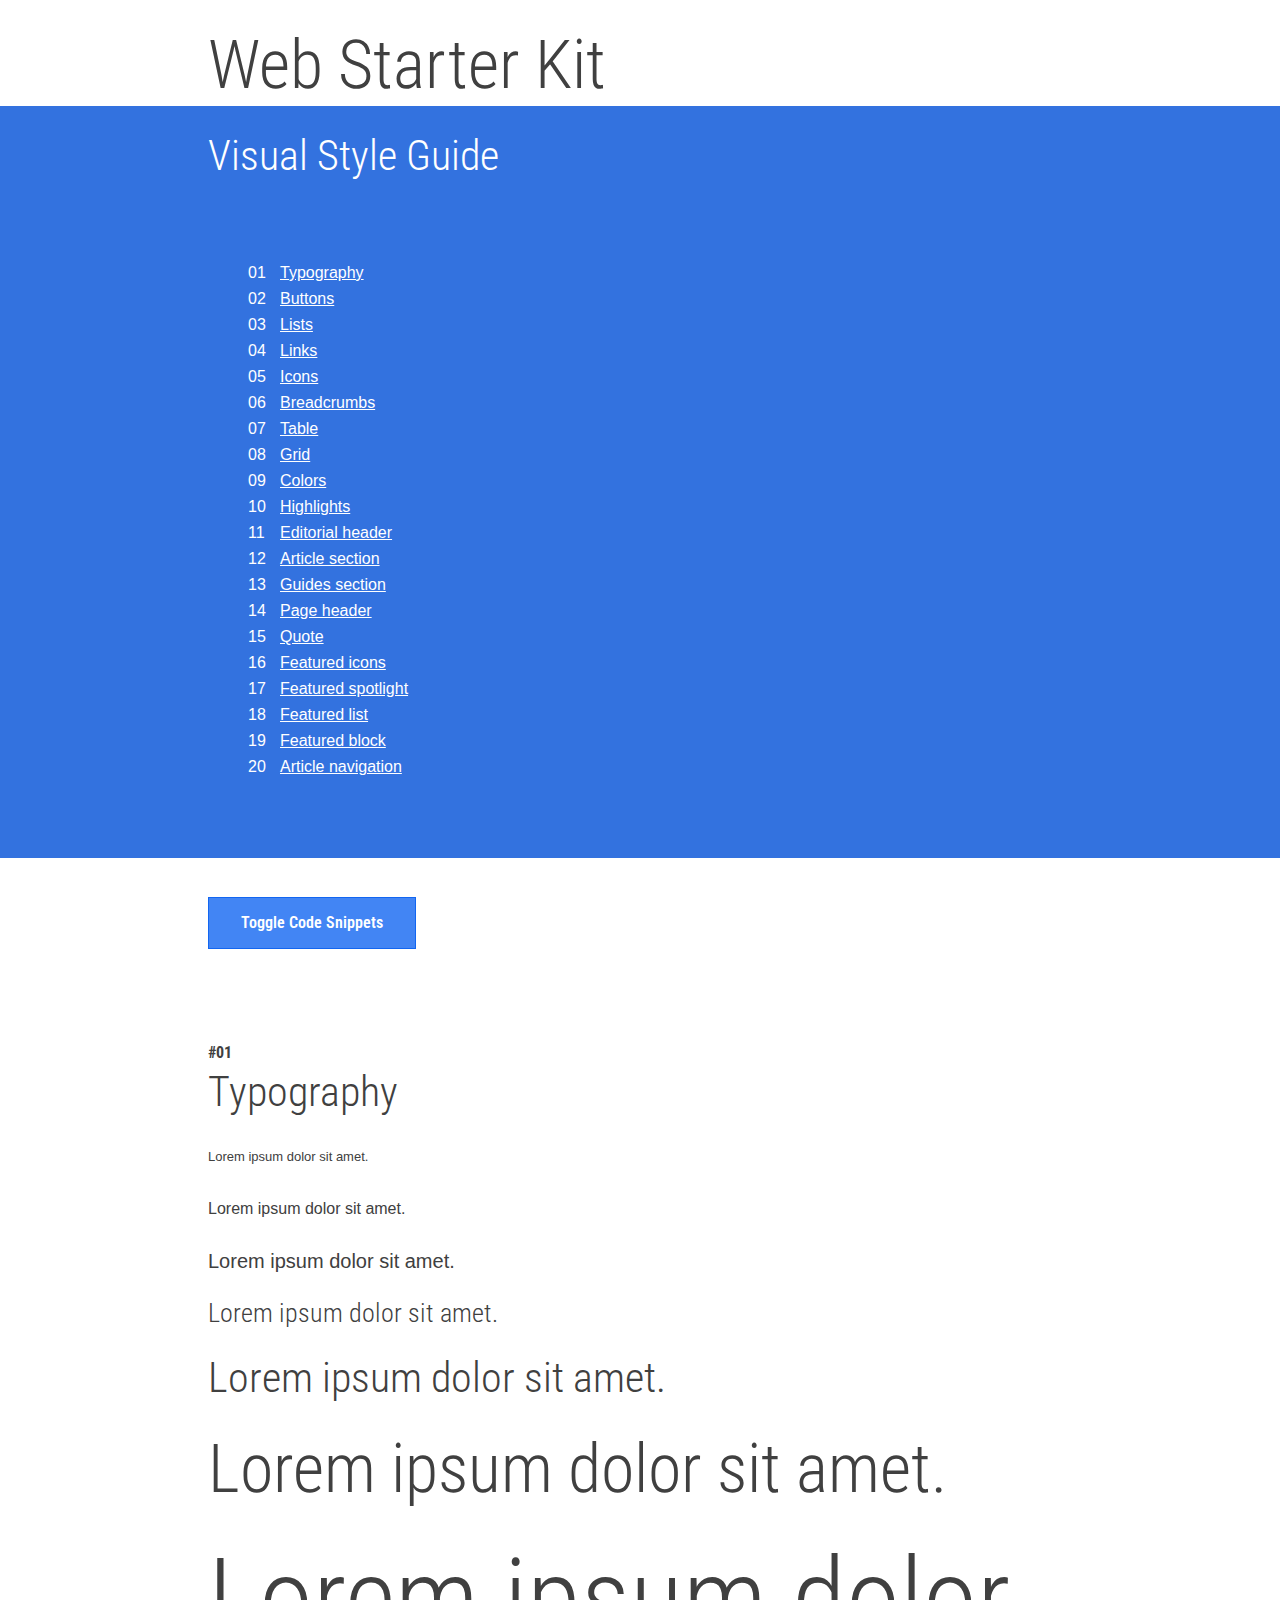
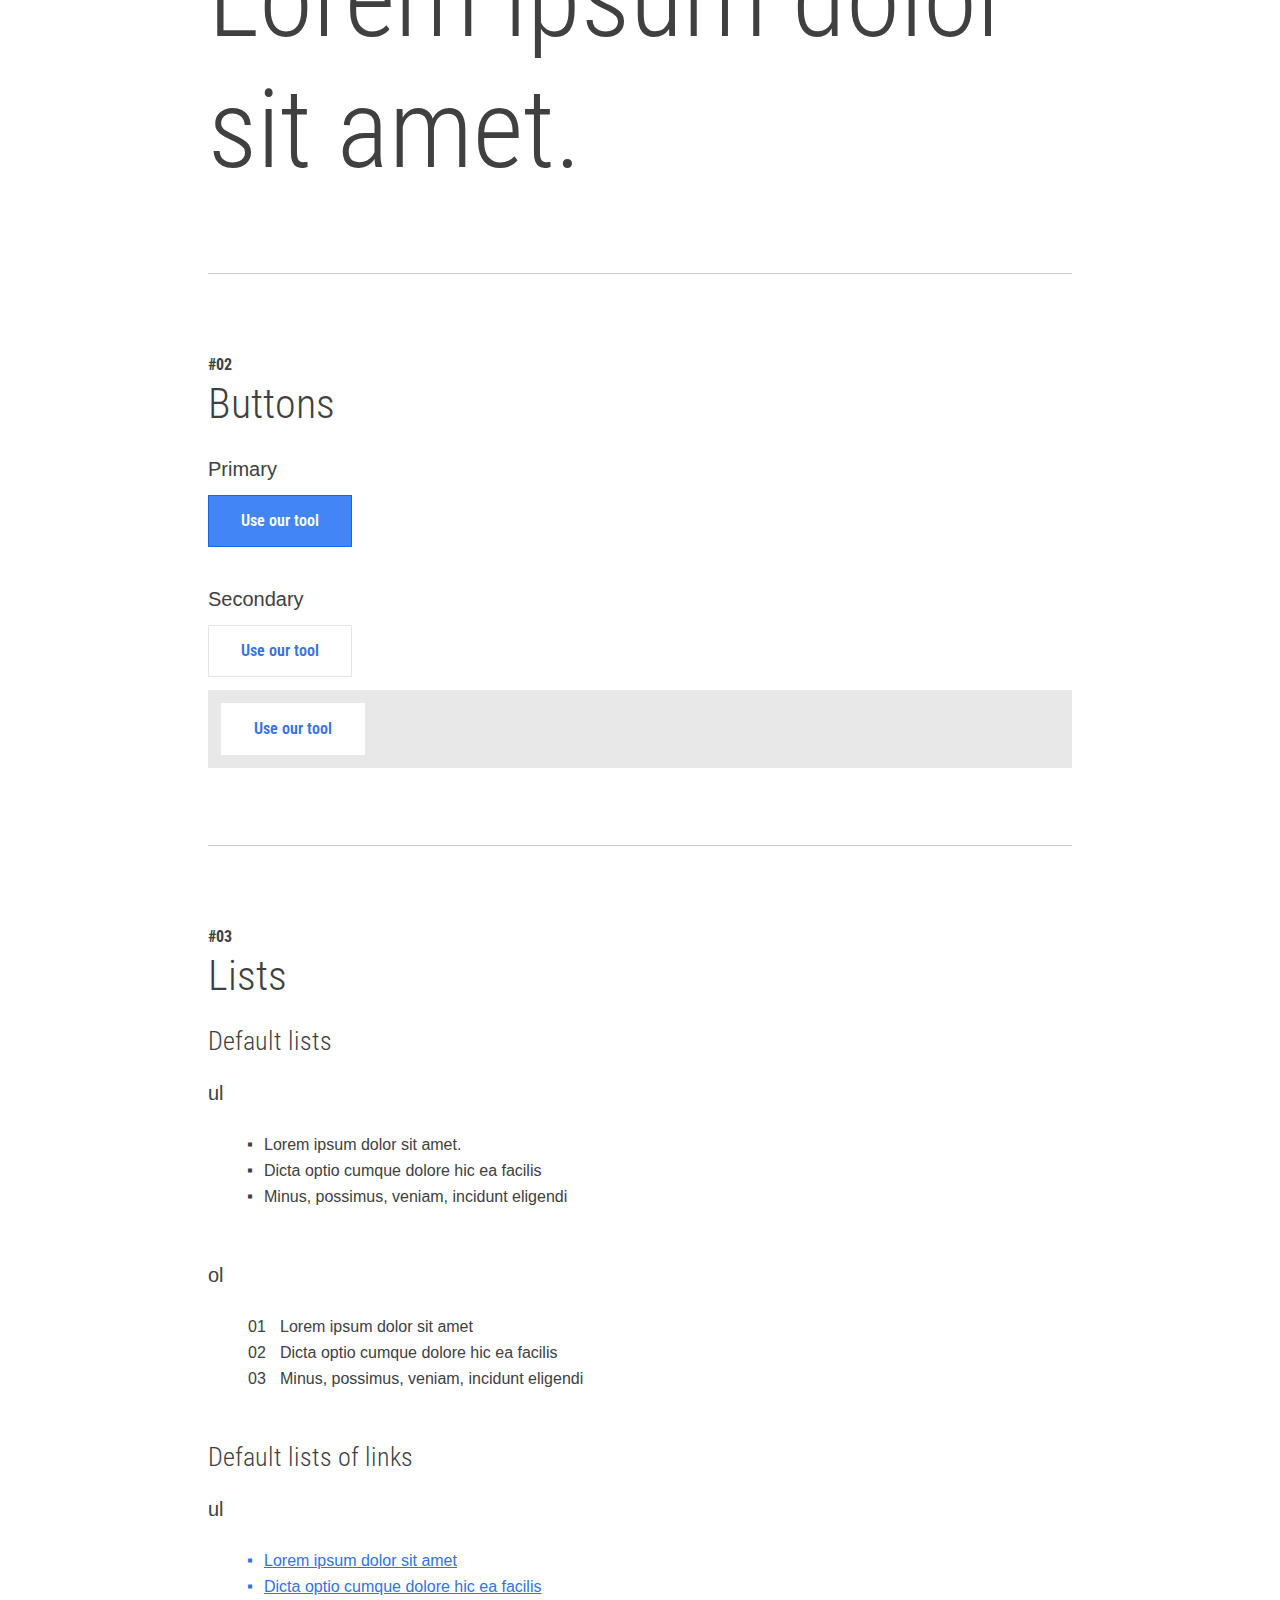
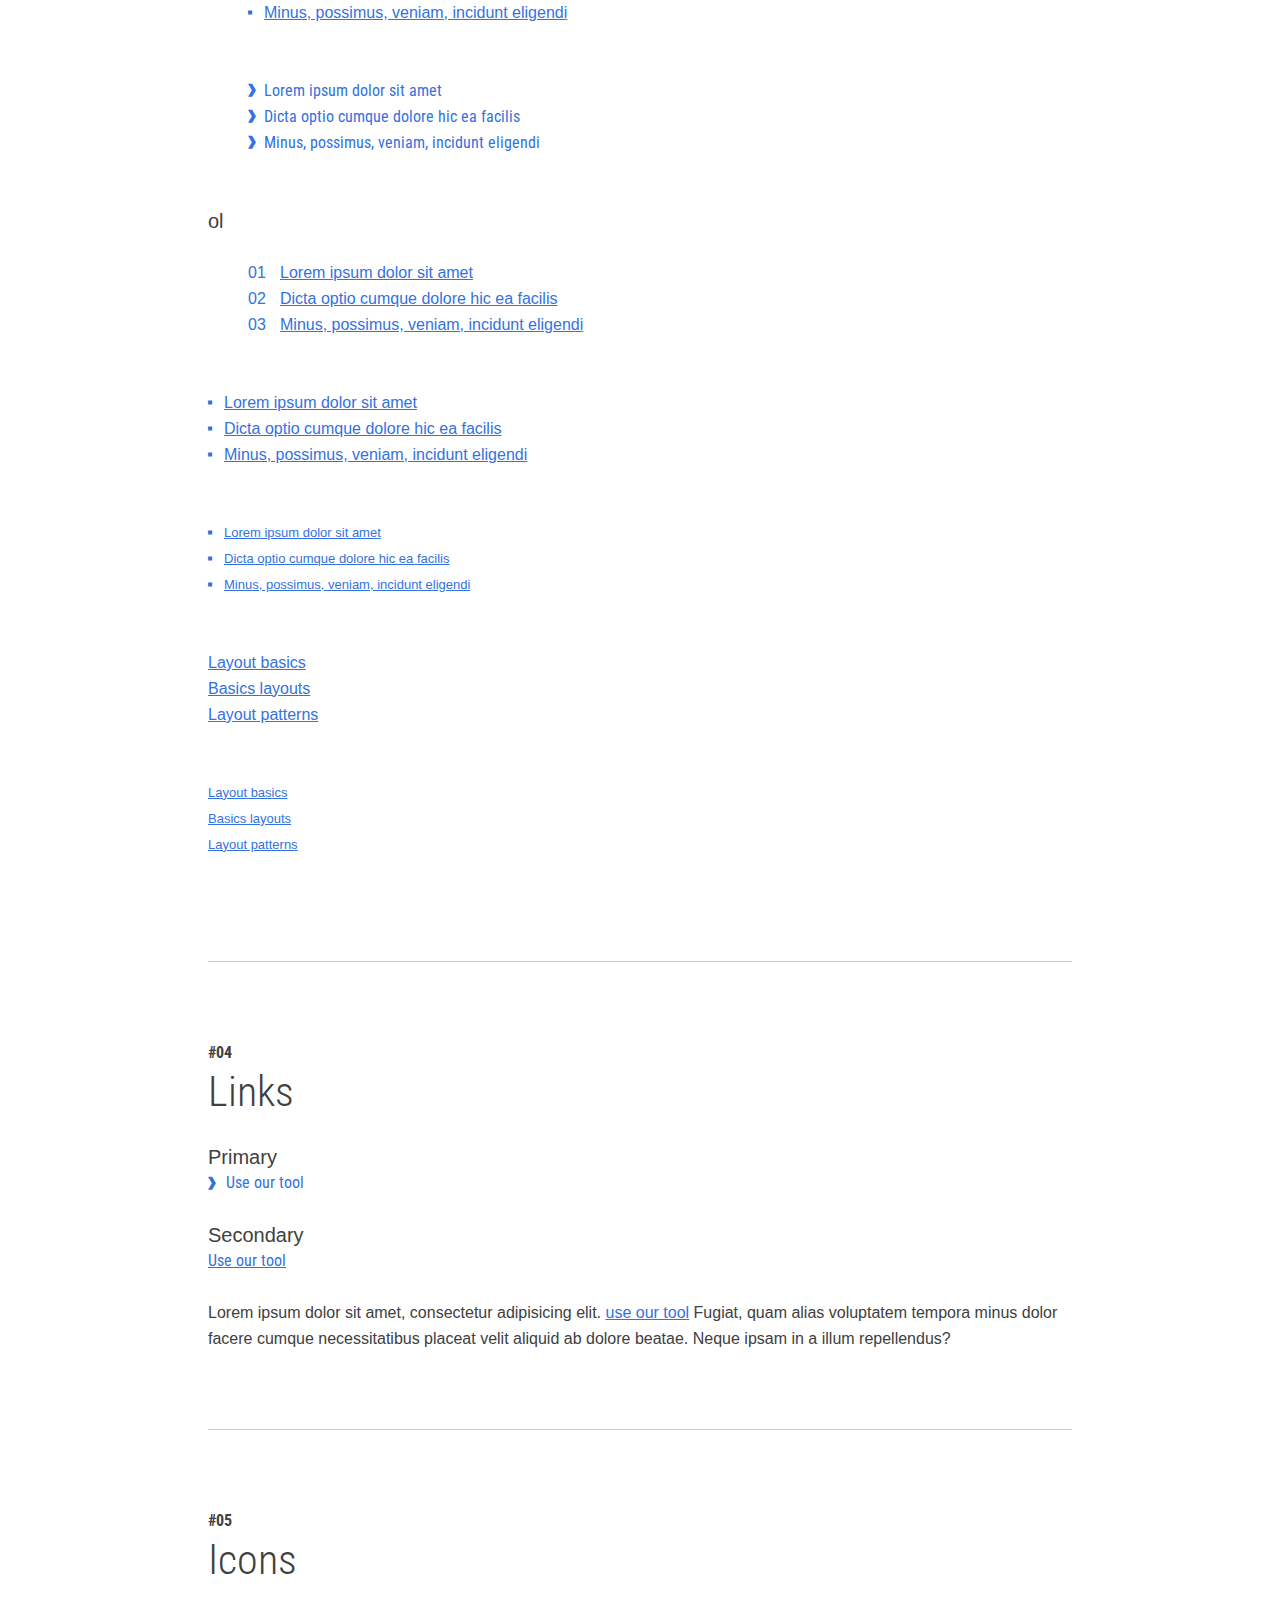
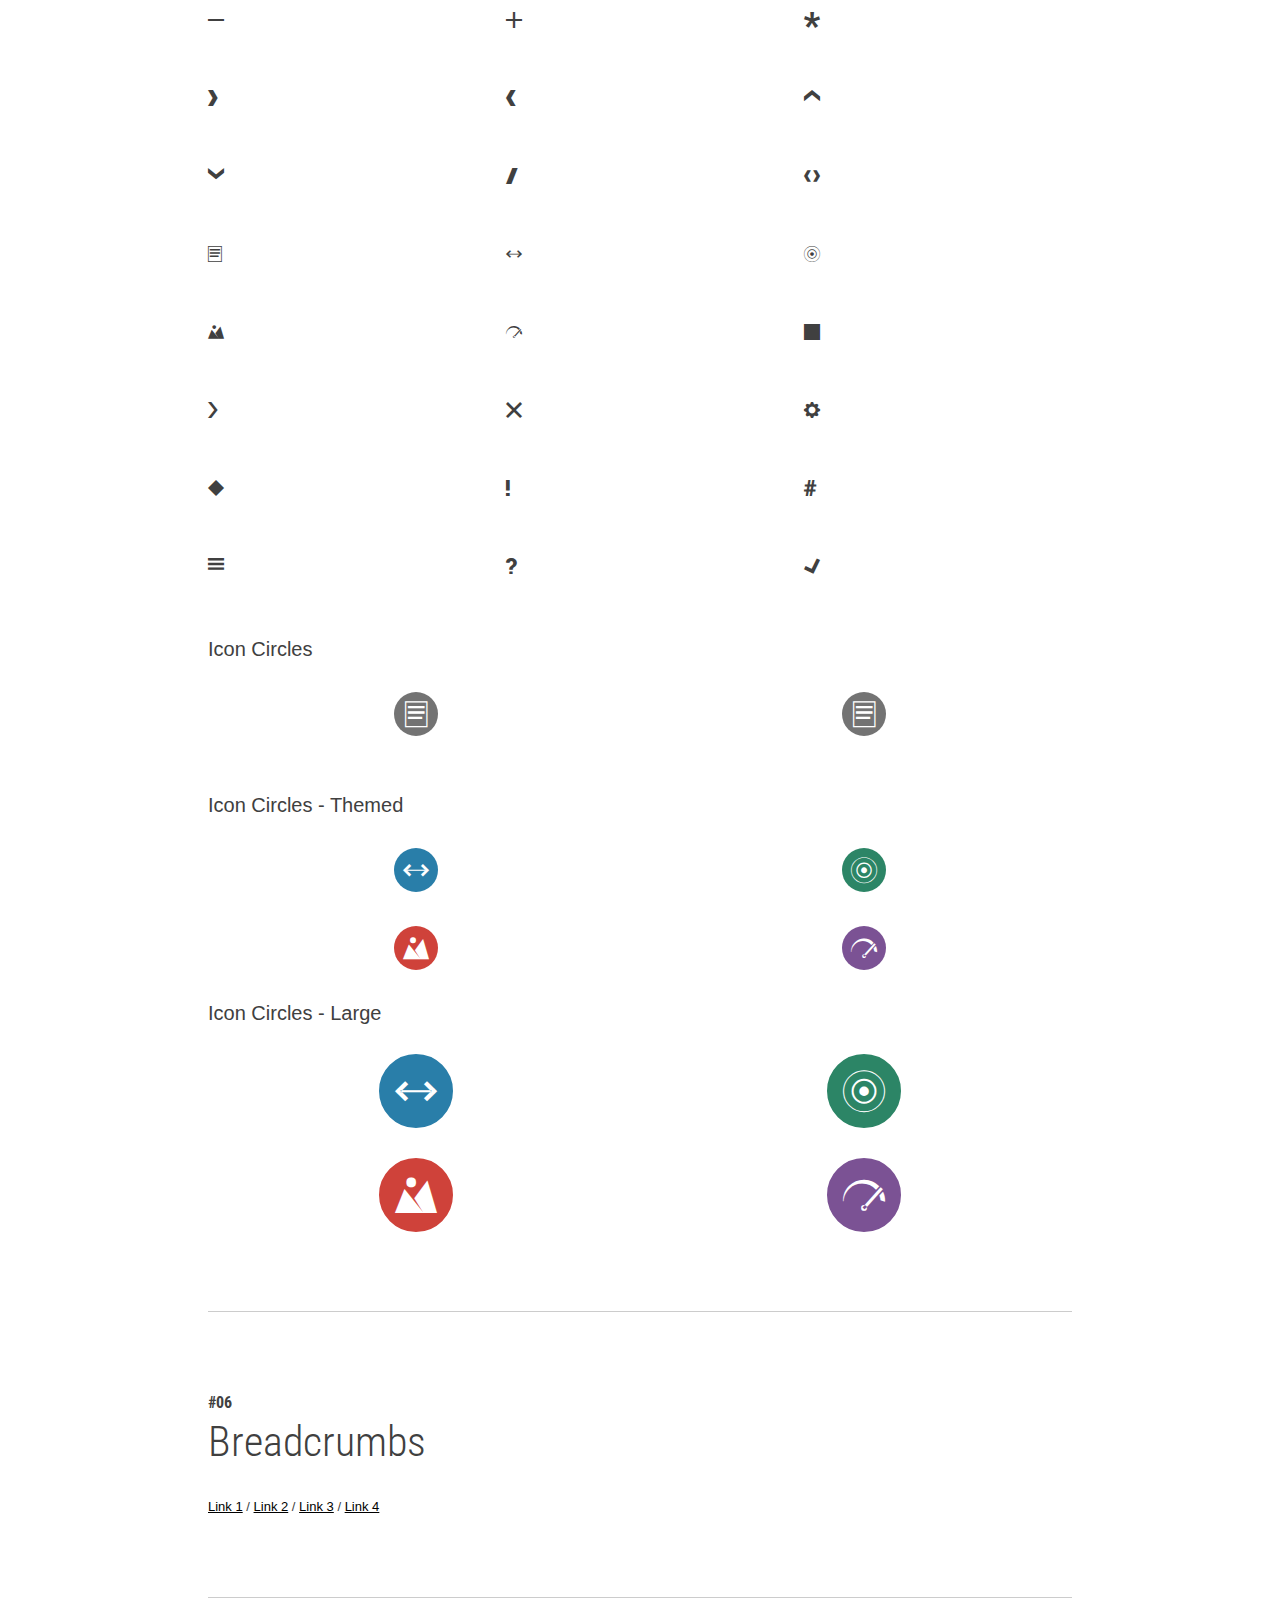
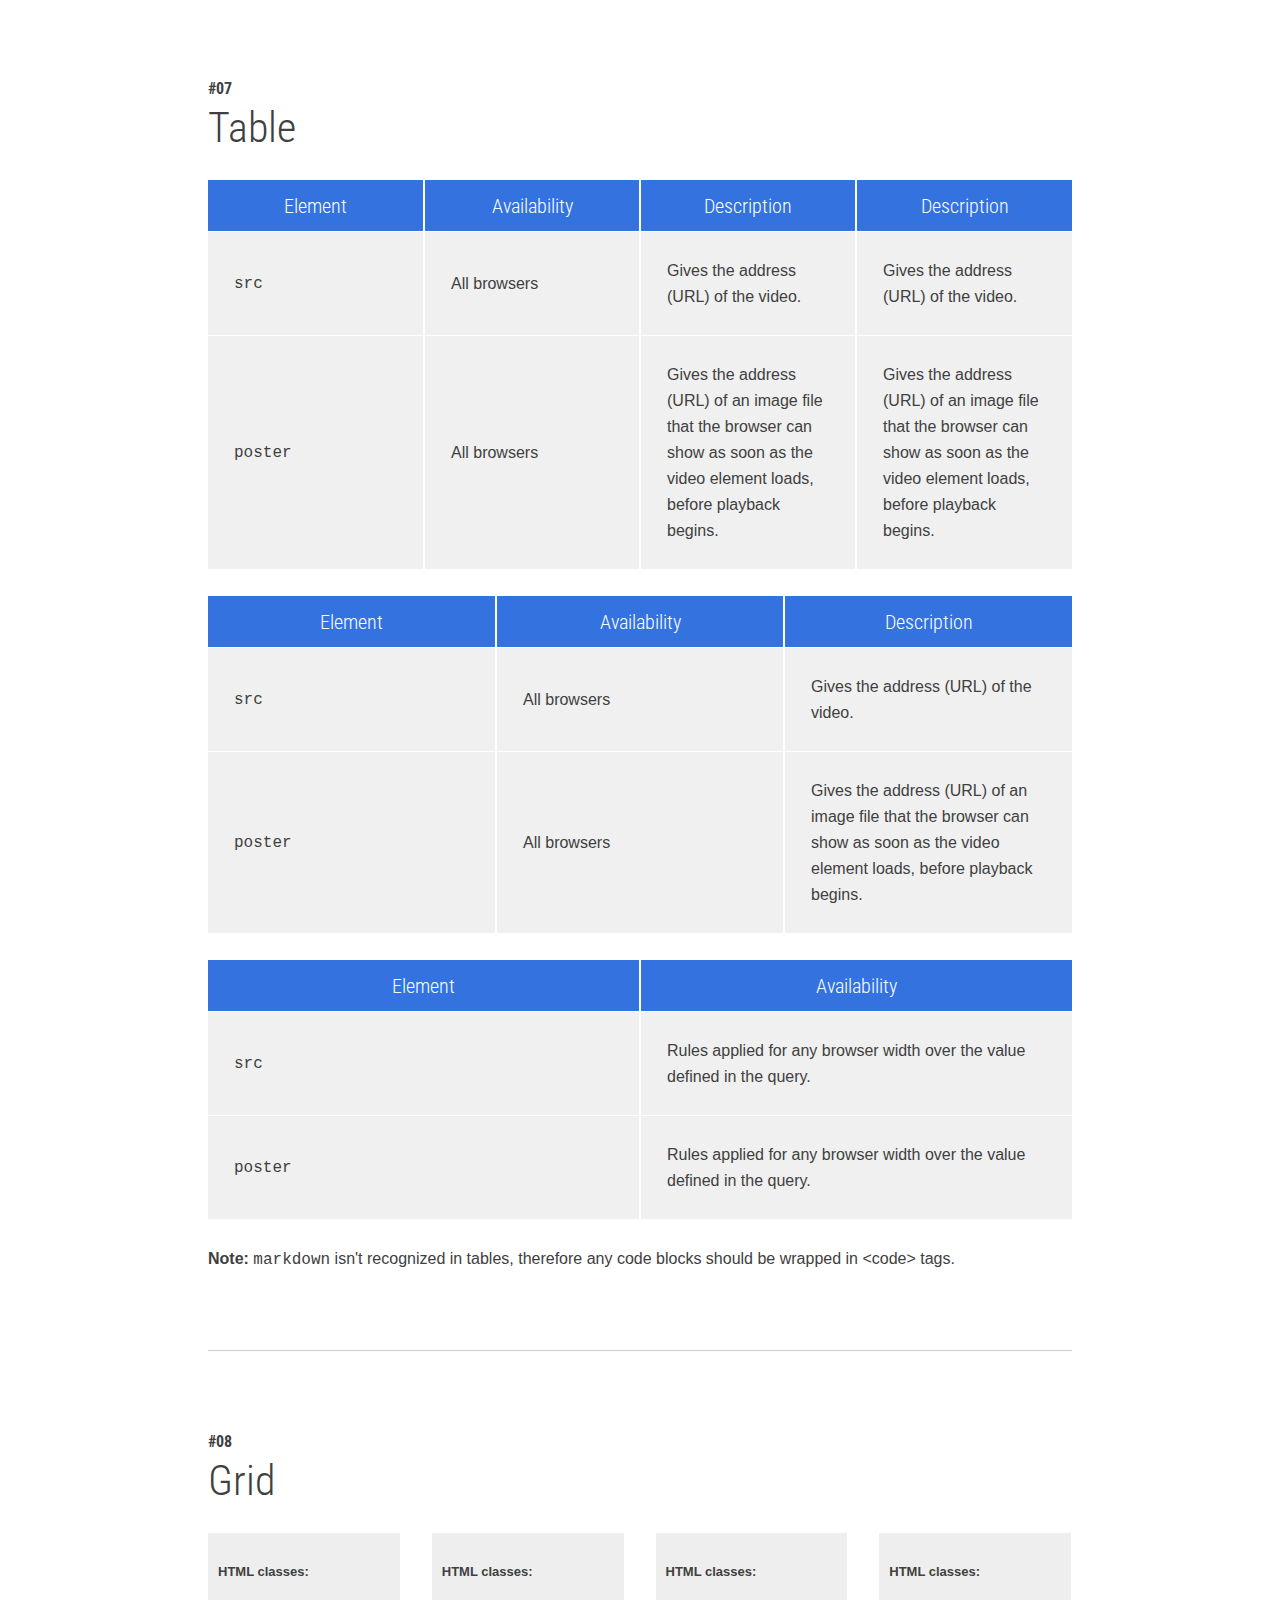
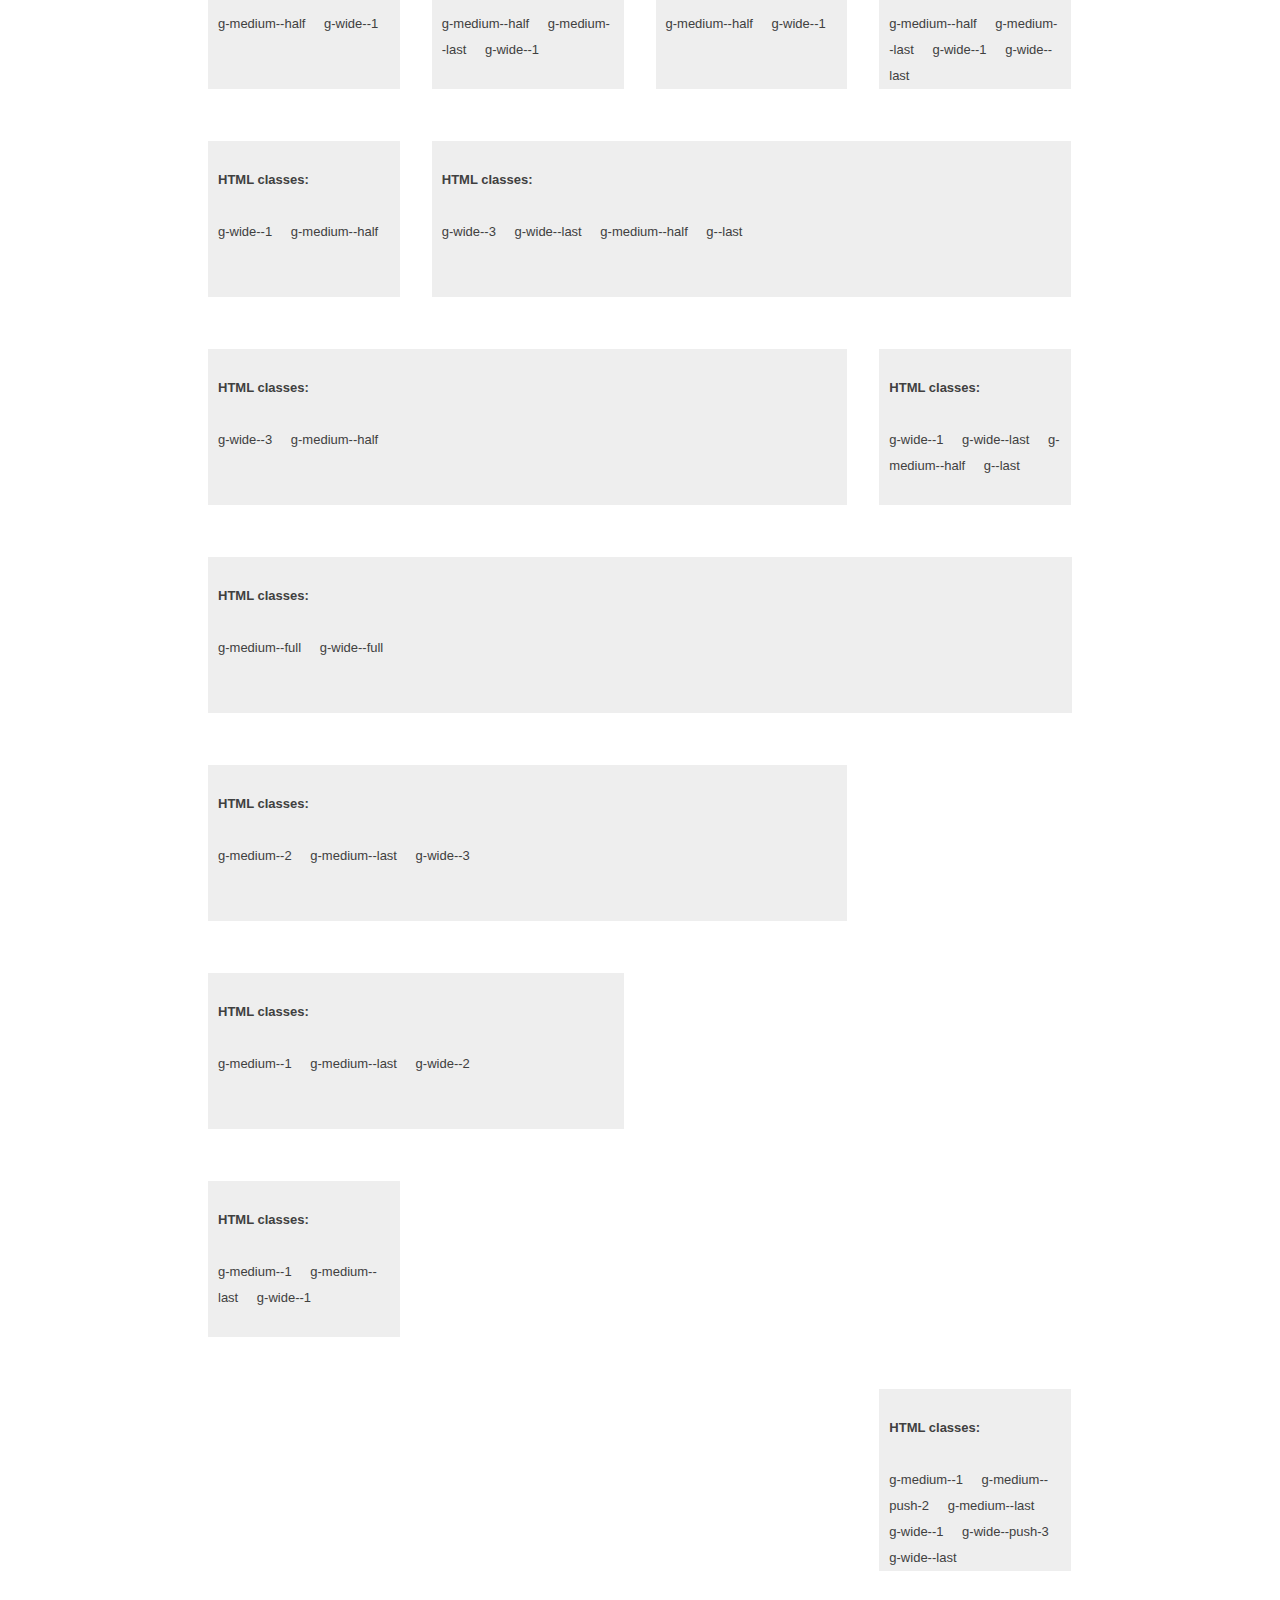
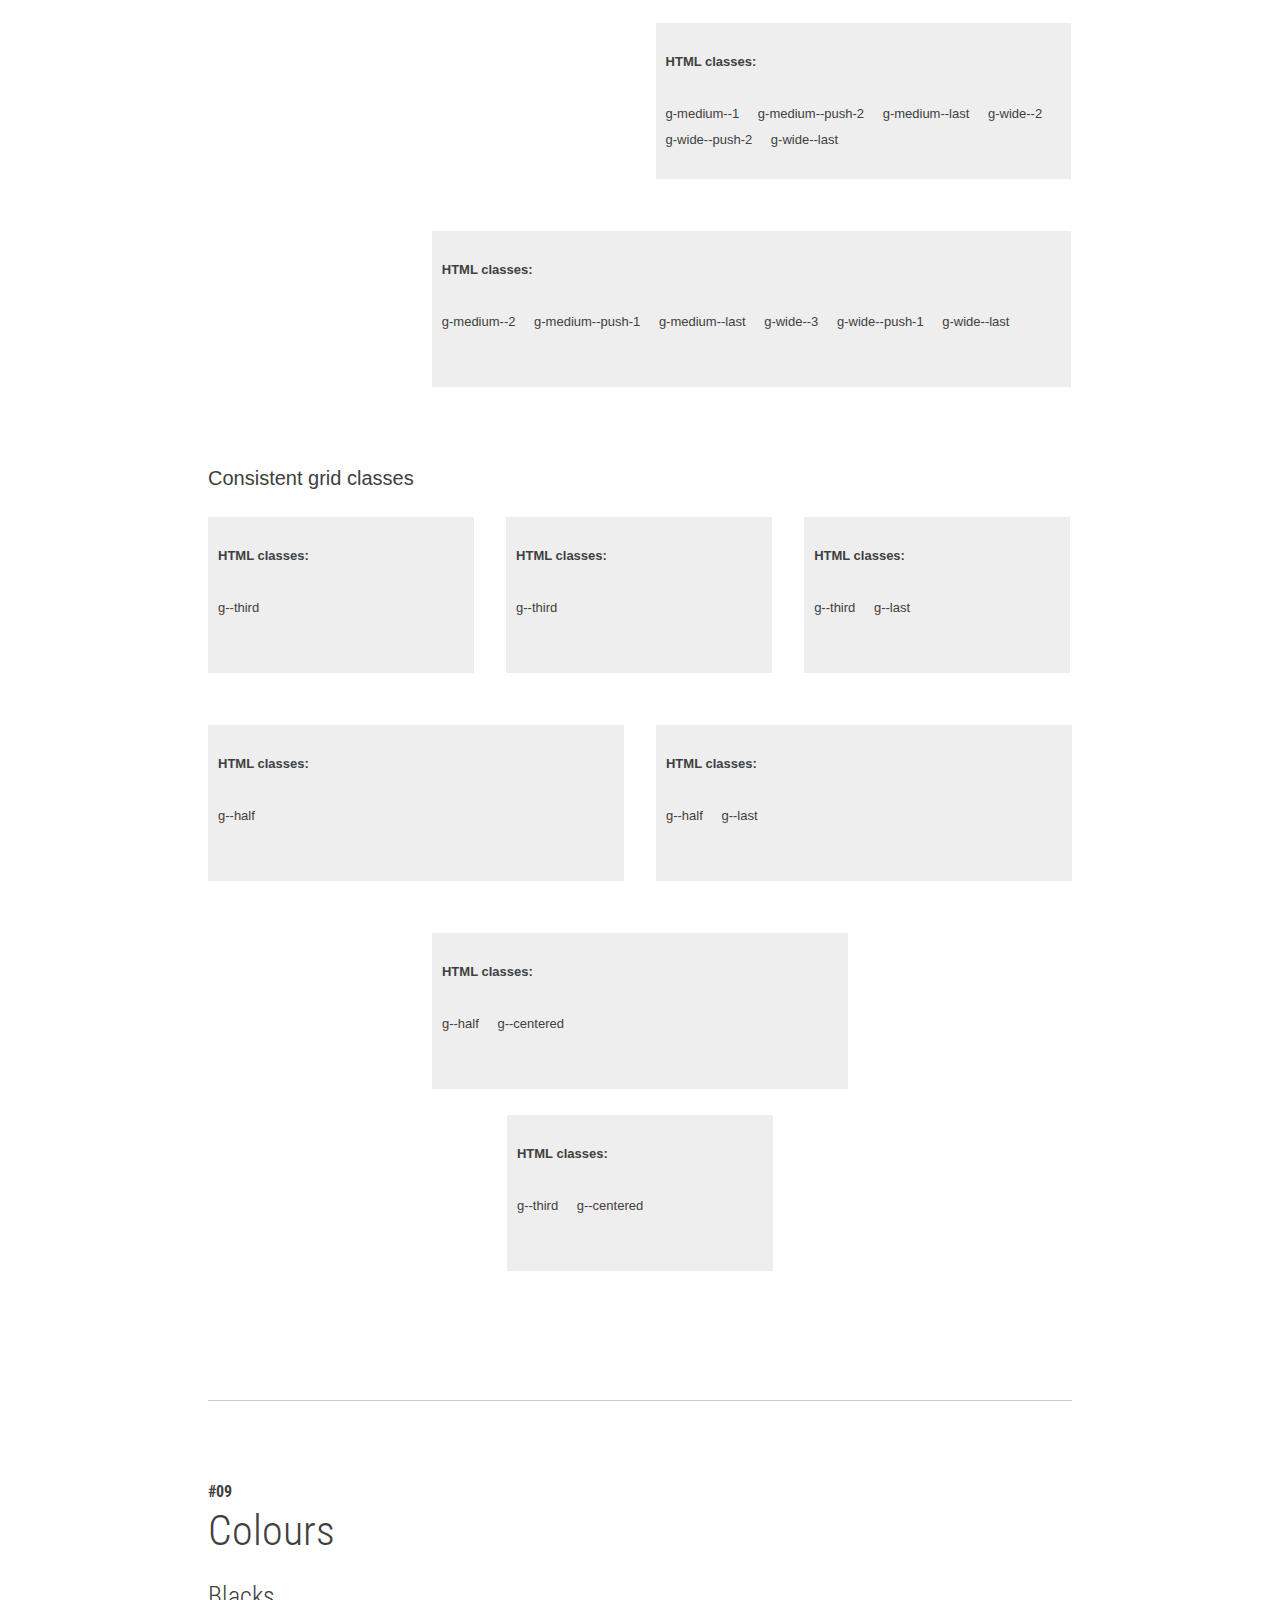
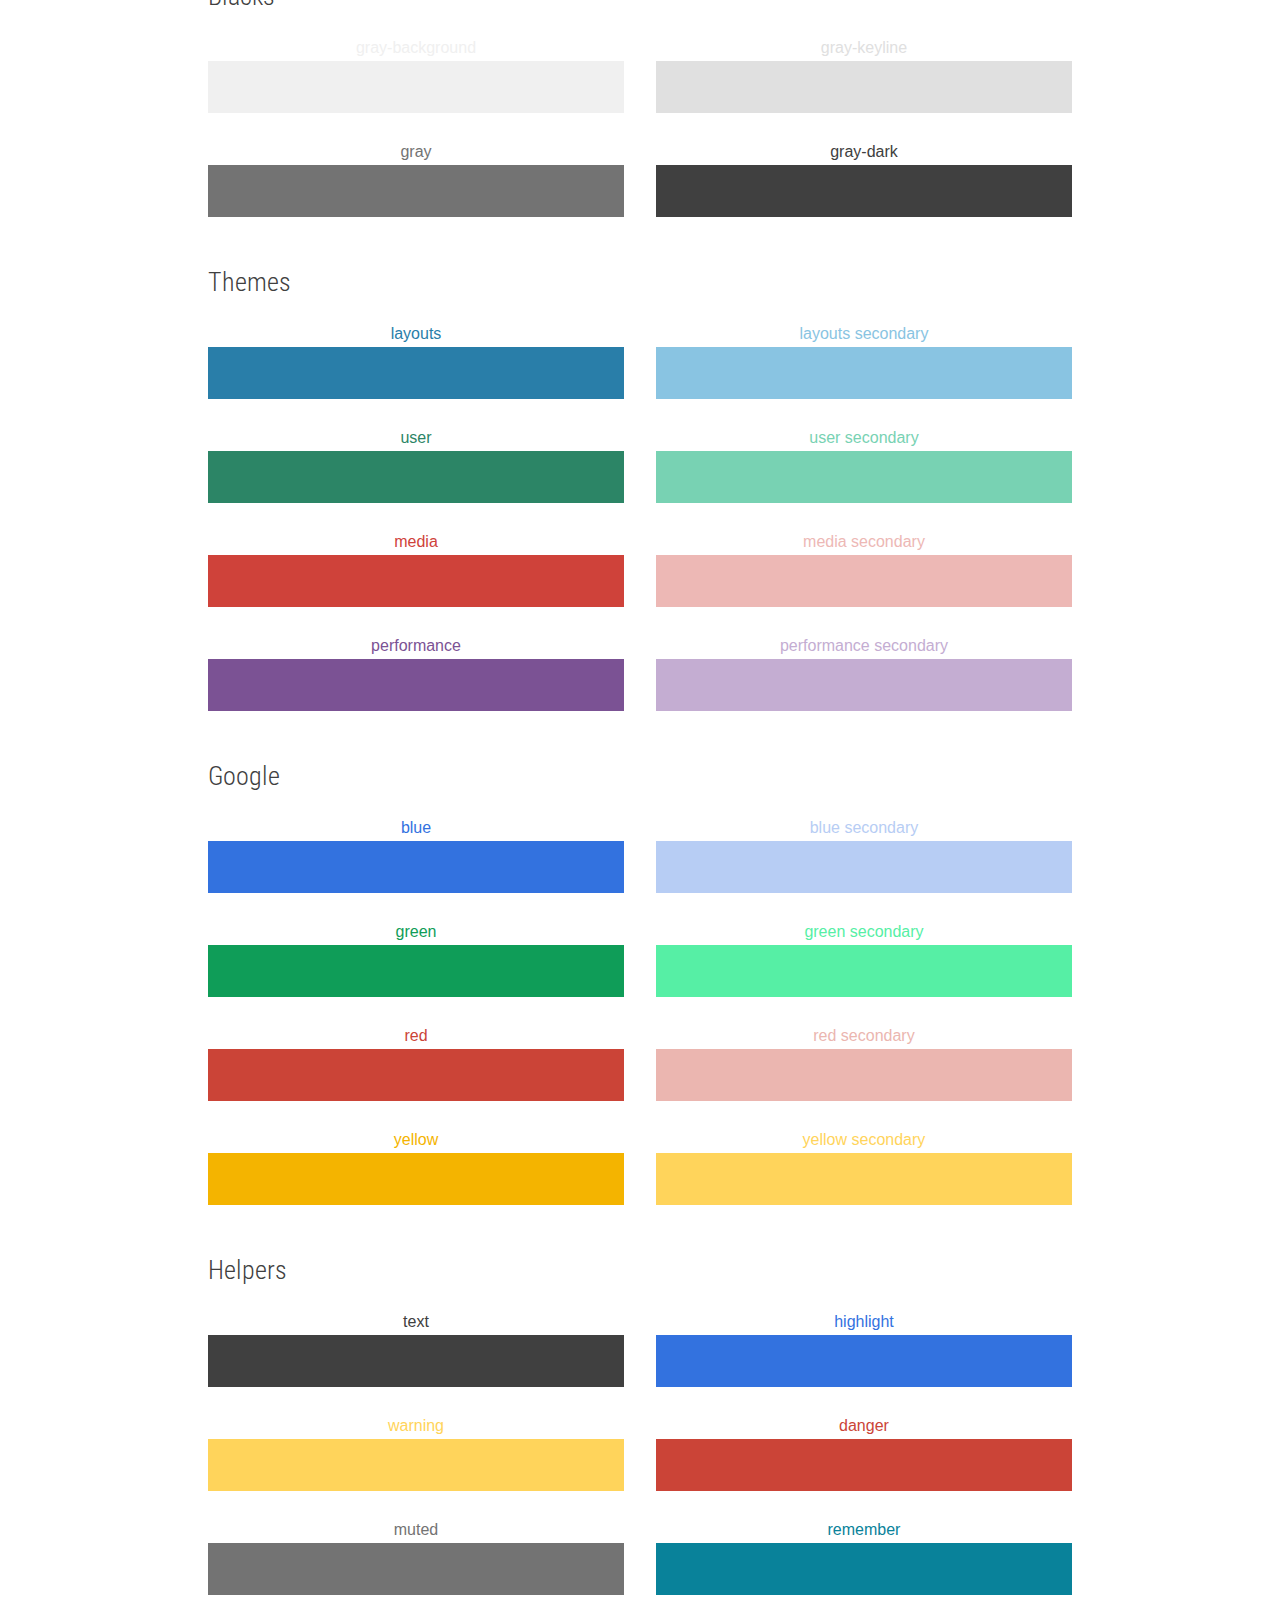
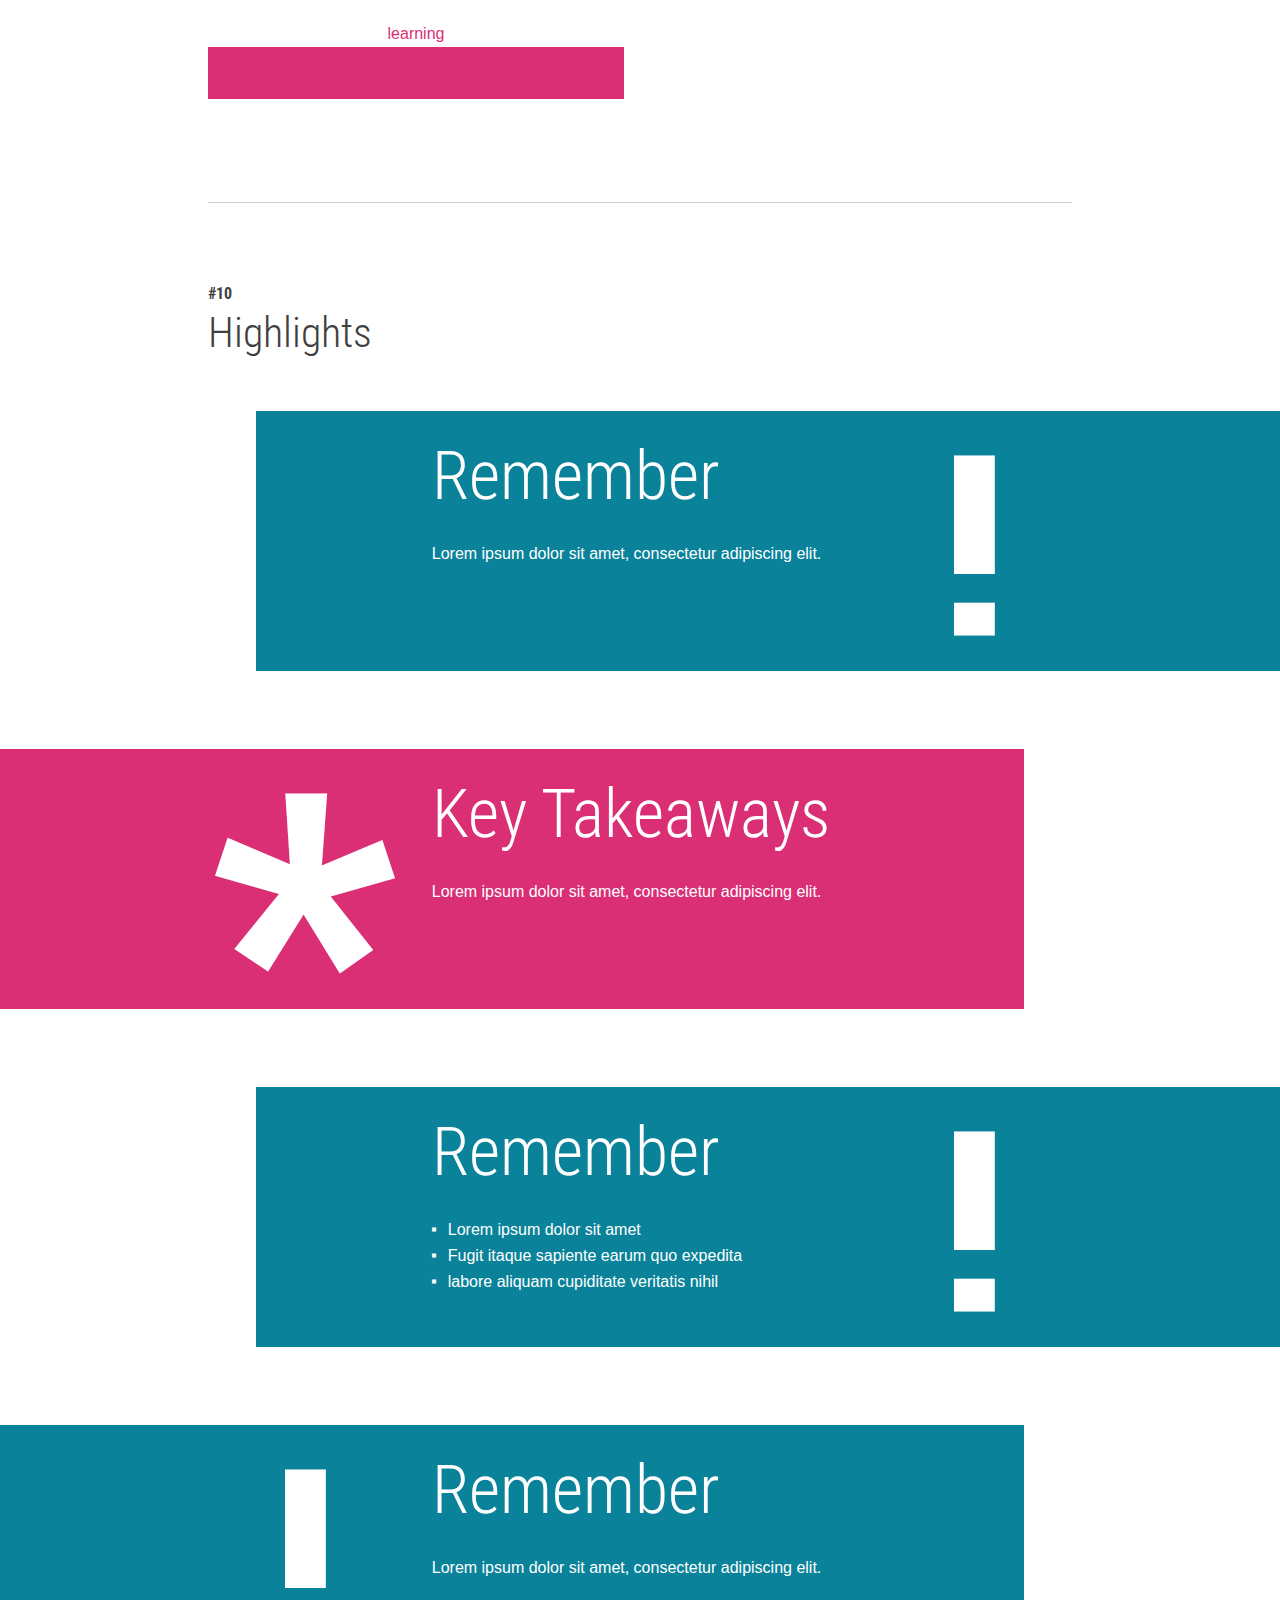
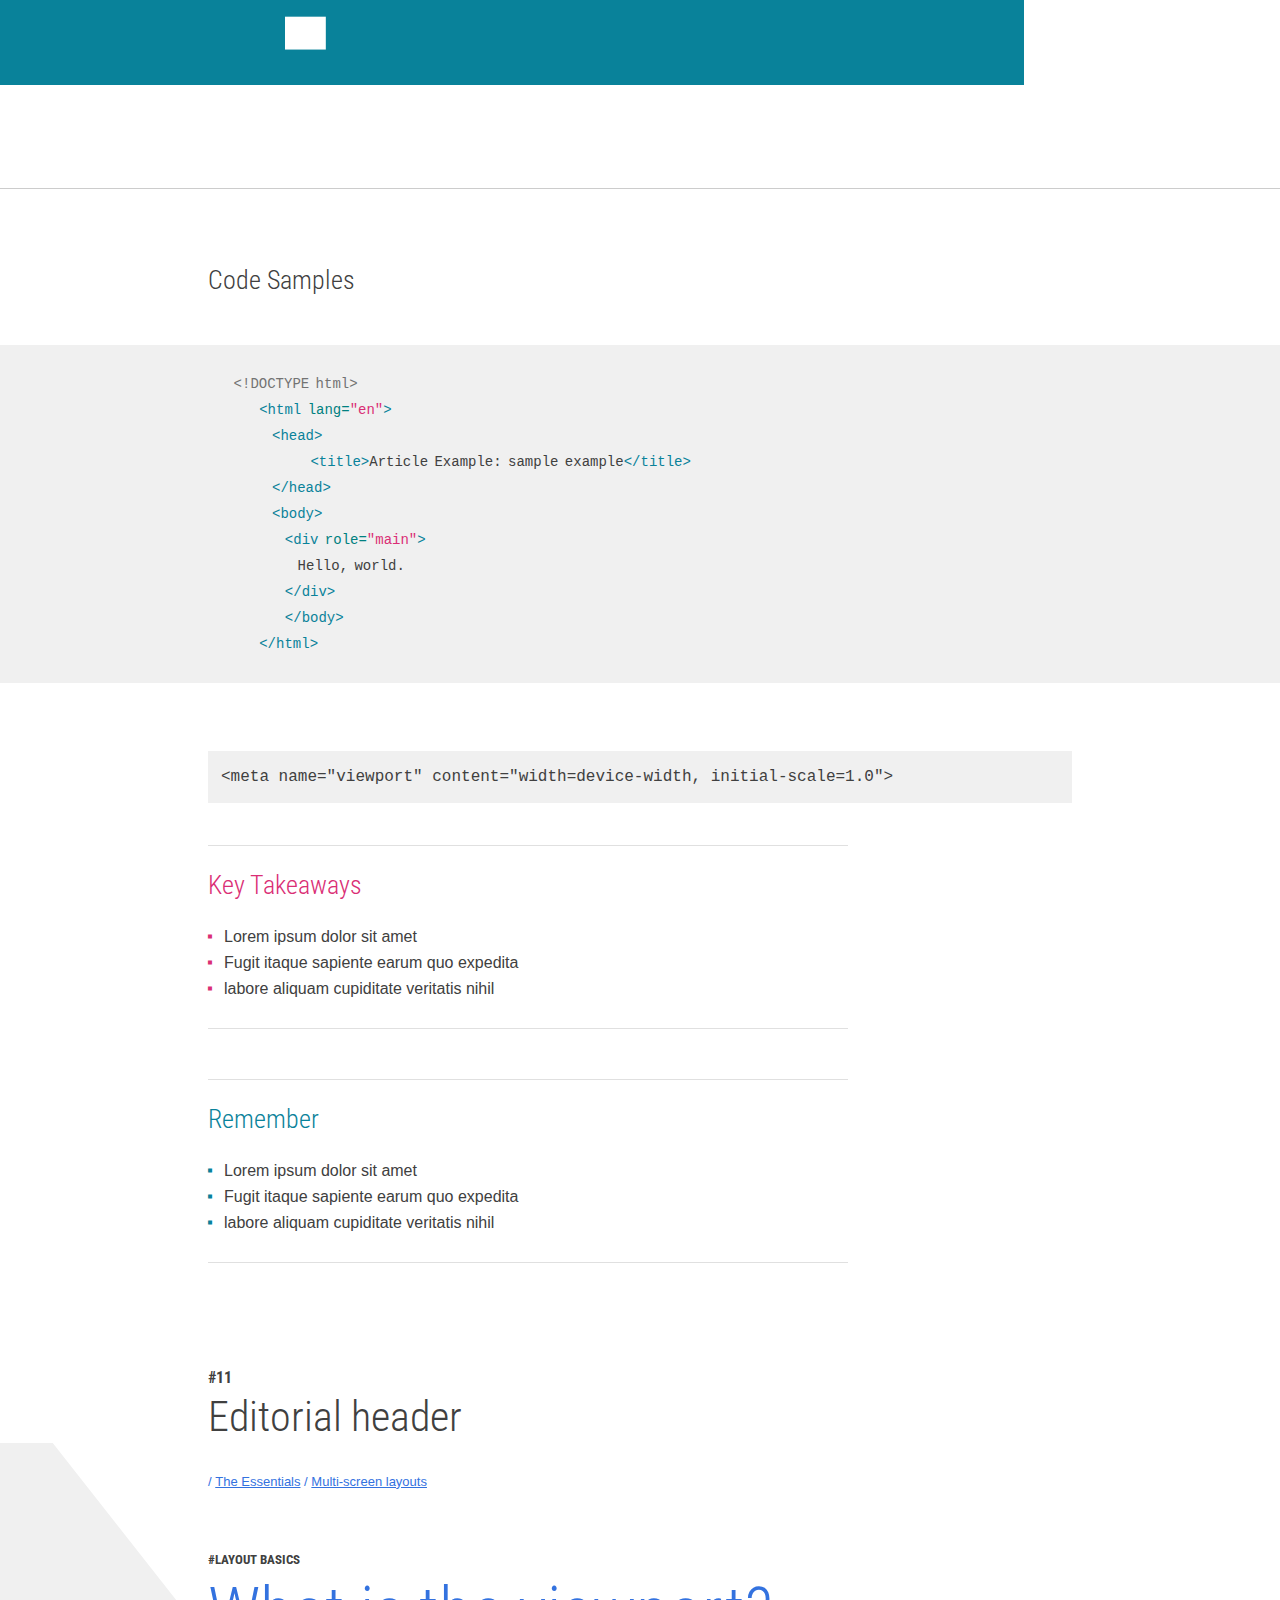
<file: styleguide/index.html>
<!doctype html>
<html lang="en" class="no-js no-touch" itemscope itemtype="http://schema.org/Article">
  <head>
    <meta charset="utf-8" >
    <meta name="description" content="Visual style guide used by this site.">
    <meta http-equiv="X-UA-Compatible" content="IE=edge">
    <meta id="viewport" name="viewport" content="width=device-width, initial-scale=1">
    <meta itemprop="name" content="Visual Style Guide — Web Starter Kit">
    <meta itemprop="description" content="Visual style guide used by this site.">
    <link rel="stylesheet" href="../styles/components/components.css">
    <link rel='stylesheet' href='http://fonts.googleapis.com/css?family=Roboto+Condensed:400,300,700'>
    <title>Visual Style Guide — Web Starter Kit</title>
    <style>
      .auto-gen-code-snippet {
        display: none;
      }
      .auto-gen-code-visible {
        display: block;
      }
    </style>
  </head>
  <body class="page--styleguide">

    <div class="container">
      <h1>Web Starter Kit</h1>
    </div>

    <div class="summary-header">
      <div class="container">
        <h2 class="summary-header__title">Visual Style Guide</h2>
        <ol class="summary-header__anchor-list  list-links">
          <li class="summary-header__anchors-item"><a href="#typography">Typography</a></li>
          <li class="summary-header__anchors-item"><a href="#buttons">Buttons</a></li>
          <li class="summary-header__anchors-item"><a href="#lists">Lists</a></li>
          <li class="summary-header__anchors-item"><a href="#links">Links</a></li>
          <li class="summary-header__anchors-item"><a href="#icons">Icons</a></li>
          <li class="summary-header__anchors-item"><a href="#breadcrumbs">Breadcrumbs</a></li>
          <li class="summary-header__anchors-item"><a href="#table">Table</a></li>
          <li class="summary-header__anchors-item"><a href="#grid">Grid</a></li>
          <li class="summary-header__anchors-item"><a href="#colors">Colors</a></li>
          <li class="summary-header__anchors-item"><a href="#highlights">Highlights</a></li>
          <li class="summary-header__anchors-item"><a href="#editorial-header">Editorial header</a></li>
          <li class="summary-header__anchors-item"><a href="#article-section">Article section</a></li>
          <li class="summary-header__anchors-item"><a href="#guides-section">Guides section</a></li>
          <li class="summary-header__anchors-item"><a href="#page-header">Page header</a></li>
          <li class="summary-header__anchors-item"><a href="#quote">Quote</a></li>
          <li class="summary-header__anchors-item"><a href="#guides-intro">Featured icons</a></li>
          <li class="summary-header__anchors-item"><a href="#featured-spotlight">Featured spotlight</a></li>
          <li class="summary-header__anchors-item"><a href="#featured-list">Featured list</a></li>
          <li class="summary-header__anchors-item"><a href="#next-lessons">Featured block</a></li>
          <li class="summary-header__anchors-item"><a href="#article-navigation">Article navigation</a></li>
        </ol>
      </div>
    </div>

    <div class="container">
      <button id="snippet-toggle" class="button--primary">Toggle Code Snippets</button>
    </div>

    <div class="container">
      <!-- Typography Start -->
      <a name="typography"></a>
      <section class="styleguide__typography">
        <h2 class="subsection-title"><strong class="subsection-number">#01</strong> Typography</h2>
        <div class="code-sample">
          <p class="small">Lorem ipsum dolor sit amet.</p>
        </div>

        <div class="code-sample">
          <p class="base">Lorem ipsum dolor sit amet.</p>
        </div>

        <div class="code-sample">
          <p class="medium">Lorem ipsum dolor sit amet.</p>
        </div>

        <div class="code-sample">
          <p class="large">Lorem ipsum dolor sit amet.</p>
        </div>

        <div class="code-sample">
          <p class="xlarge">Lorem ipsum dolor sit amet.</p>
        </div>

        <div class="code-sample">
          <p class="xxlarge">Lorem ipsum dolor sit amet.</p>
        </div>

        <div class="code-sample">
          <p class="huge">Lorem ipsum dolor sit amet.</p>
        </div>
      </section>
      <!-- Typography End-->

      <!-- Buttons Start -->
      <a name="buttons"></a>
      <section class="styleguide__buttons">
        <h2 class="subsection-title"><strong class="subsection-number">#02</strong> Buttons</h2>

        <div>
          <h4>Primary</h4>
          <div class="code-sample">
            <a href="#ignore-click" class="button--primary">Use our tool</a>
          </div>
        </div>

        <div>
          <h4>Secondary</h4>
          <div>
            <div class="code-sample">
              <a href="#ignore-click" class="button--secondary">Use our tool</a>
            </div>
          </div>

          <div class="code-sample">
            <div class="styleguide__inverted-block">
              <a href="#ignore-click" class="button--secondary-variation">Use our tool</a>
            </div>
          </div>
        </div>
      </section>
      <!-- Buttons End -->

      <!-- Lists Start -->
      <a name="lists"></a>
      <section class="styleguide__lists">
        <h2 class="subsection-title"><strong class="subsection-number">#03</strong> Lists</h2>

        <h3>Default lists</h3>

        <h4>ul</h4>
        <div class="code-sample">
          <ul>
            <li>Lorem ipsum dolor sit amet.</li>
            <li>Dicta optio cumque dolore hic ea facilis</li>
            <li>Minus, possimus, veniam, incidunt eligendi</li>
          </ul>
        </div>

        <h4>ol</h4>
        <div class="code-sample">
          <ol>
            <li>Lorem ipsum dolor sit amet</li>
            <li>Dicta optio cumque dolore hic ea facilis</li>
            <li>Minus, possimus, veniam, incidunt eligendi</li>
          </ol>
        </div>

        <h3>Default lists of links</h3>

        <h4>ul</h4>
        <div class="code-sample">
          <ul class="list-links">
            <li class="list__item"><a href="#ignore-click">Lorem ipsum dolor sit amet</a></li>
            <li class="list__item"><a href="#ignore-click">Dicta optio cumque dolore hic ea facilis</a></li>
            <li class="list__item"><a href="#ignore-click">Minus, possimus, veniam, incidunt eligendi</a></li>
          </ul>
        </div>

        <div class="code-sample">
          <ul class="list-links list-links--primary">
            <li class="list__item"><a href="#ignore-click">Lorem ipsum dolor sit amet</a></li>
            <li class="list__item"><a href="#ignore-click">Dicta optio cumque dolore hic ea facilis</a></li>
            <li class="list__item"><a href="#ignore-click">Minus, possimus, veniam, incidunt eligendi</a></li>
          </ul>
        </div>

        <h4>ol</h4>
        <div class="code-sample">
          <ol class="list-links">
            <li><a href="#ignore-click">Lorem ipsum dolor sit amet</a></li>
            <li class="current"><a href="#ignore-click">Dicta optio cumque dolore hic ea facilis</a></li>
            <li><a href="#ignore-click">Minus, possimus, veniam, incidunt eligendi</a></li>
          </ol>
        </div>

        <div class="code-sample">
          <ol class="list-anchor">
            <li><a href="#ignore-click">Lorem ipsum dolor sit amet</a></li>
            <li><a href="#ignore-click">Dicta optio cumque dolore hic ea facilis</a></li>
            <li><a href="#ignore-click">Minus, possimus, veniam, incidunt eligendi</a></li>
          </ol>
        </div>

        <div class="code-sample">
          <ol class="list-anchor list-small">
            <li><a href="#ignore-click">Lorem ipsum dolor sit amet</a></li>
            <li><a href="#ignore-click">Dicta optio cumque dolore hic ea facilis</a></li>
            <li><a href="#ignore-click">Minus, possimus, veniam, incidunt eligendi</a></li>
          </ol>
        </div>

        <div class="code-sample">
          <ol class="list-links list-links--secondary">
            <li><a href="#ignore-click">Layout basics</a></li>
            <li><a href="#ignore-click">Basics layouts</a></li>
            <li><a href="#ignore-click">Layout patterns</a></li>
          </ol>
        </div>

        <div class="code-sample">
          <ol class="list-links list-links--secondary list-small">
            <li><a href="#ignore-click">Layout basics</a></li>
            <li><a href="#ignore-click">Basics layouts</a></li>
            <li><a href="#ignore-click">Layout patterns</a></li>
          </ol>
        </div>
      </section>
      <!-- Lists End -->

      <!-- Links Start -->
      <a name="links"></a>
      <section class="styleguide__links">
        <h2 class="subsection-title"><strong class="subsection-number">#04</strong> Links</h2>

        <div>
          <h4>Primary</h4>
          <div class="code-sample">
            <a href="#ignore-click" class="cta--primary">Use our tool</a>
          </div>
        </div>

        <div>
          <h4>Secondary</h4>
          <div class="code-sample">
            <a href="#ignore-click" class="cta--secondary">Use our tool</a>
          </div>
        </div>

        <div class="code-sample">
          <p>Lorem ipsum dolor sit amet, consectetur adipisicing elit. <a href="#ignore-click" class="cta">use our tool</a> Fugiat, quam alias voluptatem tempora minus dolor facere cumque necessitatibus placeat velit aliquid ab dolore beatae. Neque ipsam in a illum repellendus?</p>
        </div>
      </section>
      <!-- Links End -->

      <!-- Icons Start -->
      <a name="icons"></a>
      <section class="styleguide__icons">
        <h2 class="styleguide__icons"><strong class="subsection-number">#05</strong> Icons</h2>

        <div class="clear">
          <div class="g--third">
            <p><div class="code-sample"><i class="icon icon-minus"></i></div></p>
          </div>
          <div class="g--third">
            <p><div class="code-sample"><i class="icon icon-plus"></i></div></p>
          </div>
          <div class="g--third g--last">
            <p><div class="code-sample"><i class="icon icon-star"></i></div></p>
          </div>

          <div class="g--third">
            <p><div class="code-sample"><i class="icon icon-chevron-right"></i></div></p>
          </div>
          <div class="g--third">
            <p><div class="code-sample"><i class="icon icon-chevron-left"></i></div></p>
          </div>
          <div class="g--third g--last">
            <p><div class="code-sample"><i class="icon icon-chevron-up"></i></div></p>
          </div>

          <div class="g--third">
            <p><div class="code-sample"><i class="icon icon-chevron-down"></i></div></p>
          </div>
          <div class="g--third">
            <p><div class="code-sample"><i class="icon icon-slash"></i></div></p>
          </div>
          <div class="g--third g--last">
            <p><div class="code-sample"><i class="icon icon-google-dev"></i></div></p>
          </div>

          <div class="g--third">
            <p><div class="code-sample"><i class="icon icon-lessons"></i></div></p>
          </div>
          <div class="g--third">
            <p><div class="code-sample"><i class="icon icon-multi-device-layouts"></i></div></p>
          </div>
          <div class="g--third g--last">
            <p><div class="code-sample"><i class="icon icon-user-input"></i></div></p>
          </div>

          <div class="g--third">
            <p><div class="code-sample"><i class="icon icon-introduction-to-media"></i></div></p>
          </div>
          <div class="g--third">
            <p><div class="code-sample"><i class="icon icon-performance"></i></div></p>
          </div>
          <div class="g--third g--last">
            <p><div class="code-sample"><i class="icon icon-bullet"></i></div></p>
          </div>

          <div class="g--third">
            <p><div class="code-sample"><i class="icon icon-chevron-large"></i></div></p>
          </div>
          <div class="g--third">
            <p><div class="code-sample"><i class="icon icon-close"></i></div></p>
          </div>
          <div class="g--third g--last">
            <p><div class="code-sample"><i class="icon icon-cog"></i></div></p>
          </div>

          <div class="g--third">
            <p><div class="code-sample"><i class="icon icon-diamond"></i></div></p>
          </div>
          <div class="g--third">
            <p><div class="code-sample"><i class="icon icon-exclamation"></i></div></p>
          </div>
          <div class="g--third g--last">
            <p><div class="code-sample"><i class="icon icon-hash"></i></div></p>
          </div>

          <div class="g--third">
            <p><div class="code-sample"><i class="icon icon-menu"></i></div></p>
          </div>
          <div class="g--third">
            <p><div class="code-sample"><i class="icon icon-question"></i></div></p>
          </div>
          <div class="g--third g--last">
            <p><div class="code-sample"><i class="icon icon-tick"></i></div></p>
          </div>
        </div>

        <h4>Icon Circles</h4>

        <div class="clear">

          <div class="g--half">
            <p>
              <div class="code-sample">
                <span class="icon-circle"><i class="icon icon-lessons"></i></span>
              </div>
            </p>
          </div>
          <div class="g--half g--last">
            <p>
              <div class="code-sample">
                <span class="icon-circle"><i class="icon icon-lessons"></i></span>
              </div>
            </p>
          </div>

        </div>

        <h4>Icon Circles - Themed</h4>

        <div class="clear">

          <div class="g--half">
            <div class="code-sample">
              <p class="theme--multi-device-layouts">
                <span class="icon-circle themed--background"><i class="icon icon-multi-device-layouts"></i></span>
              </p>
            </div>
          </div>
          <div class="g--half g--last">
            <div class="code-sample">
              <p class="theme--user-input">
                <span class="icon-circle themed--background"><i class="icon icon-user-input"></i></span>
              </p>
            </div>
          </div>

          <div class="g--half">
            <div class="code-sample">
              <p class="theme--introduction-to-media">
                <span class="icon-circle themed--background"><i class="icon icon-introduction-to-media"></i></span>
              </p>
            </div>
          </div>
          <div class="g--half g--last">
            <div class="code-sample">
              <p class="theme--performance">
                <span class="icon-circle themed--background"><i class="icon icon-performance"></i></span>
              </p>
            </div>
          </div>
        </div>

        <h4>Icon Circles - Large</h4>

        <div class="clear">

          <div class="g--half">
            <div class="code-sample">
              <p class="theme--multi-device-layouts">
                <span class="icon-circle--large themed--background"><i class="icon icon-multi-device-layouts"></i></span>
              </p>
            </div>
          </div>
          <div class="g--half g--last">
            <div class="code-sample">
              <p class="theme--user-input">
                <span class="icon-circle--large themed--background"><i class="icon icon-user-input"></i></span>
              </p>
            </div>
          </div>

          <div class="g--half">
            <div class="code-sample">
              <p class="theme--introduction-to-media">
                <span class="icon-circle--large themed--background"><i class="icon icon-introduction-to-media"></i></span>
              </p>
            </div>
          </div>
          <div class="g--half g--last">
            <div class="code-sample">
              <p class="theme--performance">
                <span class="icon-circle--large themed--background"><i class="icon icon-performance"></i></span>
              </p>
            </div>
          </div>

        </div>

      </section>
      <!-- Icons End -->

      <!-- Breadcrumbs Start -->
      <a name="breadcrumbs"></a>
      <section class="styleguide__breadcrumb">
        <h2 class="subsection-title"><strong class="subsection-number">#06</strong> Breadcrumbs</h2>

        <div class="code-sample">
          <nav class="breadcrumbs">
            <p><a href="#ignore-click" class="breadcrumbs__link">Link 1</a> / <a href="#ignore-click" class="breadcrumbs__link">Link 2</a> / <a href="#ignore-click" class="breadcrumbs__link">Link 3</a> / <a href="#ignore-click" class="breadcrumbs__link">Link 4</a> </p>
          </nav>
        </div>

      </section>
      <!-- Breadcrumbs End -->

      <!-- Tables Start -->
      <a name="table"></a>
      <section class="styleguide__table">
        <h2 class="subsection-title"><strong class="subsection-number">#07</strong> Table</h2>

        <div class="code-sample">
          <table class="table-4">
            <colgroup>
              <col span="1">
              <col span="1">
              <col span="1">
              <col span="1">
            </colgroup>
            <thead>
              <tr>
                <th>Element</th>
                <th>Availability</th>
                <th>Description</th>
                <th>Description</th>
              </tr>
            </thead>
            <tbody>
              <tr>
                <td data-th="element"><code>src</code></td>
                <td data-th="availability">All browsers</td>
                <td data-th="description">Gives the address (URL) of the video.</td>
                <td data-th="description">Gives the address (URL) of the video.</td>
              </tr>
              <tr>
                <td data-th="element"><code>poster</code></td>
                <td data-th="availability">All browsers</td>
                <td data-th="description">Gives the address (URL) of an image file that the browser can show as soon as the video element loads, before playback begins.</td>
                <td data-th="description">Gives the address (URL) of an image file that the browser can show as soon as the video element loads, before playback begins.</td>
              </tr>
            </tbody>
          </table>
        </div>

        <div class="code-sample">
          <table class="table-3">
            <colgroup>
              <col span="1">
              <col span="1">
              <col span="1">
            </colgroup>
            <thead>
              <tr>
                <th>Element</th>
                <th>Availability</th>
                <th>Description</th>
              </tr>
            </thead>
            <tbody>
              <tr>
                <td data-th="element"><code>src</code></td>
                <td data-th="availability">All browsers</td>
                <td data-th="description">Gives the address (URL) of the video.</td>
              </tr>
              <tr>
                <td data-th="element"><code>poster</code></td>
                <td data-th="availability">All browsers</td>
                <td data-th="description">Gives the address (URL) of an image file that the browser can show as soon as the video element loads, before playback begins.</td>
              </tr>
            </tbody>
          </table>
        </div>

        <div class="code-sample">
          <table class="table-2">
            <colgroup>
              <col span="1">
              <col span="1">
            </colgroup>
            <thead>
              <tr>
                <th>Element</th>
                <th>Availability</th>
              </tr>
            </thead>
            <tbody>
              <tr>
                <td data-th="element"><code>src</code></td>
                <td data-th="availability">Rules applied for any browser width over the value defined in the query.</td>
              </tr>
              <tr>
                <td data-th="element"><code>poster</code></td>
                <td data-th="availability">Rules applied for any browser width over the value defined in the query.</td>
              </tr>
            </tbody>
          </table>
        </div>

        <p>
          <b>Note:</b> <code>markdown</code> isn't recognized in tables, therefore any code
          blocks should be wrapped in &lt;code&gt; tags.
        </p>

      </section>
      <!-- Tables End -->

      <!-- Grid Start -->
      <a name="grid"></a>
      <section class="styleguide__grid">
        <h2 class="subsection-title"><strong class="subsection-number">#08</strong> Grid</h2>

        <div class="clear demo">
          <div class="code-sample">
            <div class="g-medium--half g-wide--1"></div>
            <div class="g-medium--half g-medium--last g-wide--1"></div>
            <div class="g-medium--half g-wide--1"></div>
            <div class="g-medium--half g-medium--last g-wide--1 g-wide--last"></div>
          </div>
        </div>

        <div class="clear demo">
          <div class="code-sample">
            <div class="g-wide--1 g-medium--half"></div>
            <div class="g-wide--3 g-wide--last g-medium--half g--last"></div>
          </div>
        </div>

        <div class="clear demo">
          <div class="code-sample">
            <div class="g-wide--3 g-medium--half"></div>
            <div class="g-wide--1 g-wide--last g-medium--half g--last"></div>
          </div>
        </div>

        <div class="clear demo">
          <div class="code-sample">
            <div class="g-medium--full g-wide--full"></div>
          </div>
        </div>

        <div class="clear demo">
          <div class="code-sample">
            <div class="g-medium--2 g-medium--last g-wide--3"></div>
          </div>
        </div>

        <div class="clear demo">
          <div class="code-sample">
            <div class="g-medium--1 g-medium--last g-wide--2"></div>
          </div>
        </div>

        <div class="clear demo">
          <div class="code-sample">
            <div class="g-medium--1 g-medium--last g-wide--1"></div>
          </div>
        </div>

        <div class="clear demo">
          <div class="code-sample">
            <div class="g-medium--1 g-medium--push-2 g-medium--last g-wide--1 g-wide--push-3 g-wide--last"></div>
          </div>
        </div>

        <div class="clear demo">
          <div class="code-sample">
            <div class="g-medium--1 g-medium--push-2 g-medium--last g-wide--2 g-wide--push-2 g-wide--last"></div>
          </div>
        </div>

        <div class="clear demo">
          <div class="code-sample">
            <div class="g-medium--2 g-medium--push-1 g-medium--last g-wide--3 g-wide--push-1 g-wide--last"></div>
          </div>
        </div>

        <h4>Consistent grid classes</h4>

        <div class="clear demo">
          <div class="code-sample">
            <div class="g--third"></div>
            <div class="g--third"></div>
            <div class="g--third g--last"></div>
          </div>
        </div>

        <div class="clear demo">
          <div class="code-sample">
            <div class="g--half"></div>
            <div class="g--half g--last"></div>
          </div>
        </div>

        <div class="clear demo">
          <div class="code-sample">
            <div class="g--half g--centered"></div>
            <div class="g--third g--centered"></div>
          </div>
        </div>

      </section>
      <!-- Grid End -->

      <!-- Colors Start -->
      <a name="colors"></a>
      <section class="styleguide__colors">
        <h2 class="subsection-title"><strong class="subsection-number">#09</strong> Colours</h2>

        <h3>Blacks</h3>
        <div class="code-sample">
          <ul class="styleguide__color-list list--reset clear">
            <li class="color--gray-background g--half">gray-background</li>
            <li class="color--gray-keyline g--half g--last">gray-keyline</li>
            <li class="color--gray g--half">gray</li>
            <li class="color--gray-dark g--half g--last">gray-dark</li>
          </ul>
        </div>

        <h3>Themes</h3>
        <div class="code-sample">
          <ul class="styleguide__color-list list--reset clear">
            <li class="color--layouts g--half">layouts</li>
            <li class="color--layouts-secondary g--half g--last">layouts secondary</li>
            <li class="color--user g--half">user</li>
            <li class="color--user-secondary g--half g--last">user secondary</li>
            <li class="color--media g--half">media</li>
            <li class="color--media-secondary g--half g--last">media secondary</li>
            <li class="color--performance g--half">performance</li>
            <li class="color--performance-secondary g--half g--last">performance secondary</li>
          </ul>
        </div>

        <h3>Google</h3>
        <div class="code-sample">
          <ul class="styleguide__color-list list--reset clear">
            <li class="color--blue g--half">blue</li>
            <li class="color--blue-secondary g--half g--last">blue secondary</li>
            <li class="color--green g--half">green</li>
            <li class="color--green-secondary g--half g--last">green secondary</li>
            <li class="color--red g--half">red</li>
            <li class="color--red-secondary g--half g--last">red secondary</li>
            <li class="color--yellow g--half">yellow</li>
            <li class="color--yellow-secondary g--half g--last">yellow secondary</li>
          </ul>
        </div>

        <h3>Helpers</h3>
        <div class="code-sample">
          <ul class="styleguide__color-list list--reset clear">
            <li class="color--text g--half">text</li>
            <li class="color--highlight g--half g--last">highlight</li>
            <li class="color--warning g--half">warning</li>
            <li class="color--danger g--half g--last">danger</li>
            <li class="color--muted g--half">muted</li>
            <li class="color--remember g--half g--last">remember</li>
            <li class="color--learning g--half">learning</li>
          </ul>
        </div>
      </section>
      <!-- Colors End -->
    </div> <!-- // closing container -->

    <!-- Highlights Start -->
    <div class="container">
      <a name="highlights"></a>
      <h2 class="subsection-title"><strong class="subsection-number">#10</strong> Highlights</h2>
    </div>

    <section class="styleguide__highlights">

      <div class="code-sample">
        <div class="highlight-module  highlight-module--right   highlight-module--remember">
          <div class="highlight-module__container  icon-exclamation ">
            <div class="highlight-module__content   g-wide--push-1 g-wide--pull-1  g-medium--pull-1   ">
              <p class="highlight-module__title"> Remember</p>
              <p class="highlight-module__text"> Lorem ipsum dolor sit amet, consectetur adipiscing elit. </p>
            </div>
          </div>
        </div>
      </div>

      <div class="code-sample">
        <div class="highlight-module  highlight-module--left   highlight-module--learning  ">
          <div class="highlight-module__container  icon-star ">
            <div class="highlight-module__content   g-wide--push-1 g-wide--pull-1  g-medium--push-1   ">
              <p class="highlight-module__title"> Key Takeaways</p>
              <p class="highlight-module__text"> Lorem ipsum dolor sit amet, consectetur adipiscing elit. </p>
            </div>
          </div>
        </div>
      </div>

      <div class="code-sample">
        <div class="highlight-module  highlight-module--right   highlight-module--remember  ">
          <div class="highlight-module__container  icon-exclamation ">
            <div class="highlight-module__content   g-wide--push-1 g-wide--pull-1  g-medium--pull-1   ">
              <p class="highlight-module__title"> Remember</p>
              <ul class="highlight-module__list">
                <li>Lorem ipsum dolor sit amet</li>
                <li>Fugit itaque sapiente earum quo expedita</li>
                <li>labore aliquam cupiditate veritatis nihil</li>
              </ul>
            </div>
          </div>
        </div>
      </div>

      <div class="code-sample">
        <div class="highlight-module  highlight-module--left   highlight-module--remember  ">
          <div class="highlight-module__container  icon-exclamation ">
            <div class="highlight-module__content   g-wide--push-1 g-wide--pull-1  g-medium--push-1   ">
              <p class="highlight-module__title"> Remember</p>
              <p class="highlight-module__text"> Lorem ipsum dolor sit amet, consectetur adipiscing elit. </p>
            </div>
          </div>
        </div>
      </div>

    </section>

    <div class="container">
      <h3>Code Samples</h3>
    </div>
    <div class="code-sample">
      <div class="highlight-module highlight-module--code highlight-module--right">
        <div class="highlight-module__container">
          <code class='html'><div class="highlight"><pre>    <span class="cp">&lt;!DOCTYPE html&gt;</span>
        <span class="nt">&lt;html</span> <span class="na">lang=</span><span class="s">&quot;en&quot;</span><span class="nt">&gt;</span>
          <span class="nt">&lt;head&gt;</span>
                <span class="nt">&lt;title&gt;</span>Article Example: sample example<span class="nt">&lt;/title&gt;</span>
          <span class="nt">&lt;/head&gt;</span>
          <span class="nt">&lt;body&gt;</span>
            <span class="nt">&lt;div</span> <span class="na">role=</span><span class="s">&quot;main&quot;</span><span class="nt">&gt;</span>
              Hello, world.
            <span class="nt">&lt;/div&gt;</span>
            <span class="nt">&lt;/body&gt;</span>
        <span class="nt">&lt;/html&gt;</span>
    </pre></div></code>
        </div>
      </div>
    </div>

    <div class="container">
      <div class="code-sample">
        <pre><code class='html'>&lt;meta name=&quot;viewport&quot; content=&quot;width=device-width, initial-scale=1.0&quot;&gt;</code></pre>
      </div>
    </div>

    <div class="code-sample">
      <div class="highlight-module  highlight-module--left   highlight-module--learning   highlight-module--inline ">
        <div class="highlight-module__container  icon-star ">
          <div class="highlight-module__content   g-wide--pull-1  ">
            <p class="highlight-module__title"> Key Takeaways</p>

              <ul class="highlight-module__list">
                <li>Lorem ipsum dolor sit amet</li>
                <li>Fugit itaque sapiente earum quo expedita</li>
                <li>labore aliquam cupiditate veritatis nihil</li>
              </ul>
          </div>
        </div>
      </div>
    </div>

    <div class="code-sample">
      <div class="highlight-module  highlight-module--right   highlight-module--remember   highlight-module--inline ">
        <div class="highlight-module__container  icon-exclamation ">
          <div class="highlight-module__content   g-wide--pull-1  ">
            <p class="highlight-module__title"> Remember</p>

              <ul class="highlight-module__list">
                <li>Lorem ipsum dolor sit amet</li>
                <li>Fugit itaque sapiente earum quo expedita</li>
                <li>labore aliquam cupiditate veritatis nihil</li>
              </ul>
          </div>
        </div>
      </div>
    </div>
    <!-- Highlights End -->

    <!-- Editorial Header Start-->
    <div class="container">
      <a name="editorial-header"></a>
      <h2 class="subsection-title"><strong class="subsection-number">#11</strong> Editorial header</h2>
    </div>

    <div class="code-sample">
      <section class="styleguide__editorial-header">

        <div class="editorial-header">
          <div class="container">
            <nav class="breadcrumbs">
              <p> / <a href="#ignore-click" class="breadcrumbs__link">The Essentials</a> / <a href="#ignore-click" class="breadcrumbs__link"> Multi-screen layouts</a></p>
            </nav>

            <h1 class="tag editorial-header__title">Layout Basics</h1>
            <h2 class="editorial-header__subtitle">What is the viewport?</h2>
            <p class="editorial-header__excerpt g-wide--pull-1">Lorem ipsum dolor sit amet, consectetur adipiscing elit. Sed vitae varius augue, eu varius dolor. Sed vitae varius augue, eu varius dolor. </p>
            <p class="g-wide--pull-1">Lorem ipsum dolor sit amet, consectetur adipiscing elit. Sed vitae varius augue, eu varius dolor. Donec augue diam, scelerisque eget lectus in, posuere aliquet mi. Pellentesque suscipit nisl gravida sem tincidunt, id blandit turpis commodo.</p>

            <div class="toc">
              <p class="toc__title">In this lesson</p>
              <ol class="toc__list list-anchor" id="toc">
                <li><a href="#ignore-click">Lorem ipsum dolor sit amet</a></li>
                <li class="current"><a href="#ignore-click">Dicta optio cumque dolore hic ea facilis</a></li>
                <li><a href="#ignore-click">Minus, possimus, veniam, incidunt eligendi</a></li>
                <li><a href="#ignore-click">Lorem ipsum dolor sit amet</a></li>
                <li><a href="#ignore-click">Dicta optio cumque dolore hic ea facilis</a></li>
                <li><a href="#ignore-click">Minus, possimus, veniam, incidunt eligendi</a></li>
              </ol>
            </div>

          </div>
        </div>

      </section>
    </div>

    <div class="container">
      <a name="article-section"></a>
      <h2 class="subsection-title"><strong class="subsection-number">#12</strong> Article section</h2>
    </div>

    <div class="code-sample">
      <section class="styleguide__articles-section">
        <div class="articles-section">
          <div class="container">
            <p class="articles-count">4 guides</p>
            <ol class="articles-list">
              <li class="articles-list__item">
                <h3 class="xlarge"><a href="#ignore-click">Layout basics</a></h3>
                <p class="g-wide--push-1 g-wide--pull-1">Lorem ipsum dolor sit amet, consectetur adipisicing elit. Asperiores, distinctio blanditiis quos porro harum nemo.</p>
                <a href="#ignore-click" class="cta--primary">See all lessons</a>
              </li>
              <li class="articles-list__item">
                <h3 class="xlarge"><a href="#ignore-click">Basic layouts</a></h3>
                <p class="g-wide--push-1 g-wide--pull-1">Lorem ipsum dolor sit amet, consectetur adipisicing elit. Asperiores, distinctio blanditiis quos porro harum nemo.</p>
                <a href="#ignore-click" class="cta--primary">See all lessons</a>
              </li>
              <li class="articles-list__item">
                <h3 class="xlarge"><a href="#ignore-click">Layout patterns</a></h3>
                <p class="g-wide--push-1 g-wide--pull-1">Lorem ipsum dolor sit amet, consectetur adipisicing elit. Asperiores, distinctio blanditiis quos porro harum nemo.</p>
                <a href="#ignore-click" class="cta--primary">See all lessons</a>
              </li>
              <li class="articles-list__item">
                <h3 class="xlarge"><a href="#ignore-click">UI Elements</a></h3>
                <p class="g-wide--push-1 g-wide--pull-1">Lorem ipsum dolor sit amet, consectetur adipisicing elit. Asperiores, distinctio blanditiis quos porro harum nemo.</p>
                <a href="#ignore-click" class="cta--primary">See all lessons</a>
              </li>
            </ol>
          </div>
        </div>
      </section>
    </div>

    <div class="container">
      <a name="guides-section"></a>
      <h2 class="subsection-title"><strong class="subsection-number">#13</strong> Guides section</h2>
    </div>

    <div class="code-sample">
      <section class="styleguide__guides-section">
        <div class="guides-section">
          <header class="container">
            <h2 class="xxlarge">Documentation</h2>
            <p>Follow these guides and build web content users can access on any device they choose.</p>
          </header>
          <ul class="guides-list container-medium">
            <li class="guides-list__item g--half theme--multi-device-layouts ">
            <div class="primary-content">
              <h3 class="xlarge"><a href="#ignore-click" title="Go to Multi-Device Layouts" class="themed">Multi-Device Layouts</a></h3>
              <p>Lorem ipsum dolor sit amet, consectetur adipisicing elit. Doloremque, velit, illum iure id in saepe laborum. Doloribus, eaque, assumenda inventore eos iusto tenetur error dolorem suscipit molestiae natus ullam aliquam?</p>
            </div>
            <div class="secondary-content">
              <span class="icon-circle themed--background"><i class="icon icon-lessons"></i></span>
              <ol class="list-links list-links--secondary">
                <li><a href="#ignore-click" title="Read the lesson Responsive Web Design Fundamentals">Responsive Web Design Fundamentals</a></li>
                <li><a href="#ignore-click" title="Read the lesson Responsive Web Design Patterns">Responsive Web Design Patterns</a></li>
                <li><a href="#ignore-click" title="Read the lesson Navigation and Action Patterns">Navigation and Action Patterns</a></li>
              </ol>
            </div>
            </li>
            <li class="guides-list__item g--half theme--introduction-to-media g--last">
            <div class="primary-content">
              <h3 class="xlarge"><a href="#ignore-click" title="Go to Images, Audio and Video" class="themed">Images, Audio and Video</a></h3>
              <p>Lorem ipsum dolor sit amet, consectetur adipisicing elit. Corporis, fugit ea maiores omnis ad iste autem sed reiciendis amet quam deleniti sapiente laboriosam voluptate pariatur veniam quod beatae sunt architecto?</p>
            </div>
            <div class="secondary-content">
              <span class="icon-circle themed--background"><i class="icon icon-lessons"></i></span>
              <ol class="list-links list-links--secondary">
                <li><a href="#ignore-click" title="Read the lesson Images">Images</a></li>
                <li><a href="#ignore-click" title="Read the lesson Video">Video</a></li>
                <li><a href="#ignore-click" title="Read the lesson Audio">Audio</a></li>
              </ol>
            </div>
            </li>
            <li class="guides-list__item g--half theme--user-input ">
            <div class="primary-content">
              <h3 class="xlarge"><a href="#ignore-click" title="Go to Forms and User Input" class="themed">Forms and User Input</a></h3>
              <p>Lorem ipsum dolor sit amet, consectetur adipisicing elit. Voluptate, adipisci, aspernatur. Velit, consequatur, temporibus, neque minus obcaecati dolor officia architecto voluptatem et pariatur quo vitae saepe laborum ratione eum. Soluta.</p>
            </div>
            <div class="secondary-content">
              <span class="icon-circle themed--background"><i class="icon icon-lessons"></i></span>
              <ol class="list-links list-links--secondary">
                <li><a href="#ignore-click" title="Read the lesson Create Amazing Forms">Create Amazing Forms</a></li>
                <li><a href="#ignore-click" title="Read the lesson Add Touch to Your Site">Add Touch to Your Site</a></li>
              </ol>
            </div>
            </li>
            <li class="guides-list__item g--half theme--performance g--last">
            <div class="primary-content">
              <h3 class="xlarge"><a href="#ignore-click" title="Go to Optimizing Performance" class="themed">Optimizing Performance</a></h3>
              <p>Lorem ipsum dolor sit amet, consectetur adipisicing elit. A, ratione officia officiis natus illum quos cumque quis! Optio, dolore, eligendi ea culpa quod esse atque architecto reprehenderit at tempora itaque!</p>
            </div>
            <div class="secondary-content">
              <span class="icon-circle themed--background"><i class="icon icon-lessons"></i></span>
              <ol class="list-links list-links--secondary">
                <li><a href="#ignore-click" title="Read the lesson Critical Rendering Path">Critical Rendering Path</a></li>
                <li><a href="#ignore-click" title="Read the lesson Optimizing Content Efficiency">Optimizing Content Efficiency</a></li>
              </ol>
            </div>
            </li>
          </ul>
        </div>
      </section>
    </div>

    <div class="container">
      <a name="page-header"></a>
      <h2 class="subsection-title"><strong class="subsection-number">#14</strong> Page header</h2>
    </div>

    <div class="code-sample">
      <section class="styleguide__page-header">
        <div class="page-header">
          <div class="container">
            <nav class="breadcrumbs">
              <p> / <a href="#ignore-click" class="breadcrumbs__link"> The Essentials</a></p>
            </nav>
            <h3 class="xxlarge text-divider">Multi-screen layouts</h3>
            <p class="page-header__excerpt g-wide--push-1 g-wide--pull-1">Lorem ipsum dolor sit amet, consectetur adipisicing elit. Natus, optio, ad, voluptates repudiandae at excepturi error delectus explicabo nulla eum provident quibusdam ipsum sapiente culpa sequi quia unde fuga id.</p>
          </div>
        </div>
      </section>
    </div>

    <div class="container">
      <a name="quote"></a>
      <h2 class="subsection-title"><strong class="subsection-number">#15</strong> Quote</h2>
    </div>

    <div class="code-sample">
      <section class="styleguide__quote">
        <div class="quote">
          <div class="container">
            <blockquote class="quote__content g-wide--push-1 g-wide--pull-1 g-medium--push-1">Lorem ipsum dolor sit amet, consectetur adipisicing elit. Deleniti, illum, at quis vero nam minus incidunt consequatur reprehenderit aliquid blanditiis fugiat nihil dolor tempora distinctio ipsum quisquam debitis excepturi magni.
            <p>Name / Details</p>
            </blockquote>
          </div>
        </div>
      </section>
    </div>

    <div class="container">
      <a name="guides-intro"></a>
      <h2 class="subsection-title"><strong class="subsection-number">#16</strong> Featured icons</h2>
    </div>

    <div class="code-sample">
      <section class="styleguide__centered-list">
        <div class="container">
          <ul class="list-guides-intro list-centered list--reset clear">
            <li class="g-medium--half g-wide--1 theme--multi-device-layouts  ">
              <a href="#ignore-click" class="themed">
                <span class="icon-circle--large themed--background"><i class="icon icon-multi-device-layouts"></i></span>
                <h3 class="large text-divider">Multi-Device Layouts</h3>
              </a>
              <p>Create flexible, not fixed, layouts.</p>
            </li>
            <li class="g-medium--half g-wide--1 theme--introduction-to-media g-medium--last ">
              <a href="#ignore-click" class="themed">
                <span class="icon-circle--large themed--background"><i class="icon icon-introduction-to-media"></i></span>
                <h3 class="large text-divider">Images, Audio and Video</h3>
              </a>
              <p>Only use media that loads fast and scales.</p>
            </li>
            <li class="g-medium--half g-wide--1 theme--user-input  ">
              <a href="#ignore-click" class="themed">
                <span class="icon-circle--large themed--background"><i class="icon icon-user-input"></i></span>
                <h3 class="large text-divider">Forms and User Input</h3>
              </a>
              <p>Touch, tap, click, and submit.</p>
            </li>
            <li class="g-medium--half g-wide--1 theme--performance g-medium--last  g-wide--last ">
              <a href="#ignore-click" class="themed">
                <span class="icon-circle--large themed--background"><i class="icon icon-performance"></i></span>
                <h3 class="large text-divider">Optimizing Performance</h3>
              </a>
              <p>Performance is a feature.</p>
            </li>
          </ul>
        </div>
      </section>
    </div>

    <div class="container">
      <a name="featured-spotlight"></a>
      <h2 class="subsection-title"><strong class="subsection-number">#17</strong> Featured spotlight</h2>
    </div>

    <a name="feature-spotlight"></a>
    <div class="code-sample">
      <section class="styleguide__feature-spotlight">
        <div class="featured-spotlight">
          <div class="container-medium">
            <div class="featured-spotlight__container g--pull-half">
              <div class="featured-spotlight__img">
                <img src="../images/icons/placeholder--wide.png" alt="wide image placeholder example">
              </div>

              <div class="container-small">
                <h3 class="xxlarge">Featured spotlight</h3>
                <p>Lorem ipsum dolor sit amet, consectetur adipisicing elit. Sed vitae varius augue, eu varius dolor.</p>
                <a href="#ignore-click" class="cta--primary">View Google</a>
              </div>
            </div>
          </div>
        </div>
      </section>
    </div>

    <div class="container">
      <a name="featured-list"></a>
      <h2 class="subsection-title"><strong class="subsection-number">#18</strong> Featured list</h2>
    </div>

    <div class="code-sample">
      <section class="styleguide__featured-section">
        <div class="featured-section">
          <div class="container-medium">
            <ul class="featured-list">
              <li class="featured-list__item clear">
                <div class="container-small">
                  <div class="featured-list__content g--half">
                    <h3>Case study</h3>
                    <p>Lorem ipsum dolor sit amet, consectetur adipisicing elit. Accusantium, incidunt harum aut quae eaque sequi sunt molestiae tenetur vitae.</p>
                    <a href="#ignore-click" class="cta--primary">View Google</a>
                  </div>
                  <div class="featured-list__img-wrapper g--half g--last">
                    <div class="featured-list__img">
                      <img src="../images/icons/placeholder--small.png" alt="small image placeholder example">
                    </div>
                  </div>
                </div>
              </li>
              <li class="featured-list__item clear">
                <div class="container-small">
                  <div class="featured-list__content g--half">
                    <h3>Case study</h3>
                    <p>Lorem ipsum dolor sit amet, consectetur adipisicing elit. Accusantium, incidunt harum aut quae eaque sequi sunt molestiae tenetur vitae.</p>
                    <a href="#ignore-click" class="cta--primary">View Google</a>
                  </div>
                  <div class="featured-list__img-wrapper g--half g--last">
                    <div class="featured-list__img">
                      <img src="../images/icons/placeholder--small.png" alt="small image placeholder example">
                    </div>
                  </div>
                </div>
              </li>
            </ul>
          </div>
        </div>
      </section>
    </div>

    <div class="container">
      <a name="next-lessons"></a>
      <h2 class="subsection-title"><strong class="subsection-number">#19</strong> Featured block</h2>
    </div>

    <div class="code-sample">
      <section class="styleguide__next-lessons">
        <div class="next-lessons container-medium" data-current-lesson="03">
          <h3><i class="icon icon-lessons"></i> Next Lessons</h3>
          <ol class="list-lessons list-links">
            <li><a href="#ignore-click">Lesson title one</a></li>
            <li class="current"><a href="#ignore-click">Lesson title two <i class="icon icon-tick"></i></a></li>
            <li><a href="#ignore-click">Lesson title three</a></li>
            <li><a href="#ignore-click">Lesson title four</a></li>
            <li><a href="#ignore-click">Lesson title five</a></li>
          </ol>
        </div>
      </section>
    </div>

    <div class="container">
      <a name="article-navigation"></a>
      <h2 class="subsection-title"><strong class="subsection-number">#20</strong> Article navigation</h2>
    </div>

    <div class="code-sample">
      <section class="styleguide__article-nav">
        <div class="container-medium">
          <nav class="article-nav">
            <a href="#ignore-click" class="article-nav-link article-nav-link--prev">
              <p class="article-nav-count">02</p>
              <p>A need for responsive pages</p>
            </a>
            <a href="#ignore-click" class="article-nav-link article-nav-link--next">
              <p class="article-nav-count">04</p>
              <p>Create images for multiple resolutions</p>
            </a>
          </nav>
        </div>
      </section>
    </div>

    <footer id="gc-footer">
      <div class="container">
        <p><a href="#">Back to top</a></p>
      </div>
    </footer>

    <script>
      (function () {
        'use strict';

        var snippetToggle = document.querySelector('#snippet-toggle');
        var snippets;

        snippetToggle.addEventListener('click', function () {
          if (snippets) {
            for (var i = 0; i < snippets.length; i++) {
              snippets[i].classList.toggle('auto-gen-code-visible');
            }
          }
        });

        window.onload = function () {
          createCodeSamples();
          snippets = document.querySelectorAll('.auto-gen-code-snippet');
        };

        function createCodeSamples() {
          var codeWrappers = document.querySelectorAll('.code-sample');

          for (var i = 0; i < codeWrappers.length; i++) {
            var codeWrapper = codeWrappers[i];
            var clonedNodes = getClonedNonTextNodes(codeWrapper);

            beautifyNodes(clonedNodes);

            var preElement = document.createElement('pre');
            var codeElement = document.createElement('code');

            for (var j = 0; j < clonedNodes.length; j++) {
              codeElement.appendChild(document.createTextNode(clonedNodes[j].outerHTML));

              if (j + 1 < clonedNodes.length) {
                codeElement.appendChild(document.createTextNode('\n'));
              }
            }

            preElement.appendChild(codeElement);
            preElement.classList.add('auto-gen-code-snippet');
            preElement.classList.add('container');

            var clearDiv = document.createElement('div');
            clearDiv.classList.add('clear');

            var parent = codeWrapper.parentNode;

            if (codeWrapper.nextSibling) {
              parent.insertBefore(preElement, codeWrapper.nextSibling);
            } else {
              parent.appendChild(preElement);
            }

            parent.insertBefore(clearDiv, preElement);
          }
        }

        function getClonedNonTextNodes(element) {
          var nonTextNodes = [];
          var childNodes = element.childNodes;

          for (var i = 0; i < childNodes.length; i++) {
            var childElement = childNodes[i];

            if (childElement.nodeType !== 3) {
              // Found a valid child element
              nonTextNodes.push(childElement.cloneNode(true));
            }
          }

          return nonTextNodes;
        }

        function beautifyNodes(elements) {
          for (var i = 0; i < elements.length; i++) {
            beautifyNode(elements[i], 0);
          }
        }

        function beautifyNode(element, depth) {
          var childNodes = element.childNodes;
          var singleIndent = '    ';
          var currentDepthSpacing = '';

          for (var i = 0; i < depth; i++) {
            currentDepthSpacing += singleIndent;
          }

          var nextDepthSpacing = currentDepthSpacing + singleIndent;

          for (var j = 0; j < childNodes.length; j++) {
            var childElement = childNodes[j];

            if (childElement.nodeType === 3) {
              // found a text node
              if (childElement.nodeValue.indexOf('\n') >= 0) {
                if (j + 1 < childNodes.length) {
                  childElement.nodeValue = '\n' + nextDepthSpacing;
                } else {
                  childElement.nodeValue = '\n' + currentDepthSpacing;
                }
              }
            } else {
              beautifyNode(childElement, depth + 1);
            }
          }
        }
      })();
    </script>
  </body>
</html>
</file>
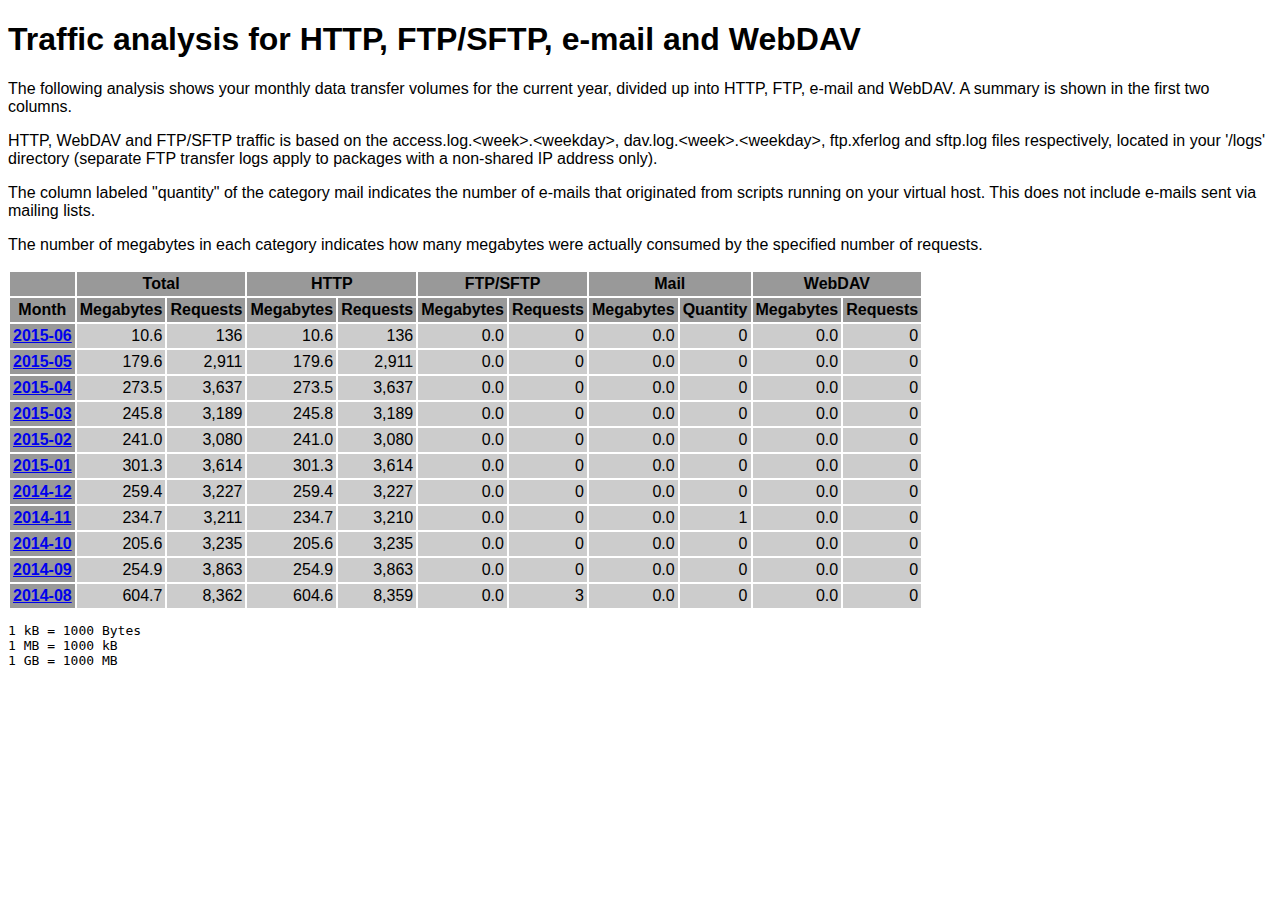
<file: logs/traffic.html/index.html>
<!DOCTYPE HTML PUBLIC "-//W3C//DTD HTML 4.01 Transitional//EN" "http://www.w3.org/TR/html4/loose.dtd">

<html>
<head>
<meta http-equiv="Content-Type" content="text/html; charset=utf-8">
<title>traffic.html</title>
<style type="text/css">
<!--
  em,h1,h2,h3,h4,h5,h6,form,input,br,hr,p,td,th,li,ul {
  font-family:Verdana,Arial,Helvetica,sans-serif; }

  td {color:#000000; background-color:#cccccc;}

  th {color:#000000; background-color:#999999;}
-->
</style>
</head>

<body bgcolor="#FFFFFF">


<!-- HEADER -->
<h1>Traffic analysis for HTTP, FTP/SFTP, e-mail and WebDAV</h1>
<p>
The following analysis shows your monthly data transfer volumes for
the current year, divided up into HTTP, FTP, e-mail and WebDAV.
A summary is shown in the first two columns.
</p>

<p>
HTTP, WebDAV and FTP/SFTP traffic is based on the access.log.&lt;week&gt;.&lt;weekday&gt;,
dav.log.&lt;week&gt;.&lt;weekday&gt;, ftp.xferlog and sftp.log files
respectively, located in your '/logs' directory (separate FTP transfer logs
apply to packages with a non-shared IP address only).
</p>

<p>
The column labeled "quantity" of the category mail indicates the number
of e-mails that originated from scripts running on your virtual host.
This does not include e-mails sent via mailing lists.
</p>

<p>
The number of megabytes in each category indicates how many megabytes
were actually consumed by the specified number of requests.
</p>

<table border="0" cellspacing="2" cellpadding="3">
<thead>
<tr>
<th></th>
<th colspan="2">Total</th>
<th colspan="2">HTTP</th>
<th colspan="2">FTP/SFTP</th>
<th colspan="2">Mail</th>
<th colspan="2">WebDAV</th>
</tr>
</thead>
<tbody>
<tr>
<th>Month</th>
<th>Megabytes</th><th>Requests</th>
<th>Megabytes</th><th>Requests</th>
<th>Megabytes</th><th>Requests</th>
<th>Megabytes</th><th>Quantity</th>
<th>Megabytes</th><th>Requests</th>
</tr>
<tr><th><a href="06.html">2015-06</a></th>
<td align="right">10.6</td><td align="right" style="border-left:0px;">136</td>
<td align="right">10.6</td><td align="right" style="border-left:0px;">136</td>
<td align="right">0.0</td><td align="right" style="border-left:0px;">0</td>
<td align="right">0.0</td><td align="right" style="border-left:0px;">0</td>
<td align="right">0.0</td><td align="right" style="border-left:0px;">0</td>
</tr>
<!-- 2015-06 10.616 136 10.616 136 0.000 0 0.000 0 0.000 0 -->
<tr><th><a href="05.html">2015-05</a></th>
<td align="right">179.6</td><td align="right" style="border-left:0px;">2,911</td>
<td align="right">179.6</td><td align="right" style="border-left:0px;">2,911</td>
<td align="right">0.0</td><td align="right" style="border-left:0px;">0</td>
<td align="right">0.0</td><td align="right" style="border-left:0px;">0</td>
<td align="right">0.0</td><td align="right" style="border-left:0px;">0</td>
</tr>
<!-- 2015-05 179.578 2911 179.578 2911 0.000 0 0.000 0 0.000 0 -->
<tr><th><a href="04.html">2015-04</a></th>
<td align="right">273.5</td><td align="right" style="border-left:0px;">3,637</td>
<td align="right">273.5</td><td align="right" style="border-left:0px;">3,637</td>
<td align="right">0.0</td><td align="right" style="border-left:0px;">0</td>
<td align="right">0.0</td><td align="right" style="border-left:0px;">0</td>
<td align="right">0.0</td><td align="right" style="border-left:0px;">0</td>
</tr>
<!-- 2015-04 273.526 3637 273.526 3637 0.000 0 0.000 0 0.000 0 -->
<tr><th><a href="03.html">2015-03</a></th>
<td align="right">245.8</td><td align="right" style="border-left:0px;">3,189</td>
<td align="right">245.8</td><td align="right" style="border-left:0px;">3,189</td>
<td align="right">0.0</td><td align="right" style="border-left:0px;">0</td>
<td align="right">0.0</td><td align="right" style="border-left:0px;">0</td>
<td align="right">0.0</td><td align="right" style="border-left:0px;">0</td>
</tr>
<!-- 2015-03 245.846 3189 245.846 3189 0.000 0 0.000 0 0.000 0 -->
<tr><th><a href="02.html">2015-02</a></th>
<td align="right">241.0</td><td align="right" style="border-left:0px;">3,080</td>
<td align="right">241.0</td><td align="right" style="border-left:0px;">3,080</td>
<td align="right">0.0</td><td align="right" style="border-left:0px;">0</td>
<td align="right">0.0</td><td align="right" style="border-left:0px;">0</td>
<td align="right">0.0</td><td align="right" style="border-left:0px;">0</td>
</tr>
<!-- 2015-02 240.977 3080 240.977 3080 0.000 0 0.000 0 0.000 0 -->
<tr><th><a href="01.html">2015-01</a></th>
<td align="right">301.3</td><td align="right" style="border-left:0px;">3,614</td>
<td align="right">301.3</td><td align="right" style="border-left:0px;">3,614</td>
<td align="right">0.0</td><td align="right" style="border-left:0px;">0</td>
<td align="right">0.0</td><td align="right" style="border-left:0px;">0</td>
<td align="right">0.0</td><td align="right" style="border-left:0px;">0</td>
</tr>
<!-- 2015-01 301.306 3614 301.306 3614 0.000 0 0.000 0 0.000 0 -->
<tr><th><a href="12.html">2014-12</a></th>
<td align="right">259.4</td><td align="right" style="border-left:0px;">3,227</td>
<td align="right">259.4</td><td align="right" style="border-left:0px;">3,227</td>
<td align="right">0.0</td><td align="right" style="border-left:0px;">0</td>
<td align="right">0.0</td><td align="right" style="border-left:0px;">0</td>
<td align="right">0.0</td><td align="right" style="border-left:0px;">0</td>
</tr>
<!-- 2014-12 259.418 3227 259.418 3227 0.000 0 0.000 0 0.000 0 -->
<tr><th><a href="11.html">2014-11</a></th>
<td align="right">234.7</td><td align="right" style="border-left:0px;">3,211</td>
<td align="right">234.7</td><td align="right" style="border-left:0px;">3,210</td>
<td align="right">0.0</td><td align="right" style="border-left:0px;">0</td>
<td align="right">0.0</td><td align="right" style="border-left:0px;">1</td>
<td align="right">0.0</td><td align="right" style="border-left:0px;">0</td>
</tr>
<!-- 2014-11 234.739 3211 234.738 3210 0.000 0 0.001 1 0.000 0 -->
<tr><th><a href="10.html">2014-10</a></th>
<td align="right">205.6</td><td align="right" style="border-left:0px;">3,235</td>
<td align="right">205.6</td><td align="right" style="border-left:0px;">3,235</td>
<td align="right">0.0</td><td align="right" style="border-left:0px;">0</td>
<td align="right">0.0</td><td align="right" style="border-left:0px;">0</td>
<td align="right">0.0</td><td align="right" style="border-left:0px;">0</td>
</tr>
<!-- 2014-10 205.579 3235 205.579 3235 0.000 0 0.000 0 0.000 0 -->
<tr><th><a href="09.html">2014-09</a></th>
<td align="right">254.9</td><td align="right" style="border-left:0px;">3,863</td>
<td align="right">254.9</td><td align="right" style="border-left:0px;">3,863</td>
<td align="right">0.0</td><td align="right" style="border-left:0px;">0</td>
<td align="right">0.0</td><td align="right" style="border-left:0px;">0</td>
<td align="right">0.0</td><td align="right" style="border-left:0px;">0</td>
</tr>
<!-- 2014-09 254.883 3863 254.883 3863 0.000 0 0.000 0 0.000 0 -->
<tr><th><a href="08.html">2014-08</a></th>
<td align="right">604.7</td><td align="right" style="border-left:0px;">8,362</td>
<td align="right">604.6</td><td align="right" style="border-left:0px;">8,359</td>
<td align="right">0.0</td><td align="right" style="border-left:0px;">3</td>
<td align="right">0.0</td><td align="right" style="border-left:0px;">0</td>
<td align="right">0.0</td><td align="right" style="border-left:0px;">0</td>
</tr>
<!-- 2014-08 604.665 8362 604.620 8359 0.045 3 0.000 0 0.000 0 -->
</tbody>
</table>

<!-- FOOTER -->
<pre>
1 kB = 1000 Bytes
1 MB = 1000 kB
1 GB = 1000 MB
</pre>


</body>
</html>
</file>
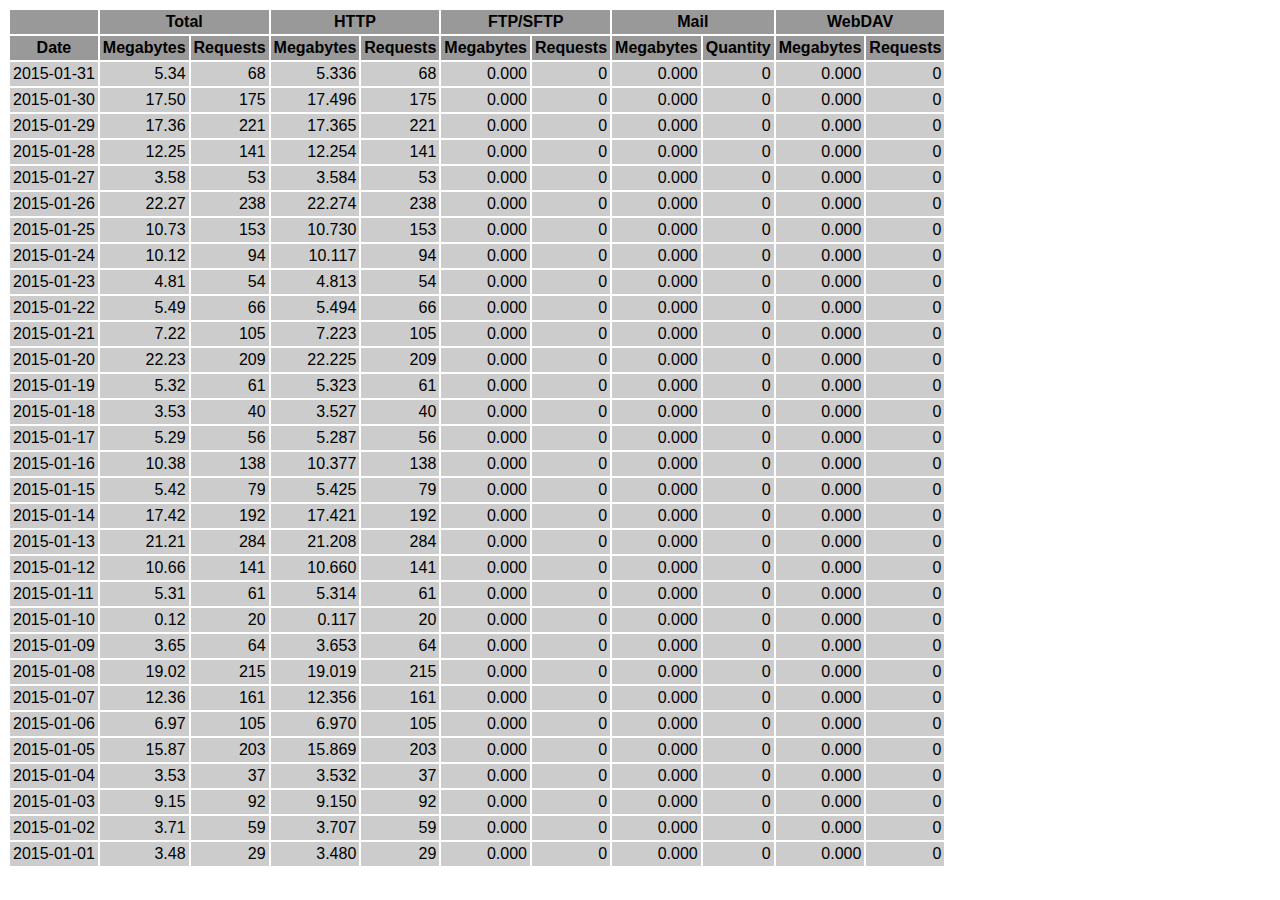
<file: logs/traffic.html/01.html>
<!DOCTYPE HTML PUBLIC "-//W3C//DTD HTML 4.01 Transitional//EN" "http://www.w3.org/TR/html4/loose.dtd">

<html>
<head>
<meta http-equiv="Content-Type" content="text/html; charset=utf-8">
<title>traffic.html</title>
<style type="text/css">
<!--
  em,h1,h2,h3,h4,h5,h6,form,input,br,hr,p,td,th,li,ul {
  font-family:Verdana,Arial,Helvetica,sans-serif; }

  td {color:#000000; background-color:#cccccc;}

  th {color:#000000; background-color:#999999;}
-->
</style>
</head>

<body bgcolor="#FFFFFF">

<table border="0" cellspacing="2" cellpadding="3">
<thead>
<tr>
<th></th>
<th colspan="2">Total</th>
<th colspan="2">HTTP</th>
<th colspan="2">FTP/SFTP</th>
<th colspan="2">Mail</th>
<th colspan="2">WebDAV</th>
</tr>
</thead>
<tbody>
<tr>
<th align="center">Date</th>
<th>Megabytes</th><th>Requests</th>
<th>Megabytes</th><th>Requests</th>
<th>Megabytes</th><th>Requests</th>
<th>Megabytes</th><th>Quantity</th>
<th>Megabytes</th><th>Requests</th>
</tr>
<tr>
<td>2015-01-31</td>
<td align="right">5.34</td><td align="right">68</td>
<td align=right>5.336</td><td align=right>68</td>
<td align=right>0.000</td><td align=right>0</td>
<td align=right>0.000</td><td align=right>0</td>
<td align=right>0.000</td><td align=right>0</td>
</tr>
<!-- 2015-01-31 5.336 68 5.336 68 0.000 0 0.000 0 0.000 0 -->
<tr>
<td>2015-01-30</td>
<td align="right">17.50</td><td align="right">175</td>
<td align=right>17.496</td><td align=right>175</td>
<td align=right>0.000</td><td align=right>0</td>
<td align=right>0.000</td><td align=right>0</td>
<td align=right>0.000</td><td align=right>0</td>
</tr>
<!-- 2015-01-30 17.496 175 17.496 175 0.000 0 0.000 0 0.000 0 -->
<tr>
<td>2015-01-29</td>
<td align="right">17.36</td><td align="right">221</td>
<td align=right>17.365</td><td align=right>221</td>
<td align=right>0.000</td><td align=right>0</td>
<td align=right>0.000</td><td align=right>0</td>
<td align=right>0.000</td><td align=right>0</td>
</tr>
<!-- 2015-01-29 17.365 221 17.365 221 0.000 0 0.000 0 0.000 0 -->
<tr>
<td>2015-01-28</td>
<td align="right">12.25</td><td align="right">141</td>
<td align=right>12.254</td><td align=right>141</td>
<td align=right>0.000</td><td align=right>0</td>
<td align=right>0.000</td><td align=right>0</td>
<td align=right>0.000</td><td align=right>0</td>
</tr>
<!-- 2015-01-28 12.254 141 12.254 141 0.000 0 0.000 0 0.000 0 -->
<tr>
<td>2015-01-27</td>
<td align="right">3.58</td><td align="right">53</td>
<td align=right>3.584</td><td align=right>53</td>
<td align=right>0.000</td><td align=right>0</td>
<td align=right>0.000</td><td align=right>0</td>
<td align=right>0.000</td><td align=right>0</td>
</tr>
<!-- 2015-01-27 3.584 53 3.584 53 0.000 0 0.000 0 0.000 0 -->
<tr>
<td>2015-01-26</td>
<td align="right">22.27</td><td align="right">238</td>
<td align=right>22.274</td><td align=right>238</td>
<td align=right>0.000</td><td align=right>0</td>
<td align=right>0.000</td><td align=right>0</td>
<td align=right>0.000</td><td align=right>0</td>
</tr>
<!-- 2015-01-26 22.274 238 22.274 238 0.000 0 0.000 0 0.000 0 -->
<tr>
<td>2015-01-25</td>
<td align="right">10.73</td><td align="right">153</td>
<td align=right>10.730</td><td align=right>153</td>
<td align=right>0.000</td><td align=right>0</td>
<td align=right>0.000</td><td align=right>0</td>
<td align=right>0.000</td><td align=right>0</td>
</tr>
<!-- 2015-01-25 10.730 153 10.730 153 0.000 0 0.000 0 0.000 0 -->
<tr>
<td>2015-01-24</td>
<td align="right">10.12</td><td align="right">94</td>
<td align=right>10.117</td><td align=right>94</td>
<td align=right>0.000</td><td align=right>0</td>
<td align=right>0.000</td><td align=right>0</td>
<td align=right>0.000</td><td align=right>0</td>
</tr>
<!-- 2015-01-24 10.117 94 10.117 94 0.000 0 0.000 0 0.000 0 -->
<tr>
<td>2015-01-23</td>
<td align="right">4.81</td><td align="right">54</td>
<td align=right>4.813</td><td align=right>54</td>
<td align=right>0.000</td><td align=right>0</td>
<td align=right>0.000</td><td align=right>0</td>
<td align=right>0.000</td><td align=right>0</td>
</tr>
<!-- 2015-01-23 4.813 54 4.813 54 0.000 0 0.000 0 0.000 0 -->
<tr>
<td>2015-01-22</td>
<td align="right">5.49</td><td align="right">66</td>
<td align=right>5.494</td><td align=right>66</td>
<td align=right>0.000</td><td align=right>0</td>
<td align=right>0.000</td><td align=right>0</td>
<td align=right>0.000</td><td align=right>0</td>
</tr>
<!-- 2015-01-22 5.494 66 5.494 66 0.000 0 0.000 0 0.000 0 -->
<tr>
<td>2015-01-21</td>
<td align="right">7.22</td><td align="right">105</td>
<td align=right>7.223</td><td align=right>105</td>
<td align=right>0.000</td><td align=right>0</td>
<td align=right>0.000</td><td align=right>0</td>
<td align=right>0.000</td><td align=right>0</td>
</tr>
<!-- 2015-01-21 7.223 105 7.223 105 0.000 0 0.000 0 0.000 0 -->
<tr>
<td>2015-01-20</td>
<td align="right">22.23</td><td align="right">209</td>
<td align=right>22.225</td><td align=right>209</td>
<td align=right>0.000</td><td align=right>0</td>
<td align=right>0.000</td><td align=right>0</td>
<td align=right>0.000</td><td align=right>0</td>
</tr>
<!-- 2015-01-20 22.225 209 22.225 209 0.000 0 0.000 0 0.000 0 -->
<tr>
<td>2015-01-19</td>
<td align="right">5.32</td><td align="right">61</td>
<td align=right>5.323</td><td align=right>61</td>
<td align=right>0.000</td><td align=right>0</td>
<td align=right>0.000</td><td align=right>0</td>
<td align=right>0.000</td><td align=right>0</td>
</tr>
<!-- 2015-01-19 5.323 61 5.323 61 0.000 0 0.000 0 0.000 0 -->
<tr>
<td>2015-01-18</td>
<td align="right">3.53</td><td align="right">40</td>
<td align=right>3.527</td><td align=right>40</td>
<td align=right>0.000</td><td align=right>0</td>
<td align=right>0.000</td><td align=right>0</td>
<td align=right>0.000</td><td align=right>0</td>
</tr>
<!-- 2015-01-18 3.527 40 3.527 40 0.000 0 0.000 0 0.000 0 -->
<tr>
<td>2015-01-17</td>
<td align="right">5.29</td><td align="right">56</td>
<td align=right>5.287</td><td align=right>56</td>
<td align=right>0.000</td><td align=right>0</td>
<td align=right>0.000</td><td align=right>0</td>
<td align=right>0.000</td><td align=right>0</td>
</tr>
<!-- 2015-01-17 5.287 56 5.287 56 0.000 0 0.000 0 0.000 0 -->
<tr>
<td>2015-01-16</td>
<td align="right">10.38</td><td align="right">138</td>
<td align=right>10.377</td><td align=right>138</td>
<td align=right>0.000</td><td align=right>0</td>
<td align=right>0.000</td><td align=right>0</td>
<td align=right>0.000</td><td align=right>0</td>
</tr>
<!-- 2015-01-16 10.377 138 10.377 138 0.000 0 0.000 0 0.000 0 -->
<tr>
<td>2015-01-15</td>
<td align="right">5.42</td><td align="right">79</td>
<td align=right>5.425</td><td align=right>79</td>
<td align=right>0.000</td><td align=right>0</td>
<td align=right>0.000</td><td align=right>0</td>
<td align=right>0.000</td><td align=right>0</td>
</tr>
<!-- 2015-01-15 5.425 79 5.425 79 0.000 0 0.000 0 0.000 0 -->
<tr>
<td>2015-01-14</td>
<td align="right">17.42</td><td align="right">192</td>
<td align=right>17.421</td><td align=right>192</td>
<td align=right>0.000</td><td align=right>0</td>
<td align=right>0.000</td><td align=right>0</td>
<td align=right>0.000</td><td align=right>0</td>
</tr>
<!-- 2015-01-14 17.421 192 17.421 192 0.000 0 0.000 0 0.000 0 -->
<tr>
<td>2015-01-13</td>
<td align="right">21.21</td><td align="right">284</td>
<td align=right>21.208</td><td align=right>284</td>
<td align=right>0.000</td><td align=right>0</td>
<td align=right>0.000</td><td align=right>0</td>
<td align=right>0.000</td><td align=right>0</td>
</tr>
<!-- 2015-01-13 21.208 284 21.208 284 0.000 0 0.000 0 0.000 0 -->
<tr>
<td>2015-01-12</td>
<td align="right">10.66</td><td align="right">141</td>
<td align=right>10.660</td><td align=right>141</td>
<td align=right>0.000</td><td align=right>0</td>
<td align=right>0.000</td><td align=right>0</td>
<td align=right>0.000</td><td align=right>0</td>
</tr>
<!-- 2015-01-12 10.660 141 10.660 141 0.000 0 0.000 0 0.000 0 -->
<tr>
<td>2015-01-11</td>
<td align="right">5.31</td><td align="right">61</td>
<td align=right>5.314</td><td align=right>61</td>
<td align=right>0.000</td><td align=right>0</td>
<td align=right>0.000</td><td align=right>0</td>
<td align=right>0.000</td><td align=right>0</td>
</tr>
<!-- 2015-01-11 5.314 61 5.314 61 0.000 0 0.000 0 0.000 0 -->
<tr>
<td>2015-01-10</td>
<td align="right">0.12</td><td align="right">20</td>
<td align=right>0.117</td><td align=right>20</td>
<td align=right>0.000</td><td align=right>0</td>
<td align=right>0.000</td><td align=right>0</td>
<td align=right>0.000</td><td align=right>0</td>
</tr>
<!-- 2015-01-10 0.117 20 0.117 20 0.000 0 0.000 0 0.000 0 -->
<tr>
<td>2015-01-09</td>
<td align="right">3.65</td><td align="right">64</td>
<td align=right>3.653</td><td align=right>64</td>
<td align=right>0.000</td><td align=right>0</td>
<td align=right>0.000</td><td align=right>0</td>
<td align=right>0.000</td><td align=right>0</td>
</tr>
<!-- 2015-01-09 3.653 64 3.653 64 0.000 0 0.000 0 0.000 0 -->
<tr>
<td>2015-01-08</td>
<td align="right">19.02</td><td align="right">215</td>
<td align=right>19.019</td><td align=right>215</td>
<td align=right>0.000</td><td align=right>0</td>
<td align=right>0.000</td><td align=right>0</td>
<td align=right>0.000</td><td align=right>0</td>
</tr>
<!-- 2015-01-08 19.019 215 19.019 215 0.000 0 0.000 0 0.000 0 -->
<tr>
<td>2015-01-07</td>
<td align="right">12.36</td><td align="right">161</td>
<td align=right>12.356</td><td align=right>161</td>
<td align=right>0.000</td><td align=right>0</td>
<td align=right>0.000</td><td align=right>0</td>
<td align=right>0.000</td><td align=right>0</td>
</tr>
<!-- 2015-01-07 12.356 161 12.356 161 0.000 0 0.000 0 0.000 0 -->
<tr>
<td>2015-01-06</td>
<td align="right">6.97</td><td align="right">105</td>
<td align=right>6.970</td><td align=right>105</td>
<td align=right>0.000</td><td align=right>0</td>
<td align=right>0.000</td><td align=right>0</td>
<td align=right>0.000</td><td align=right>0</td>
</tr>
<!-- 2015-01-06 6.970 105 6.970 105 0.000 0 0.000 0 0.000 0 -->
<tr>
<td>2015-01-05</td>
<td align="right">15.87</td><td align="right">203</td>
<td align=right>15.869</td><td align=right>203</td>
<td align=right>0.000</td><td align=right>0</td>
<td align=right>0.000</td><td align=right>0</td>
<td align=right>0.000</td><td align=right>0</td>
</tr>
<!-- 2015-01-05 15.869 203 15.869 203 0.000 0 0.000 0 0.000 0 -->
<tr>
<td>2015-01-04</td>
<td align="right">3.53</td><td align="right">37</td>
<td align=right>3.532</td><td align=right>37</td>
<td align=right>0.000</td><td align=right>0</td>
<td align=right>0.000</td><td align=right>0</td>
<td align=right>0.000</td><td align=right>0</td>
</tr>
<!-- 2015-01-04 3.532 37 3.532 37 0.000 0 0.000 0 0.000 0 -->
<tr>
<td>2015-01-03</td>
<td align="right">9.15</td><td align="right">92</td>
<td align=right>9.150</td><td align=right>92</td>
<td align=right>0.000</td><td align=right>0</td>
<td align=right>0.000</td><td align=right>0</td>
<td align=right>0.000</td><td align=right>0</td>
</tr>
<!-- 2015-01-03 9.150 92 9.150 92 0.000 0 0.000 0 0.000 0 -->
<tr>
<td>2015-01-02</td>
<td align="right">3.71</td><td align="right">59</td>
<td align=right>3.707</td><td align=right>59</td>
<td align=right>0.000</td><td align=right>0</td>
<td align=right>0.000</td><td align=right>0</td>
<td align=right>0.000</td><td align=right>0</td>
</tr>
<!-- 2015-01-02 3.707 59 3.707 59 0.000 0 0.000 0 0.000 0 -->
<tr>
<td>2015-01-01</td>
<td align="right">3.48</td><td align="right">29</td>
<td align=right>3.480</td><td align=right>29</td>
<td align=right>0.000</td><td align=right>0</td>
<td align=right>0.000</td><td align=right>0</td>
<td align=right>0.000</td><td align=right>0</td>
</tr>
<!-- 2015-01-01 3.480 29 3.480 29 0.000 0 0.000 0 0.000 0 -->
</tbody>
</table>

</body>
</html>
</file>
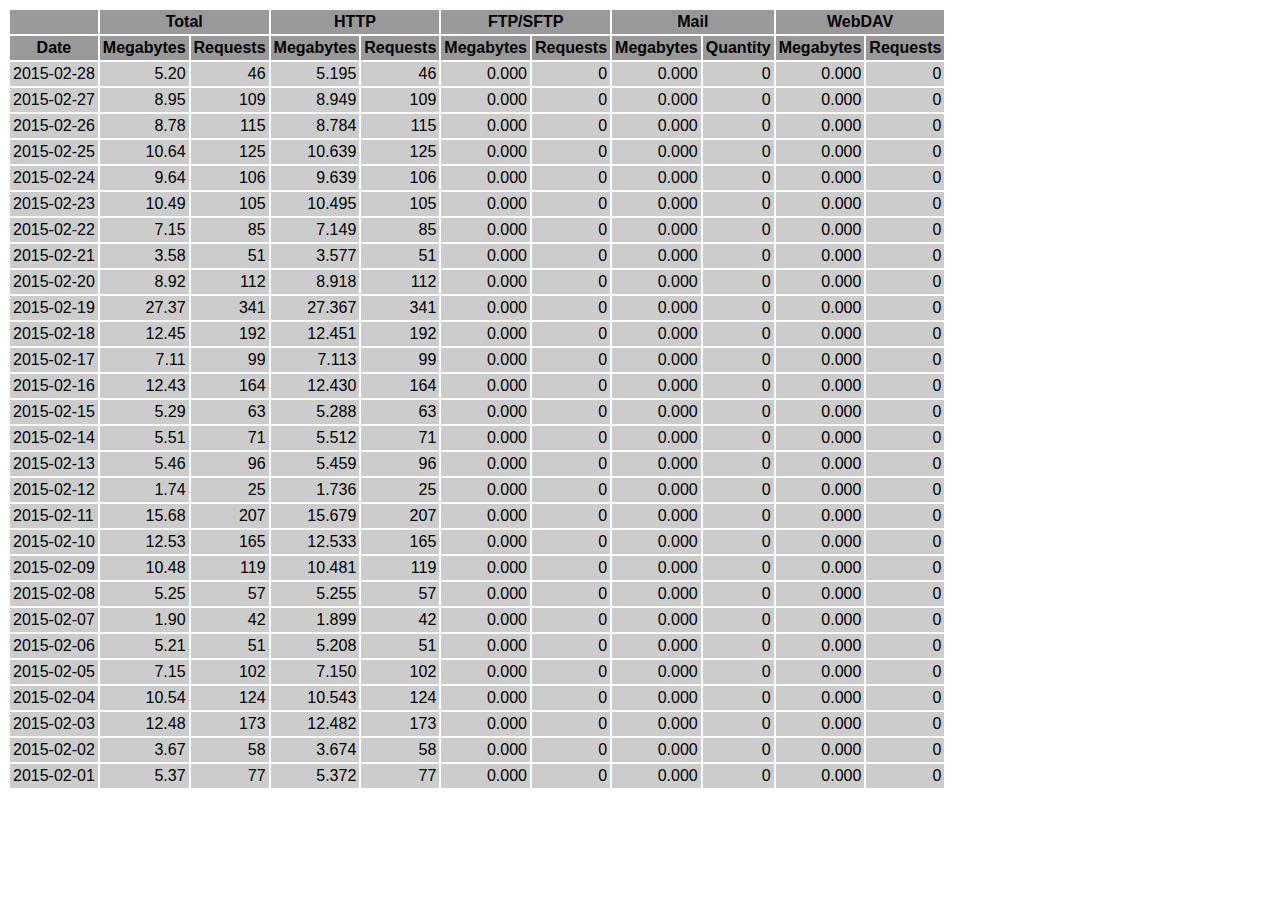
<file: logs/traffic.html/02.html>
<!DOCTYPE HTML PUBLIC "-//W3C//DTD HTML 4.01 Transitional//EN" "http://www.w3.org/TR/html4/loose.dtd">

<html>
<head>
<meta http-equiv="Content-Type" content="text/html; charset=utf-8">
<title>traffic.html</title>
<style type="text/css">
<!--
  em,h1,h2,h3,h4,h5,h6,form,input,br,hr,p,td,th,li,ul {
  font-family:Verdana,Arial,Helvetica,sans-serif; }

  td {color:#000000; background-color:#cccccc;}

  th {color:#000000; background-color:#999999;}
-->
</style>
</head>

<body bgcolor="#FFFFFF">

<table border="0" cellspacing="2" cellpadding="3">
<thead>
<tr>
<th></th>
<th colspan="2">Total</th>
<th colspan="2">HTTP</th>
<th colspan="2">FTP/SFTP</th>
<th colspan="2">Mail</th>
<th colspan="2">WebDAV</th>
</tr>
</thead>
<tbody>
<tr>
<th align="center">Date</th>
<th>Megabytes</th><th>Requests</th>
<th>Megabytes</th><th>Requests</th>
<th>Megabytes</th><th>Requests</th>
<th>Megabytes</th><th>Quantity</th>
<th>Megabytes</th><th>Requests</th>
</tr>
<tr>
<td>2015-02-28</td>
<td align="right">5.20</td><td align="right">46</td>
<td align=right>5.195</td><td align=right>46</td>
<td align=right>0.000</td><td align=right>0</td>
<td align=right>0.000</td><td align=right>0</td>
<td align=right>0.000</td><td align=right>0</td>
</tr>
<!-- 2015-02-28 5.195 46 5.195 46 0.000 0 0.000 0 0.000 0 -->
<tr>
<td>2015-02-27</td>
<td align="right">8.95</td><td align="right">109</td>
<td align=right>8.949</td><td align=right>109</td>
<td align=right>0.000</td><td align=right>0</td>
<td align=right>0.000</td><td align=right>0</td>
<td align=right>0.000</td><td align=right>0</td>
</tr>
<!-- 2015-02-27 8.949 109 8.949 109 0.000 0 0.000 0 0.000 0 -->
<tr>
<td>2015-02-26</td>
<td align="right">8.78</td><td align="right">115</td>
<td align=right>8.784</td><td align=right>115</td>
<td align=right>0.000</td><td align=right>0</td>
<td align=right>0.000</td><td align=right>0</td>
<td align=right>0.000</td><td align=right>0</td>
</tr>
<!-- 2015-02-26 8.784 115 8.784 115 0.000 0 0.000 0 0.000 0 -->
<tr>
<td>2015-02-25</td>
<td align="right">10.64</td><td align="right">125</td>
<td align=right>10.639</td><td align=right>125</td>
<td align=right>0.000</td><td align=right>0</td>
<td align=right>0.000</td><td align=right>0</td>
<td align=right>0.000</td><td align=right>0</td>
</tr>
<!-- 2015-02-25 10.639 125 10.639 125 0.000 0 0.000 0 0.000 0 -->
<tr>
<td>2015-02-24</td>
<td align="right">9.64</td><td align="right">106</td>
<td align=right>9.639</td><td align=right>106</td>
<td align=right>0.000</td><td align=right>0</td>
<td align=right>0.000</td><td align=right>0</td>
<td align=right>0.000</td><td align=right>0</td>
</tr>
<!-- 2015-02-24 9.639 106 9.639 106 0.000 0 0.000 0 0.000 0 -->
<tr>
<td>2015-02-23</td>
<td align="right">10.49</td><td align="right">105</td>
<td align=right>10.495</td><td align=right>105</td>
<td align=right>0.000</td><td align=right>0</td>
<td align=right>0.000</td><td align=right>0</td>
<td align=right>0.000</td><td align=right>0</td>
</tr>
<!-- 2015-02-23 10.495 105 10.495 105 0.000 0 0.000 0 0.000 0 -->
<tr>
<td>2015-02-22</td>
<td align="right">7.15</td><td align="right">85</td>
<td align=right>7.149</td><td align=right>85</td>
<td align=right>0.000</td><td align=right>0</td>
<td align=right>0.000</td><td align=right>0</td>
<td align=right>0.000</td><td align=right>0</td>
</tr>
<!-- 2015-02-22 7.149 85 7.149 85 0.000 0 0.000 0 0.000 0 -->
<tr>
<td>2015-02-21</td>
<td align="right">3.58</td><td align="right">51</td>
<td align=right>3.577</td><td align=right>51</td>
<td align=right>0.000</td><td align=right>0</td>
<td align=right>0.000</td><td align=right>0</td>
<td align=right>0.000</td><td align=right>0</td>
</tr>
<!-- 2015-02-21 3.577 51 3.577 51 0.000 0 0.000 0 0.000 0 -->
<tr>
<td>2015-02-20</td>
<td align="right">8.92</td><td align="right">112</td>
<td align=right>8.918</td><td align=right>112</td>
<td align=right>0.000</td><td align=right>0</td>
<td align=right>0.000</td><td align=right>0</td>
<td align=right>0.000</td><td align=right>0</td>
</tr>
<!-- 2015-02-20 8.918 112 8.918 112 0.000 0 0.000 0 0.000 0 -->
<tr>
<td>2015-02-19</td>
<td align="right">27.37</td><td align="right">341</td>
<td align=right>27.367</td><td align=right>341</td>
<td align=right>0.000</td><td align=right>0</td>
<td align=right>0.000</td><td align=right>0</td>
<td align=right>0.000</td><td align=right>0</td>
</tr>
<!-- 2015-02-19 27.367 341 27.367 341 0.000 0 0.000 0 0.000 0 -->
<tr>
<td>2015-02-18</td>
<td align="right">12.45</td><td align="right">192</td>
<td align=right>12.451</td><td align=right>192</td>
<td align=right>0.000</td><td align=right>0</td>
<td align=right>0.000</td><td align=right>0</td>
<td align=right>0.000</td><td align=right>0</td>
</tr>
<!-- 2015-02-18 12.451 192 12.451 192 0.000 0 0.000 0 0.000 0 -->
<tr>
<td>2015-02-17</td>
<td align="right">7.11</td><td align="right">99</td>
<td align=right>7.113</td><td align=right>99</td>
<td align=right>0.000</td><td align=right>0</td>
<td align=right>0.000</td><td align=right>0</td>
<td align=right>0.000</td><td align=right>0</td>
</tr>
<!-- 2015-02-17 7.113 99 7.113 99 0.000 0 0.000 0 0.000 0 -->
<tr>
<td>2015-02-16</td>
<td align="right">12.43</td><td align="right">164</td>
<td align=right>12.430</td><td align=right>164</td>
<td align=right>0.000</td><td align=right>0</td>
<td align=right>0.000</td><td align=right>0</td>
<td align=right>0.000</td><td align=right>0</td>
</tr>
<!-- 2015-02-16 12.430 164 12.430 164 0.000 0 0.000 0 0.000 0 -->
<tr>
<td>2015-02-15</td>
<td align="right">5.29</td><td align="right">63</td>
<td align=right>5.288</td><td align=right>63</td>
<td align=right>0.000</td><td align=right>0</td>
<td align=right>0.000</td><td align=right>0</td>
<td align=right>0.000</td><td align=right>0</td>
</tr>
<!-- 2015-02-15 5.288 63 5.288 63 0.000 0 0.000 0 0.000 0 -->
<tr>
<td>2015-02-14</td>
<td align="right">5.51</td><td align="right">71</td>
<td align=right>5.512</td><td align=right>71</td>
<td align=right>0.000</td><td align=right>0</td>
<td align=right>0.000</td><td align=right>0</td>
<td align=right>0.000</td><td align=right>0</td>
</tr>
<!-- 2015-02-14 5.512 71 5.512 71 0.000 0 0.000 0 0.000 0 -->
<tr>
<td>2015-02-13</td>
<td align="right">5.46</td><td align="right">96</td>
<td align=right>5.459</td><td align=right>96</td>
<td align=right>0.000</td><td align=right>0</td>
<td align=right>0.000</td><td align=right>0</td>
<td align=right>0.000</td><td align=right>0</td>
</tr>
<!-- 2015-02-13 5.459 96 5.459 96 0.000 0 0.000 0 0.000 0 -->
<tr>
<td>2015-02-12</td>
<td align="right">1.74</td><td align="right">25</td>
<td align=right>1.736</td><td align=right>25</td>
<td align=right>0.000</td><td align=right>0</td>
<td align=right>0.000</td><td align=right>0</td>
<td align=right>0.000</td><td align=right>0</td>
</tr>
<!-- 2015-02-12 1.736 25 1.736 25 0.000 0 0.000 0 0.000 0 -->
<tr>
<td>2015-02-11</td>
<td align="right">15.68</td><td align="right">207</td>
<td align=right>15.679</td><td align=right>207</td>
<td align=right>0.000</td><td align=right>0</td>
<td align=right>0.000</td><td align=right>0</td>
<td align=right>0.000</td><td align=right>0</td>
</tr>
<!-- 2015-02-11 15.679 207 15.679 207 0.000 0 0.000 0 0.000 0 -->
<tr>
<td>2015-02-10</td>
<td align="right">12.53</td><td align="right">165</td>
<td align=right>12.533</td><td align=right>165</td>
<td align=right>0.000</td><td align=right>0</td>
<td align=right>0.000</td><td align=right>0</td>
<td align=right>0.000</td><td align=right>0</td>
</tr>
<!-- 2015-02-10 12.533 165 12.533 165 0.000 0 0.000 0 0.000 0 -->
<tr>
<td>2015-02-09</td>
<td align="right">10.48</td><td align="right">119</td>
<td align=right>10.481</td><td align=right>119</td>
<td align=right>0.000</td><td align=right>0</td>
<td align=right>0.000</td><td align=right>0</td>
<td align=right>0.000</td><td align=right>0</td>
</tr>
<!-- 2015-02-09 10.481 119 10.481 119 0.000 0 0.000 0 0.000 0 -->
<tr>
<td>2015-02-08</td>
<td align="right">5.25</td><td align="right">57</td>
<td align=right>5.255</td><td align=right>57</td>
<td align=right>0.000</td><td align=right>0</td>
<td align=right>0.000</td><td align=right>0</td>
<td align=right>0.000</td><td align=right>0</td>
</tr>
<!-- 2015-02-08 5.255 57 5.255 57 0.000 0 0.000 0 0.000 0 -->
<tr>
<td>2015-02-07</td>
<td align="right">1.90</td><td align="right">42</td>
<td align=right>1.899</td><td align=right>42</td>
<td align=right>0.000</td><td align=right>0</td>
<td align=right>0.000</td><td align=right>0</td>
<td align=right>0.000</td><td align=right>0</td>
</tr>
<!-- 2015-02-07 1.899 42 1.899 42 0.000 0 0.000 0 0.000 0 -->
<tr>
<td>2015-02-06</td>
<td align="right">5.21</td><td align="right">51</td>
<td align=right>5.208</td><td align=right>51</td>
<td align=right>0.000</td><td align=right>0</td>
<td align=right>0.000</td><td align=right>0</td>
<td align=right>0.000</td><td align=right>0</td>
</tr>
<!-- 2015-02-06 5.208 51 5.208 51 0.000 0 0.000 0 0.000 0 -->
<tr>
<td>2015-02-05</td>
<td align="right">7.15</td><td align="right">102</td>
<td align=right>7.150</td><td align=right>102</td>
<td align=right>0.000</td><td align=right>0</td>
<td align=right>0.000</td><td align=right>0</td>
<td align=right>0.000</td><td align=right>0</td>
</tr>
<!-- 2015-02-05 7.150 102 7.150 102 0.000 0 0.000 0 0.000 0 -->
<tr>
<td>2015-02-04</td>
<td align="right">10.54</td><td align="right">124</td>
<td align=right>10.543</td><td align=right>124</td>
<td align=right>0.000</td><td align=right>0</td>
<td align=right>0.000</td><td align=right>0</td>
<td align=right>0.000</td><td align=right>0</td>
</tr>
<!-- 2015-02-04 10.543 124 10.543 124 0.000 0 0.000 0 0.000 0 -->
<tr>
<td>2015-02-03</td>
<td align="right">12.48</td><td align="right">173</td>
<td align=right>12.482</td><td align=right>173</td>
<td align=right>0.000</td><td align=right>0</td>
<td align=right>0.000</td><td align=right>0</td>
<td align=right>0.000</td><td align=right>0</td>
</tr>
<!-- 2015-02-03 12.482 173 12.482 173 0.000 0 0.000 0 0.000 0 -->
<tr>
<td>2015-02-02</td>
<td align="right">3.67</td><td align="right">58</td>
<td align=right>3.674</td><td align=right>58</td>
<td align=right>0.000</td><td align=right>0</td>
<td align=right>0.000</td><td align=right>0</td>
<td align=right>0.000</td><td align=right>0</td>
</tr>
<!-- 2015-02-02 3.674 58 3.674 58 0.000 0 0.000 0 0.000 0 -->
<tr>
<td>2015-02-01</td>
<td align="right">5.37</td><td align="right">77</td>
<td align=right>5.372</td><td align=right>77</td>
<td align=right>0.000</td><td align=right>0</td>
<td align=right>0.000</td><td align=right>0</td>
<td align=right>0.000</td><td align=right>0</td>
</tr>
<!-- 2015-02-01 5.372 77 5.372 77 0.000 0 0.000 0 0.000 0 -->
</tbody>
</table>

</body>
</html>
</file>
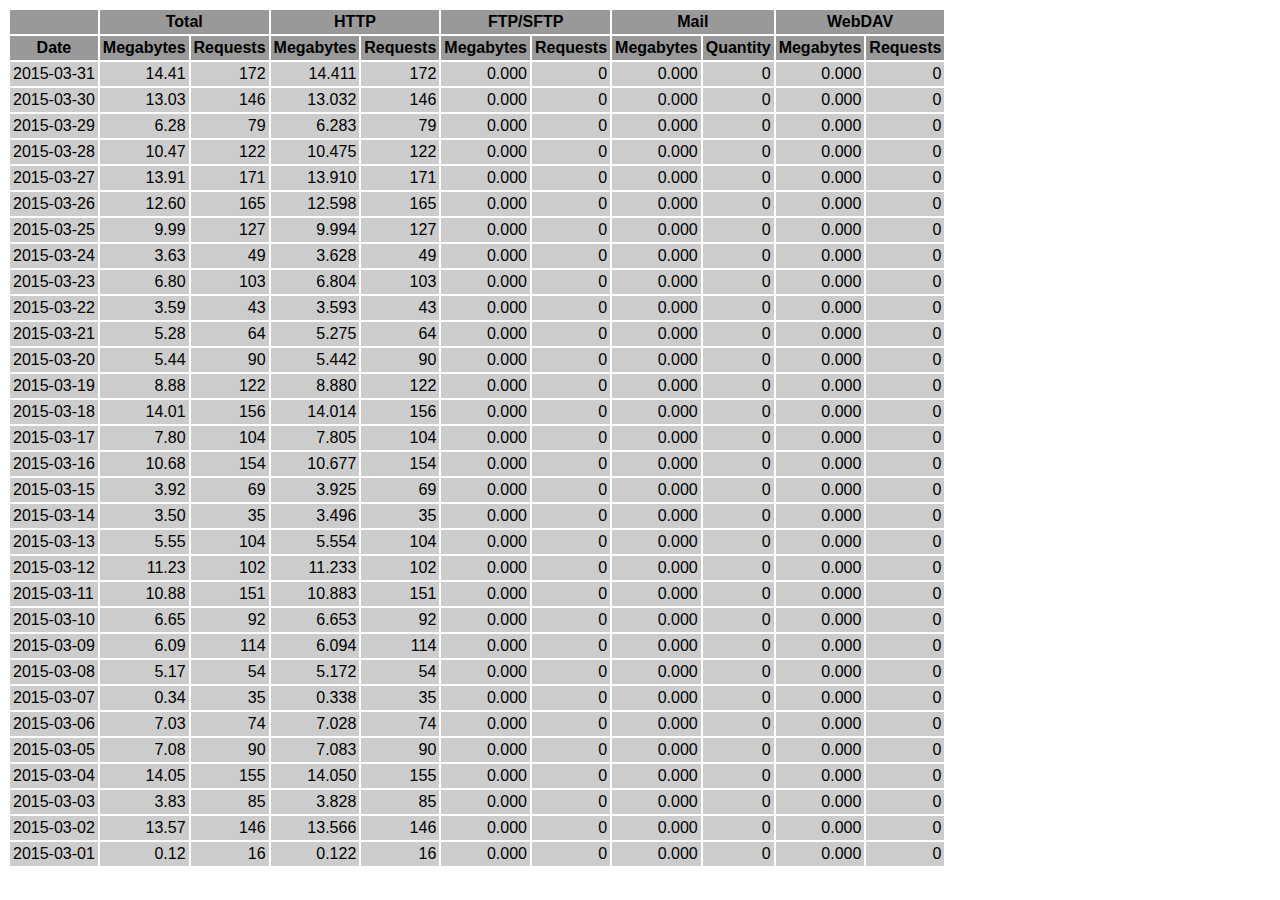
<file: logs/traffic.html/03.html>
<!DOCTYPE HTML PUBLIC "-//W3C//DTD HTML 4.01 Transitional//EN" "http://www.w3.org/TR/html4/loose.dtd">

<html>
<head>
<meta http-equiv="Content-Type" content="text/html; charset=utf-8">
<title>traffic.html</title>
<style type="text/css">
<!--
  em,h1,h2,h3,h4,h5,h6,form,input,br,hr,p,td,th,li,ul {
  font-family:Verdana,Arial,Helvetica,sans-serif; }

  td {color:#000000; background-color:#cccccc;}

  th {color:#000000; background-color:#999999;}
-->
</style>
</head>

<body bgcolor="#FFFFFF">

<table border="0" cellspacing="2" cellpadding="3">
<thead>
<tr>
<th></th>
<th colspan="2">Total</th>
<th colspan="2">HTTP</th>
<th colspan="2">FTP/SFTP</th>
<th colspan="2">Mail</th>
<th colspan="2">WebDAV</th>
</tr>
</thead>
<tbody>
<tr>
<th align="center">Date</th>
<th>Megabytes</th><th>Requests</th>
<th>Megabytes</th><th>Requests</th>
<th>Megabytes</th><th>Requests</th>
<th>Megabytes</th><th>Quantity</th>
<th>Megabytes</th><th>Requests</th>
</tr>
<tr>
<td>2015-03-31</td>
<td align="right">14.41</td><td align="right">172</td>
<td align=right>14.411</td><td align=right>172</td>
<td align=right>0.000</td><td align=right>0</td>
<td align=right>0.000</td><td align=right>0</td>
<td align=right>0.000</td><td align=right>0</td>
</tr>
<!-- 2015-03-31 14.411 172 14.411 172 0.000 0 0.000 0 0.000 0 -->
<tr>
<td>2015-03-30</td>
<td align="right">13.03</td><td align="right">146</td>
<td align=right>13.032</td><td align=right>146</td>
<td align=right>0.000</td><td align=right>0</td>
<td align=right>0.000</td><td align=right>0</td>
<td align=right>0.000</td><td align=right>0</td>
</tr>
<!-- 2015-03-30 13.032 146 13.032 146 0.000 0 0.000 0 0.000 0 -->
<tr>
<td>2015-03-29</td>
<td align="right">6.28</td><td align="right">79</td>
<td align=right>6.283</td><td align=right>79</td>
<td align=right>0.000</td><td align=right>0</td>
<td align=right>0.000</td><td align=right>0</td>
<td align=right>0.000</td><td align=right>0</td>
</tr>
<!-- 2015-03-29 6.283 79 6.283 79 0.000 0 0.000 0 0.000 0 -->
<tr>
<td>2015-03-28</td>
<td align="right">10.47</td><td align="right">122</td>
<td align=right>10.475</td><td align=right>122</td>
<td align=right>0.000</td><td align=right>0</td>
<td align=right>0.000</td><td align=right>0</td>
<td align=right>0.000</td><td align=right>0</td>
</tr>
<!-- 2015-03-28 10.475 122 10.475 122 0.000 0 0.000 0 0.000 0 -->
<tr>
<td>2015-03-27</td>
<td align="right">13.91</td><td align="right">171</td>
<td align=right>13.910</td><td align=right>171</td>
<td align=right>0.000</td><td align=right>0</td>
<td align=right>0.000</td><td align=right>0</td>
<td align=right>0.000</td><td align=right>0</td>
</tr>
<!-- 2015-03-27 13.910 171 13.910 171 0.000 0 0.000 0 0.000 0 -->
<tr>
<td>2015-03-26</td>
<td align="right">12.60</td><td align="right">165</td>
<td align=right>12.598</td><td align=right>165</td>
<td align=right>0.000</td><td align=right>0</td>
<td align=right>0.000</td><td align=right>0</td>
<td align=right>0.000</td><td align=right>0</td>
</tr>
<!-- 2015-03-26 12.598 165 12.598 165 0.000 0 0.000 0 0.000 0 -->
<tr>
<td>2015-03-25</td>
<td align="right">9.99</td><td align="right">127</td>
<td align=right>9.994</td><td align=right>127</td>
<td align=right>0.000</td><td align=right>0</td>
<td align=right>0.000</td><td align=right>0</td>
<td align=right>0.000</td><td align=right>0</td>
</tr>
<!-- 2015-03-25 9.994 127 9.994 127 0.000 0 0.000 0 0.000 0 -->
<tr>
<td>2015-03-24</td>
<td align="right">3.63</td><td align="right">49</td>
<td align=right>3.628</td><td align=right>49</td>
<td align=right>0.000</td><td align=right>0</td>
<td align=right>0.000</td><td align=right>0</td>
<td align=right>0.000</td><td align=right>0</td>
</tr>
<!-- 2015-03-24 3.628 49 3.628 49 0.000 0 0.000 0 0.000 0 -->
<tr>
<td>2015-03-23</td>
<td align="right">6.80</td><td align="right">103</td>
<td align=right>6.804</td><td align=right>103</td>
<td align=right>0.000</td><td align=right>0</td>
<td align=right>0.000</td><td align=right>0</td>
<td align=right>0.000</td><td align=right>0</td>
</tr>
<!-- 2015-03-23 6.804 103 6.804 103 0.000 0 0.000 0 0.000 0 -->
<tr>
<td>2015-03-22</td>
<td align="right">3.59</td><td align="right">43</td>
<td align=right>3.593</td><td align=right>43</td>
<td align=right>0.000</td><td align=right>0</td>
<td align=right>0.000</td><td align=right>0</td>
<td align=right>0.000</td><td align=right>0</td>
</tr>
<!-- 2015-03-22 3.593 43 3.593 43 0.000 0 0.000 0 0.000 0 -->
<tr>
<td>2015-03-21</td>
<td align="right">5.28</td><td align="right">64</td>
<td align=right>5.275</td><td align=right>64</td>
<td align=right>0.000</td><td align=right>0</td>
<td align=right>0.000</td><td align=right>0</td>
<td align=right>0.000</td><td align=right>0</td>
</tr>
<!-- 2015-03-21 5.275 64 5.275 64 0.000 0 0.000 0 0.000 0 -->
<tr>
<td>2015-03-20</td>
<td align="right">5.44</td><td align="right">90</td>
<td align=right>5.442</td><td align=right>90</td>
<td align=right>0.000</td><td align=right>0</td>
<td align=right>0.000</td><td align=right>0</td>
<td align=right>0.000</td><td align=right>0</td>
</tr>
<!-- 2015-03-20 5.442 90 5.442 90 0.000 0 0.000 0 0.000 0 -->
<tr>
<td>2015-03-19</td>
<td align="right">8.88</td><td align="right">122</td>
<td align=right>8.880</td><td align=right>122</td>
<td align=right>0.000</td><td align=right>0</td>
<td align=right>0.000</td><td align=right>0</td>
<td align=right>0.000</td><td align=right>0</td>
</tr>
<!-- 2015-03-19 8.880 122 8.880 122 0.000 0 0.000 0 0.000 0 -->
<tr>
<td>2015-03-18</td>
<td align="right">14.01</td><td align="right">156</td>
<td align=right>14.014</td><td align=right>156</td>
<td align=right>0.000</td><td align=right>0</td>
<td align=right>0.000</td><td align=right>0</td>
<td align=right>0.000</td><td align=right>0</td>
</tr>
<!-- 2015-03-18 14.014 156 14.014 156 0.000 0 0.000 0 0.000 0 -->
<tr>
<td>2015-03-17</td>
<td align="right">7.80</td><td align="right">104</td>
<td align=right>7.805</td><td align=right>104</td>
<td align=right>0.000</td><td align=right>0</td>
<td align=right>0.000</td><td align=right>0</td>
<td align=right>0.000</td><td align=right>0</td>
</tr>
<!-- 2015-03-17 7.805 104 7.805 104 0.000 0 0.000 0 0.000 0 -->
<tr>
<td>2015-03-16</td>
<td align="right">10.68</td><td align="right">154</td>
<td align=right>10.677</td><td align=right>154</td>
<td align=right>0.000</td><td align=right>0</td>
<td align=right>0.000</td><td align=right>0</td>
<td align=right>0.000</td><td align=right>0</td>
</tr>
<!-- 2015-03-16 10.677 154 10.677 154 0.000 0 0.000 0 0.000 0 -->
<tr>
<td>2015-03-15</td>
<td align="right">3.92</td><td align="right">69</td>
<td align=right>3.925</td><td align=right>69</td>
<td align=right>0.000</td><td align=right>0</td>
<td align=right>0.000</td><td align=right>0</td>
<td align=right>0.000</td><td align=right>0</td>
</tr>
<!-- 2015-03-15 3.925 69 3.925 69 0.000 0 0.000 0 0.000 0 -->
<tr>
<td>2015-03-14</td>
<td align="right">3.50</td><td align="right">35</td>
<td align=right>3.496</td><td align=right>35</td>
<td align=right>0.000</td><td align=right>0</td>
<td align=right>0.000</td><td align=right>0</td>
<td align=right>0.000</td><td align=right>0</td>
</tr>
<!-- 2015-03-14 3.496 35 3.496 35 0.000 0 0.000 0 0.000 0 -->
<tr>
<td>2015-03-13</td>
<td align="right">5.55</td><td align="right">104</td>
<td align=right>5.554</td><td align=right>104</td>
<td align=right>0.000</td><td align=right>0</td>
<td align=right>0.000</td><td align=right>0</td>
<td align=right>0.000</td><td align=right>0</td>
</tr>
<!-- 2015-03-13 5.554 104 5.554 104 0.000 0 0.000 0 0.000 0 -->
<tr>
<td>2015-03-12</td>
<td align="right">11.23</td><td align="right">102</td>
<td align=right>11.233</td><td align=right>102</td>
<td align=right>0.000</td><td align=right>0</td>
<td align=right>0.000</td><td align=right>0</td>
<td align=right>0.000</td><td align=right>0</td>
</tr>
<!-- 2015-03-12 11.233 102 11.233 102 0.000 0 0.000 0 0.000 0 -->
<tr>
<td>2015-03-11</td>
<td align="right">10.88</td><td align="right">151</td>
<td align=right>10.883</td><td align=right>151</td>
<td align=right>0.000</td><td align=right>0</td>
<td align=right>0.000</td><td align=right>0</td>
<td align=right>0.000</td><td align=right>0</td>
</tr>
<!-- 2015-03-11 10.883 151 10.883 151 0.000 0 0.000 0 0.000 0 -->
<tr>
<td>2015-03-10</td>
<td align="right">6.65</td><td align="right">92</td>
<td align=right>6.653</td><td align=right>92</td>
<td align=right>0.000</td><td align=right>0</td>
<td align=right>0.000</td><td align=right>0</td>
<td align=right>0.000</td><td align=right>0</td>
</tr>
<!-- 2015-03-10 6.653 92 6.653 92 0.000 0 0.000 0 0.000 0 -->
<tr>
<td>2015-03-09</td>
<td align="right">6.09</td><td align="right">114</td>
<td align=right>6.094</td><td align=right>114</td>
<td align=right>0.000</td><td align=right>0</td>
<td align=right>0.000</td><td align=right>0</td>
<td align=right>0.000</td><td align=right>0</td>
</tr>
<!-- 2015-03-09 6.094 114 6.094 114 0.000 0 0.000 0 0.000 0 -->
<tr>
<td>2015-03-08</td>
<td align="right">5.17</td><td align="right">54</td>
<td align=right>5.172</td><td align=right>54</td>
<td align=right>0.000</td><td align=right>0</td>
<td align=right>0.000</td><td align=right>0</td>
<td align=right>0.000</td><td align=right>0</td>
</tr>
<!-- 2015-03-08 5.172 54 5.172 54 0.000 0 0.000 0 0.000 0 -->
<tr>
<td>2015-03-07</td>
<td align="right">0.34</td><td align="right">35</td>
<td align=right>0.338</td><td align=right>35</td>
<td align=right>0.000</td><td align=right>0</td>
<td align=right>0.000</td><td align=right>0</td>
<td align=right>0.000</td><td align=right>0</td>
</tr>
<!-- 2015-03-07 0.338 35 0.338 35 0.000 0 0.000 0 0.000 0 -->
<tr>
<td>2015-03-06</td>
<td align="right">7.03</td><td align="right">74</td>
<td align=right>7.028</td><td align=right>74</td>
<td align=right>0.000</td><td align=right>0</td>
<td align=right>0.000</td><td align=right>0</td>
<td align=right>0.000</td><td align=right>0</td>
</tr>
<!-- 2015-03-06 7.028 74 7.028 74 0.000 0 0.000 0 0.000 0 -->
<tr>
<td>2015-03-05</td>
<td align="right">7.08</td><td align="right">90</td>
<td align=right>7.083</td><td align=right>90</td>
<td align=right>0.000</td><td align=right>0</td>
<td align=right>0.000</td><td align=right>0</td>
<td align=right>0.000</td><td align=right>0</td>
</tr>
<!-- 2015-03-05 7.083 90 7.083 90 0.000 0 0.000 0 0.000 0 -->
<tr>
<td>2015-03-04</td>
<td align="right">14.05</td><td align="right">155</td>
<td align=right>14.050</td><td align=right>155</td>
<td align=right>0.000</td><td align=right>0</td>
<td align=right>0.000</td><td align=right>0</td>
<td align=right>0.000</td><td align=right>0</td>
</tr>
<!-- 2015-03-04 14.050 155 14.050 155 0.000 0 0.000 0 0.000 0 -->
<tr>
<td>2015-03-03</td>
<td align="right">3.83</td><td align="right">85</td>
<td align=right>3.828</td><td align=right>85</td>
<td align=right>0.000</td><td align=right>0</td>
<td align=right>0.000</td><td align=right>0</td>
<td align=right>0.000</td><td align=right>0</td>
</tr>
<!-- 2015-03-03 3.828 85 3.828 85 0.000 0 0.000 0 0.000 0 -->
<tr>
<td>2015-03-02</td>
<td align="right">13.57</td><td align="right">146</td>
<td align=right>13.566</td><td align=right>146</td>
<td align=right>0.000</td><td align=right>0</td>
<td align=right>0.000</td><td align=right>0</td>
<td align=right>0.000</td><td align=right>0</td>
</tr>
<!-- 2015-03-02 13.566 146 13.566 146 0.000 0 0.000 0 0.000 0 -->
<tr>
<td>2015-03-01</td>
<td align="right">0.12</td><td align="right">16</td>
<td align=right>0.122</td><td align=right>16</td>
<td align=right>0.000</td><td align=right>0</td>
<td align=right>0.000</td><td align=right>0</td>
<td align=right>0.000</td><td align=right>0</td>
</tr>
<!-- 2015-03-01 0.122 16 0.122 16 0.000 0 0.000 0 0.000 0 -->
</tbody>
</table>

</body>
</html>
</file>
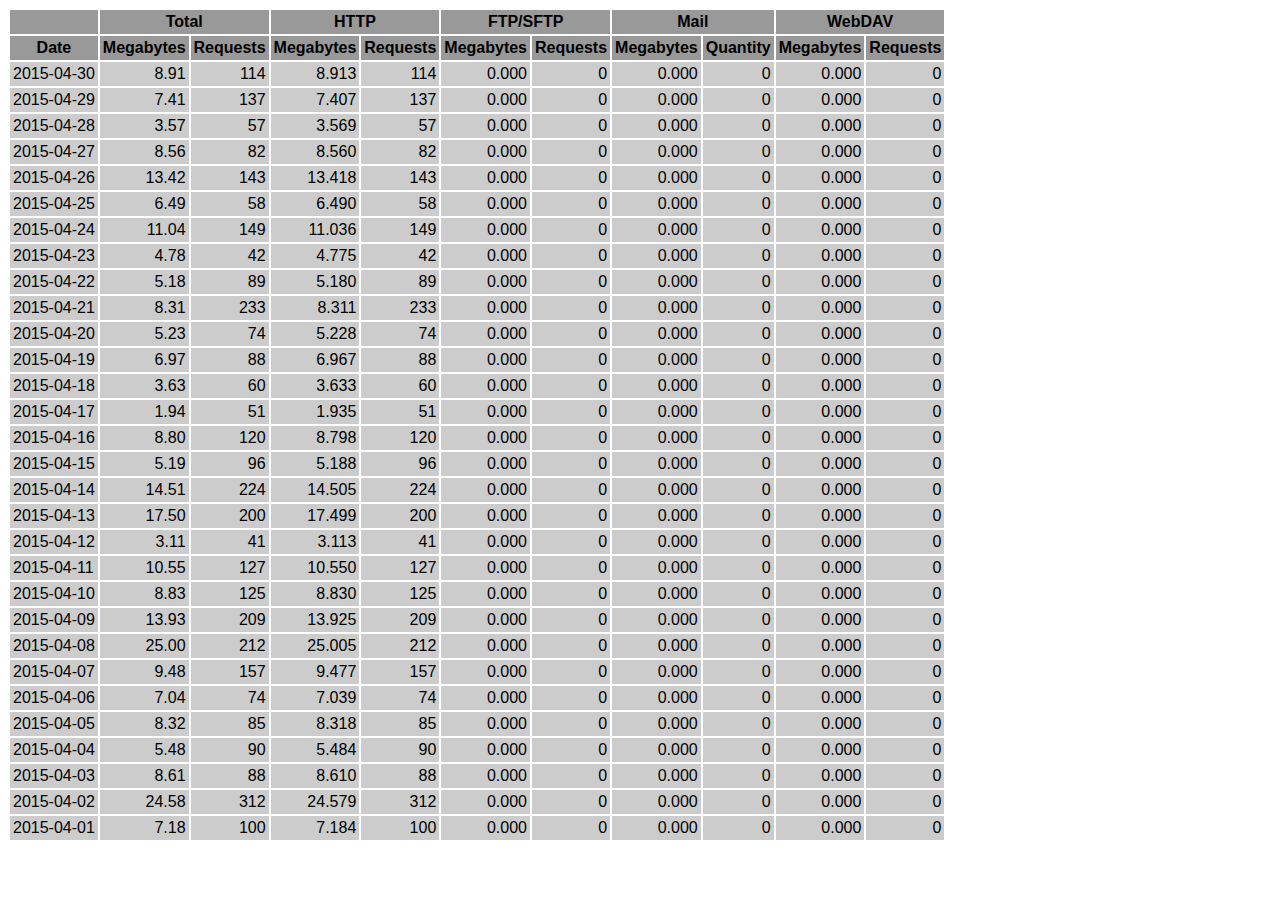
<file: logs/traffic.html/04.html>
<!DOCTYPE HTML PUBLIC "-//W3C//DTD HTML 4.01 Transitional//EN" "http://www.w3.org/TR/html4/loose.dtd">

<html>
<head>
<meta http-equiv="Content-Type" content="text/html; charset=utf-8">
<title>traffic.html</title>
<style type="text/css">
<!--
  em,h1,h2,h3,h4,h5,h6,form,input,br,hr,p,td,th,li,ul {
  font-family:Verdana,Arial,Helvetica,sans-serif; }

  td {color:#000000; background-color:#cccccc;}

  th {color:#000000; background-color:#999999;}
-->
</style>
</head>

<body bgcolor="#FFFFFF">

<table border="0" cellspacing="2" cellpadding="3">
<thead>
<tr>
<th></th>
<th colspan="2">Total</th>
<th colspan="2">HTTP</th>
<th colspan="2">FTP/SFTP</th>
<th colspan="2">Mail</th>
<th colspan="2">WebDAV</th>
</tr>
</thead>
<tbody>
<tr>
<th align="center">Date</th>
<th>Megabytes</th><th>Requests</th>
<th>Megabytes</th><th>Requests</th>
<th>Megabytes</th><th>Requests</th>
<th>Megabytes</th><th>Quantity</th>
<th>Megabytes</th><th>Requests</th>
</tr>
<tr>
<td>2015-04-30</td>
<td align="right">8.91</td><td align="right">114</td>
<td align=right>8.913</td><td align=right>114</td>
<td align=right>0.000</td><td align=right>0</td>
<td align=right>0.000</td><td align=right>0</td>
<td align=right>0.000</td><td align=right>0</td>
</tr>
<!-- 2015-04-30 8.913 114 8.913 114 0.000 0 0.000 0 0.000 0 -->
<tr>
<td>2015-04-29</td>
<td align="right">7.41</td><td align="right">137</td>
<td align=right>7.407</td><td align=right>137</td>
<td align=right>0.000</td><td align=right>0</td>
<td align=right>0.000</td><td align=right>0</td>
<td align=right>0.000</td><td align=right>0</td>
</tr>
<!-- 2015-04-29 7.407 137 7.407 137 0.000 0 0.000 0 0.000 0 -->
<tr>
<td>2015-04-28</td>
<td align="right">3.57</td><td align="right">57</td>
<td align=right>3.569</td><td align=right>57</td>
<td align=right>0.000</td><td align=right>0</td>
<td align=right>0.000</td><td align=right>0</td>
<td align=right>0.000</td><td align=right>0</td>
</tr>
<!-- 2015-04-28 3.569 57 3.569 57 0.000 0 0.000 0 0.000 0 -->
<tr>
<td>2015-04-27</td>
<td align="right">8.56</td><td align="right">82</td>
<td align=right>8.560</td><td align=right>82</td>
<td align=right>0.000</td><td align=right>0</td>
<td align=right>0.000</td><td align=right>0</td>
<td align=right>0.000</td><td align=right>0</td>
</tr>
<!-- 2015-04-27 8.560 82 8.560 82 0.000 0 0.000 0 0.000 0 -->
<tr>
<td>2015-04-26</td>
<td align="right">13.42</td><td align="right">143</td>
<td align=right>13.418</td><td align=right>143</td>
<td align=right>0.000</td><td align=right>0</td>
<td align=right>0.000</td><td align=right>0</td>
<td align=right>0.000</td><td align=right>0</td>
</tr>
<!-- 2015-04-26 13.418 143 13.418 143 0.000 0 0.000 0 0.000 0 -->
<tr>
<td>2015-04-25</td>
<td align="right">6.49</td><td align="right">58</td>
<td align=right>6.490</td><td align=right>58</td>
<td align=right>0.000</td><td align=right>0</td>
<td align=right>0.000</td><td align=right>0</td>
<td align=right>0.000</td><td align=right>0</td>
</tr>
<!-- 2015-04-25 6.490 58 6.490 58 0.000 0 0.000 0 0.000 0 -->
<tr>
<td>2015-04-24</td>
<td align="right">11.04</td><td align="right">149</td>
<td align=right>11.036</td><td align=right>149</td>
<td align=right>0.000</td><td align=right>0</td>
<td align=right>0.000</td><td align=right>0</td>
<td align=right>0.000</td><td align=right>0</td>
</tr>
<!-- 2015-04-24 11.036 149 11.036 149 0.000 0 0.000 0 0.000 0 -->
<tr>
<td>2015-04-23</td>
<td align="right">4.78</td><td align="right">42</td>
<td align=right>4.775</td><td align=right>42</td>
<td align=right>0.000</td><td align=right>0</td>
<td align=right>0.000</td><td align=right>0</td>
<td align=right>0.000</td><td align=right>0</td>
</tr>
<!-- 2015-04-23 4.775 42 4.775 42 0.000 0 0.000 0 0.000 0 -->
<tr>
<td>2015-04-22</td>
<td align="right">5.18</td><td align="right">89</td>
<td align=right>5.180</td><td align=right>89</td>
<td align=right>0.000</td><td align=right>0</td>
<td align=right>0.000</td><td align=right>0</td>
<td align=right>0.000</td><td align=right>0</td>
</tr>
<!-- 2015-04-22 5.180 89 5.180 89 0.000 0 0.000 0 0.000 0 -->
<tr>
<td>2015-04-21</td>
<td align="right">8.31</td><td align="right">233</td>
<td align=right>8.311</td><td align=right>233</td>
<td align=right>0.000</td><td align=right>0</td>
<td align=right>0.000</td><td align=right>0</td>
<td align=right>0.000</td><td align=right>0</td>
</tr>
<!-- 2015-04-21 8.311 233 8.311 233 0.000 0 0.000 0 0.000 0 -->
<tr>
<td>2015-04-20</td>
<td align="right">5.23</td><td align="right">74</td>
<td align=right>5.228</td><td align=right>74</td>
<td align=right>0.000</td><td align=right>0</td>
<td align=right>0.000</td><td align=right>0</td>
<td align=right>0.000</td><td align=right>0</td>
</tr>
<!-- 2015-04-20 5.228 74 5.228 74 0.000 0 0.000 0 0.000 0 -->
<tr>
<td>2015-04-19</td>
<td align="right">6.97</td><td align="right">88</td>
<td align=right>6.967</td><td align=right>88</td>
<td align=right>0.000</td><td align=right>0</td>
<td align=right>0.000</td><td align=right>0</td>
<td align=right>0.000</td><td align=right>0</td>
</tr>
<!-- 2015-04-19 6.967 88 6.967 88 0.000 0 0.000 0 0.000 0 -->
<tr>
<td>2015-04-18</td>
<td align="right">3.63</td><td align="right">60</td>
<td align=right>3.633</td><td align=right>60</td>
<td align=right>0.000</td><td align=right>0</td>
<td align=right>0.000</td><td align=right>0</td>
<td align=right>0.000</td><td align=right>0</td>
</tr>
<!-- 2015-04-18 3.633 60 3.633 60 0.000 0 0.000 0 0.000 0 -->
<tr>
<td>2015-04-17</td>
<td align="right">1.94</td><td align="right">51</td>
<td align=right>1.935</td><td align=right>51</td>
<td align=right>0.000</td><td align=right>0</td>
<td align=right>0.000</td><td align=right>0</td>
<td align=right>0.000</td><td align=right>0</td>
</tr>
<!-- 2015-04-17 1.935 51 1.935 51 0.000 0 0.000 0 0.000 0 -->
<tr>
<td>2015-04-16</td>
<td align="right">8.80</td><td align="right">120</td>
<td align=right>8.798</td><td align=right>120</td>
<td align=right>0.000</td><td align=right>0</td>
<td align=right>0.000</td><td align=right>0</td>
<td align=right>0.000</td><td align=right>0</td>
</tr>
<!-- 2015-04-16 8.798 120 8.798 120 0.000 0 0.000 0 0.000 0 -->
<tr>
<td>2015-04-15</td>
<td align="right">5.19</td><td align="right">96</td>
<td align=right>5.188</td><td align=right>96</td>
<td align=right>0.000</td><td align=right>0</td>
<td align=right>0.000</td><td align=right>0</td>
<td align=right>0.000</td><td align=right>0</td>
</tr>
<!-- 2015-04-15 5.188 96 5.188 96 0.000 0 0.000 0 0.000 0 -->
<tr>
<td>2015-04-14</td>
<td align="right">14.51</td><td align="right">224</td>
<td align=right>14.505</td><td align=right>224</td>
<td align=right>0.000</td><td align=right>0</td>
<td align=right>0.000</td><td align=right>0</td>
<td align=right>0.000</td><td align=right>0</td>
</tr>
<!-- 2015-04-14 14.505 224 14.505 224 0.000 0 0.000 0 0.000 0 -->
<tr>
<td>2015-04-13</td>
<td align="right">17.50</td><td align="right">200</td>
<td align=right>17.499</td><td align=right>200</td>
<td align=right>0.000</td><td align=right>0</td>
<td align=right>0.000</td><td align=right>0</td>
<td align=right>0.000</td><td align=right>0</td>
</tr>
<!-- 2015-04-13 17.499 200 17.499 200 0.000 0 0.000 0 0.000 0 -->
<tr>
<td>2015-04-12</td>
<td align="right">3.11</td><td align="right">41</td>
<td align=right>3.113</td><td align=right>41</td>
<td align=right>0.000</td><td align=right>0</td>
<td align=right>0.000</td><td align=right>0</td>
<td align=right>0.000</td><td align=right>0</td>
</tr>
<!-- 2015-04-12 3.113 41 3.113 41 0.000 0 0.000 0 0.000 0 -->
<tr>
<td>2015-04-11</td>
<td align="right">10.55</td><td align="right">127</td>
<td align=right>10.550</td><td align=right>127</td>
<td align=right>0.000</td><td align=right>0</td>
<td align=right>0.000</td><td align=right>0</td>
<td align=right>0.000</td><td align=right>0</td>
</tr>
<!-- 2015-04-11 10.550 127 10.550 127 0.000 0 0.000 0 0.000 0 -->
<tr>
<td>2015-04-10</td>
<td align="right">8.83</td><td align="right">125</td>
<td align=right>8.830</td><td align=right>125</td>
<td align=right>0.000</td><td align=right>0</td>
<td align=right>0.000</td><td align=right>0</td>
<td align=right>0.000</td><td align=right>0</td>
</tr>
<!-- 2015-04-10 8.830 125 8.830 125 0.000 0 0.000 0 0.000 0 -->
<tr>
<td>2015-04-09</td>
<td align="right">13.93</td><td align="right">209</td>
<td align=right>13.925</td><td align=right>209</td>
<td align=right>0.000</td><td align=right>0</td>
<td align=right>0.000</td><td align=right>0</td>
<td align=right>0.000</td><td align=right>0</td>
</tr>
<!-- 2015-04-09 13.925 209 13.925 209 0.000 0 0.000 0 0.000 0 -->
<tr>
<td>2015-04-08</td>
<td align="right">25.00</td><td align="right">212</td>
<td align=right>25.005</td><td align=right>212</td>
<td align=right>0.000</td><td align=right>0</td>
<td align=right>0.000</td><td align=right>0</td>
<td align=right>0.000</td><td align=right>0</td>
</tr>
<!-- 2015-04-08 25.005 212 25.005 212 0.000 0 0.000 0 0.000 0 -->
<tr>
<td>2015-04-07</td>
<td align="right">9.48</td><td align="right">157</td>
<td align=right>9.477</td><td align=right>157</td>
<td align=right>0.000</td><td align=right>0</td>
<td align=right>0.000</td><td align=right>0</td>
<td align=right>0.000</td><td align=right>0</td>
</tr>
<!-- 2015-04-07 9.477 157 9.477 157 0.000 0 0.000 0 0.000 0 -->
<tr>
<td>2015-04-06</td>
<td align="right">7.04</td><td align="right">74</td>
<td align=right>7.039</td><td align=right>74</td>
<td align=right>0.000</td><td align=right>0</td>
<td align=right>0.000</td><td align=right>0</td>
<td align=right>0.000</td><td align=right>0</td>
</tr>
<!-- 2015-04-06 7.039 74 7.039 74 0.000 0 0.000 0 0.000 0 -->
<tr>
<td>2015-04-05</td>
<td align="right">8.32</td><td align="right">85</td>
<td align=right>8.318</td><td align=right>85</td>
<td align=right>0.000</td><td align=right>0</td>
<td align=right>0.000</td><td align=right>0</td>
<td align=right>0.000</td><td align=right>0</td>
</tr>
<!-- 2015-04-05 8.318 85 8.318 85 0.000 0 0.000 0 0.000 0 -->
<tr>
<td>2015-04-04</td>
<td align="right">5.48</td><td align="right">90</td>
<td align=right>5.484</td><td align=right>90</td>
<td align=right>0.000</td><td align=right>0</td>
<td align=right>0.000</td><td align=right>0</td>
<td align=right>0.000</td><td align=right>0</td>
</tr>
<!-- 2015-04-04 5.484 90 5.484 90 0.000 0 0.000 0 0.000 0 -->
<tr>
<td>2015-04-03</td>
<td align="right">8.61</td><td align="right">88</td>
<td align=right>8.610</td><td align=right>88</td>
<td align=right>0.000</td><td align=right>0</td>
<td align=right>0.000</td><td align=right>0</td>
<td align=right>0.000</td><td align=right>0</td>
</tr>
<!-- 2015-04-03 8.610 88 8.610 88 0.000 0 0.000 0 0.000 0 -->
<tr>
<td>2015-04-02</td>
<td align="right">24.58</td><td align="right">312</td>
<td align=right>24.579</td><td align=right>312</td>
<td align=right>0.000</td><td align=right>0</td>
<td align=right>0.000</td><td align=right>0</td>
<td align=right>0.000</td><td align=right>0</td>
</tr>
<!-- 2015-04-02 24.579 312 24.579 312 0.000 0 0.000 0 0.000 0 -->
<tr>
<td>2015-04-01</td>
<td align="right">7.18</td><td align="right">100</td>
<td align=right>7.184</td><td align=right>100</td>
<td align=right>0.000</td><td align=right>0</td>
<td align=right>0.000</td><td align=right>0</td>
<td align=right>0.000</td><td align=right>0</td>
</tr>
<!-- 2015-04-01 7.184 100 7.184 100 0.000 0 0.000 0 0.000 0 -->
</tbody>
</table>

</body>
</html>
</file>
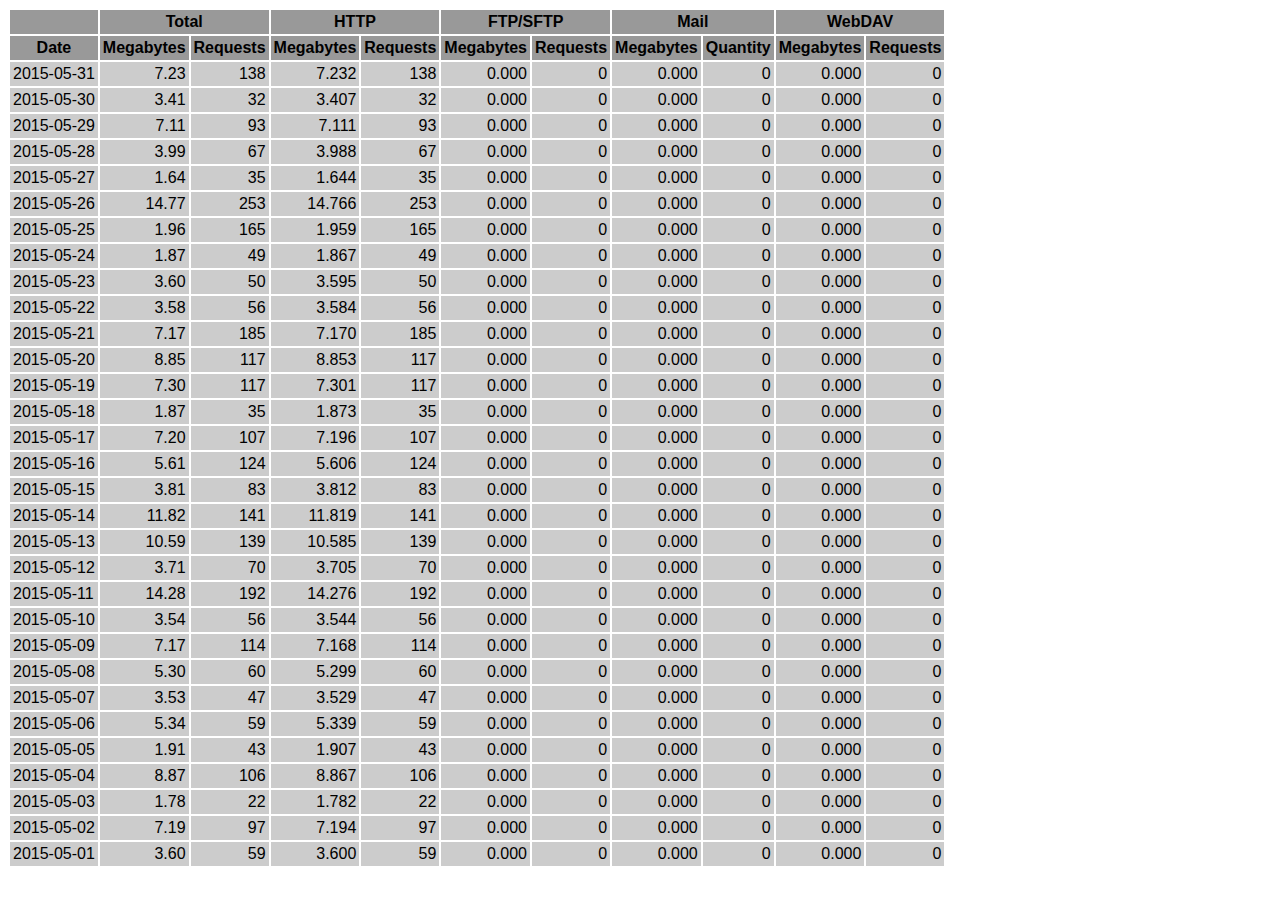
<file: logs/traffic.html/05.html>
<!DOCTYPE HTML PUBLIC "-//W3C//DTD HTML 4.01 Transitional//EN" "http://www.w3.org/TR/html4/loose.dtd">

<html>
<head>
<meta http-equiv="Content-Type" content="text/html; charset=utf-8">
<title>traffic.html</title>
<style type="text/css">
<!--
  em,h1,h2,h3,h4,h5,h6,form,input,br,hr,p,td,th,li,ul {
  font-family:Verdana,Arial,Helvetica,sans-serif; }

  td {color:#000000; background-color:#cccccc;}

  th {color:#000000; background-color:#999999;}
-->
</style>
</head>

<body bgcolor="#FFFFFF">

<table border="0" cellspacing="2" cellpadding="3">
<thead>
<tr>
<th></th>
<th colspan="2">Total</th>
<th colspan="2">HTTP</th>
<th colspan="2">FTP/SFTP</th>
<th colspan="2">Mail</th>
<th colspan="2">WebDAV</th>
</tr>
</thead>
<tbody>
<tr>
<th align="center">Date</th>
<th>Megabytes</th><th>Requests</th>
<th>Megabytes</th><th>Requests</th>
<th>Megabytes</th><th>Requests</th>
<th>Megabytes</th><th>Quantity</th>
<th>Megabytes</th><th>Requests</th>
</tr>
<tr>
<td>2015-05-31</td>
<td align="right">7.23</td><td align="right">138</td>
<td align=right>7.232</td><td align=right>138</td>
<td align=right>0.000</td><td align=right>0</td>
<td align=right>0.000</td><td align=right>0</td>
<td align=right>0.000</td><td align=right>0</td>
</tr>
<!-- 2015-05-31 7.232 138 7.232 138 0.000 0 0.000 0 0.000 0 -->
<tr>
<td>2015-05-30</td>
<td align="right">3.41</td><td align="right">32</td>
<td align=right>3.407</td><td align=right>32</td>
<td align=right>0.000</td><td align=right>0</td>
<td align=right>0.000</td><td align=right>0</td>
<td align=right>0.000</td><td align=right>0</td>
</tr>
<!-- 2015-05-30 3.407 32 3.407 32 0.000 0 0.000 0 0.000 0 -->
<tr>
<td>2015-05-29</td>
<td align="right">7.11</td><td align="right">93</td>
<td align=right>7.111</td><td align=right>93</td>
<td align=right>0.000</td><td align=right>0</td>
<td align=right>0.000</td><td align=right>0</td>
<td align=right>0.000</td><td align=right>0</td>
</tr>
<!-- 2015-05-29 7.111 93 7.111 93 0.000 0 0.000 0 0.000 0 -->
<tr>
<td>2015-05-28</td>
<td align="right">3.99</td><td align="right">67</td>
<td align=right>3.988</td><td align=right>67</td>
<td align=right>0.000</td><td align=right>0</td>
<td align=right>0.000</td><td align=right>0</td>
<td align=right>0.000</td><td align=right>0</td>
</tr>
<!-- 2015-05-28 3.988 67 3.988 67 0.000 0 0.000 0 0.000 0 -->
<tr>
<td>2015-05-27</td>
<td align="right">1.64</td><td align="right">35</td>
<td align=right>1.644</td><td align=right>35</td>
<td align=right>0.000</td><td align=right>0</td>
<td align=right>0.000</td><td align=right>0</td>
<td align=right>0.000</td><td align=right>0</td>
</tr>
<!-- 2015-05-27 1.644 35 1.644 35 0.000 0 0.000 0 0.000 0 -->
<tr>
<td>2015-05-26</td>
<td align="right">14.77</td><td align="right">253</td>
<td align=right>14.766</td><td align=right>253</td>
<td align=right>0.000</td><td align=right>0</td>
<td align=right>0.000</td><td align=right>0</td>
<td align=right>0.000</td><td align=right>0</td>
</tr>
<!-- 2015-05-26 14.766 253 14.766 253 0.000 0 0.000 0 0.000 0 -->
<tr>
<td>2015-05-25</td>
<td align="right">1.96</td><td align="right">165</td>
<td align=right>1.959</td><td align=right>165</td>
<td align=right>0.000</td><td align=right>0</td>
<td align=right>0.000</td><td align=right>0</td>
<td align=right>0.000</td><td align=right>0</td>
</tr>
<!-- 2015-05-25 1.959 165 1.959 165 0.000 0 0.000 0 0.000 0 -->
<tr>
<td>2015-05-24</td>
<td align="right">1.87</td><td align="right">49</td>
<td align=right>1.867</td><td align=right>49</td>
<td align=right>0.000</td><td align=right>0</td>
<td align=right>0.000</td><td align=right>0</td>
<td align=right>0.000</td><td align=right>0</td>
</tr>
<!-- 2015-05-24 1.867 49 1.867 49 0.000 0 0.000 0 0.000 0 -->
<tr>
<td>2015-05-23</td>
<td align="right">3.60</td><td align="right">50</td>
<td align=right>3.595</td><td align=right>50</td>
<td align=right>0.000</td><td align=right>0</td>
<td align=right>0.000</td><td align=right>0</td>
<td align=right>0.000</td><td align=right>0</td>
</tr>
<!-- 2015-05-23 3.595 50 3.595 50 0.000 0 0.000 0 0.000 0 -->
<tr>
<td>2015-05-22</td>
<td align="right">3.58</td><td align="right">56</td>
<td align=right>3.584</td><td align=right>56</td>
<td align=right>0.000</td><td align=right>0</td>
<td align=right>0.000</td><td align=right>0</td>
<td align=right>0.000</td><td align=right>0</td>
</tr>
<!-- 2015-05-22 3.584 56 3.584 56 0.000 0 0.000 0 0.000 0 -->
<tr>
<td>2015-05-21</td>
<td align="right">7.17</td><td align="right">185</td>
<td align=right>7.170</td><td align=right>185</td>
<td align=right>0.000</td><td align=right>0</td>
<td align=right>0.000</td><td align=right>0</td>
<td align=right>0.000</td><td align=right>0</td>
</tr>
<!-- 2015-05-21 7.170 185 7.170 185 0.000 0 0.000 0 0.000 0 -->
<tr>
<td>2015-05-20</td>
<td align="right">8.85</td><td align="right">117</td>
<td align=right>8.853</td><td align=right>117</td>
<td align=right>0.000</td><td align=right>0</td>
<td align=right>0.000</td><td align=right>0</td>
<td align=right>0.000</td><td align=right>0</td>
</tr>
<!-- 2015-05-20 8.853 117 8.853 117 0.000 0 0.000 0 0.000 0 -->
<tr>
<td>2015-05-19</td>
<td align="right">7.30</td><td align="right">117</td>
<td align=right>7.301</td><td align=right>117</td>
<td align=right>0.000</td><td align=right>0</td>
<td align=right>0.000</td><td align=right>0</td>
<td align=right>0.000</td><td align=right>0</td>
</tr>
<!-- 2015-05-19 7.301 117 7.301 117 0.000 0 0.000 0 0.000 0 -->
<tr>
<td>2015-05-18</td>
<td align="right">1.87</td><td align="right">35</td>
<td align=right>1.873</td><td align=right>35</td>
<td align=right>0.000</td><td align=right>0</td>
<td align=right>0.000</td><td align=right>0</td>
<td align=right>0.000</td><td align=right>0</td>
</tr>
<!-- 2015-05-18 1.873 35 1.873 35 0.000 0 0.000 0 0.000 0 -->
<tr>
<td>2015-05-17</td>
<td align="right">7.20</td><td align="right">107</td>
<td align=right>7.196</td><td align=right>107</td>
<td align=right>0.000</td><td align=right>0</td>
<td align=right>0.000</td><td align=right>0</td>
<td align=right>0.000</td><td align=right>0</td>
</tr>
<!-- 2015-05-17 7.196 107 7.196 107 0.000 0 0.000 0 0.000 0 -->
<tr>
<td>2015-05-16</td>
<td align="right">5.61</td><td align="right">124</td>
<td align=right>5.606</td><td align=right>124</td>
<td align=right>0.000</td><td align=right>0</td>
<td align=right>0.000</td><td align=right>0</td>
<td align=right>0.000</td><td align=right>0</td>
</tr>
<!-- 2015-05-16 5.606 124 5.606 124 0.000 0 0.000 0 0.000 0 -->
<tr>
<td>2015-05-15</td>
<td align="right">3.81</td><td align="right">83</td>
<td align=right>3.812</td><td align=right>83</td>
<td align=right>0.000</td><td align=right>0</td>
<td align=right>0.000</td><td align=right>0</td>
<td align=right>0.000</td><td align=right>0</td>
</tr>
<!-- 2015-05-15 3.812 83 3.812 83 0.000 0 0.000 0 0.000 0 -->
<tr>
<td>2015-05-14</td>
<td align="right">11.82</td><td align="right">141</td>
<td align=right>11.819</td><td align=right>141</td>
<td align=right>0.000</td><td align=right>0</td>
<td align=right>0.000</td><td align=right>0</td>
<td align=right>0.000</td><td align=right>0</td>
</tr>
<!-- 2015-05-14 11.819 141 11.819 141 0.000 0 0.000 0 0.000 0 -->
<tr>
<td>2015-05-13</td>
<td align="right">10.59</td><td align="right">139</td>
<td align=right>10.585</td><td align=right>139</td>
<td align=right>0.000</td><td align=right>0</td>
<td align=right>0.000</td><td align=right>0</td>
<td align=right>0.000</td><td align=right>0</td>
</tr>
<!-- 2015-05-13 10.585 139 10.585 139 0.000 0 0.000 0 0.000 0 -->
<tr>
<td>2015-05-12</td>
<td align="right">3.71</td><td align="right">70</td>
<td align=right>3.705</td><td align=right>70</td>
<td align=right>0.000</td><td align=right>0</td>
<td align=right>0.000</td><td align=right>0</td>
<td align=right>0.000</td><td align=right>0</td>
</tr>
<!-- 2015-05-12 3.705 70 3.705 70 0.000 0 0.000 0 0.000 0 -->
<tr>
<td>2015-05-11</td>
<td align="right">14.28</td><td align="right">192</td>
<td align=right>14.276</td><td align=right>192</td>
<td align=right>0.000</td><td align=right>0</td>
<td align=right>0.000</td><td align=right>0</td>
<td align=right>0.000</td><td align=right>0</td>
</tr>
<!-- 2015-05-11 14.276 192 14.276 192 0.000 0 0.000 0 0.000 0 -->
<tr>
<td>2015-05-10</td>
<td align="right">3.54</td><td align="right">56</td>
<td align=right>3.544</td><td align=right>56</td>
<td align=right>0.000</td><td align=right>0</td>
<td align=right>0.000</td><td align=right>0</td>
<td align=right>0.000</td><td align=right>0</td>
</tr>
<!-- 2015-05-10 3.544 56 3.544 56 0.000 0 0.000 0 0.000 0 -->
<tr>
<td>2015-05-09</td>
<td align="right">7.17</td><td align="right">114</td>
<td align=right>7.168</td><td align=right>114</td>
<td align=right>0.000</td><td align=right>0</td>
<td align=right>0.000</td><td align=right>0</td>
<td align=right>0.000</td><td align=right>0</td>
</tr>
<!-- 2015-05-09 7.168 114 7.168 114 0.000 0 0.000 0 0.000 0 -->
<tr>
<td>2015-05-08</td>
<td align="right">5.30</td><td align="right">60</td>
<td align=right>5.299</td><td align=right>60</td>
<td align=right>0.000</td><td align=right>0</td>
<td align=right>0.000</td><td align=right>0</td>
<td align=right>0.000</td><td align=right>0</td>
</tr>
<!-- 2015-05-08 5.299 60 5.299 60 0.000 0 0.000 0 0.000 0 -->
<tr>
<td>2015-05-07</td>
<td align="right">3.53</td><td align="right">47</td>
<td align=right>3.529</td><td align=right>47</td>
<td align=right>0.000</td><td align=right>0</td>
<td align=right>0.000</td><td align=right>0</td>
<td align=right>0.000</td><td align=right>0</td>
</tr>
<!-- 2015-05-07 3.529 47 3.529 47 0.000 0 0.000 0 0.000 0 -->
<tr>
<td>2015-05-06</td>
<td align="right">5.34</td><td align="right">59</td>
<td align=right>5.339</td><td align=right>59</td>
<td align=right>0.000</td><td align=right>0</td>
<td align=right>0.000</td><td align=right>0</td>
<td align=right>0.000</td><td align=right>0</td>
</tr>
<!-- 2015-05-06 5.339 59 5.339 59 0.000 0 0.000 0 0.000 0 -->
<tr>
<td>2015-05-05</td>
<td align="right">1.91</td><td align="right">43</td>
<td align=right>1.907</td><td align=right>43</td>
<td align=right>0.000</td><td align=right>0</td>
<td align=right>0.000</td><td align=right>0</td>
<td align=right>0.000</td><td align=right>0</td>
</tr>
<!-- 2015-05-05 1.907 43 1.907 43 0.000 0 0.000 0 0.000 0 -->
<tr>
<td>2015-05-04</td>
<td align="right">8.87</td><td align="right">106</td>
<td align=right>8.867</td><td align=right>106</td>
<td align=right>0.000</td><td align=right>0</td>
<td align=right>0.000</td><td align=right>0</td>
<td align=right>0.000</td><td align=right>0</td>
</tr>
<!-- 2015-05-04 8.867 106 8.867 106 0.000 0 0.000 0 0.000 0 -->
<tr>
<td>2015-05-03</td>
<td align="right">1.78</td><td align="right">22</td>
<td align=right>1.782</td><td align=right>22</td>
<td align=right>0.000</td><td align=right>0</td>
<td align=right>0.000</td><td align=right>0</td>
<td align=right>0.000</td><td align=right>0</td>
</tr>
<!-- 2015-05-03 1.782 22 1.782 22 0.000 0 0.000 0 0.000 0 -->
<tr>
<td>2015-05-02</td>
<td align="right">7.19</td><td align="right">97</td>
<td align=right>7.194</td><td align=right>97</td>
<td align=right>0.000</td><td align=right>0</td>
<td align=right>0.000</td><td align=right>0</td>
<td align=right>0.000</td><td align=right>0</td>
</tr>
<!-- 2015-05-02 7.194 97 7.194 97 0.000 0 0.000 0 0.000 0 -->
<tr>
<td>2015-05-01</td>
<td align="right">3.60</td><td align="right">59</td>
<td align=right>3.600</td><td align=right>59</td>
<td align=right>0.000</td><td align=right>0</td>
<td align=right>0.000</td><td align=right>0</td>
<td align=right>0.000</td><td align=right>0</td>
</tr>
<!-- 2015-05-01 3.600 59 3.600 59 0.000 0 0.000 0 0.000 0 -->
</tbody>
</table>

</body>
</html>
</file>
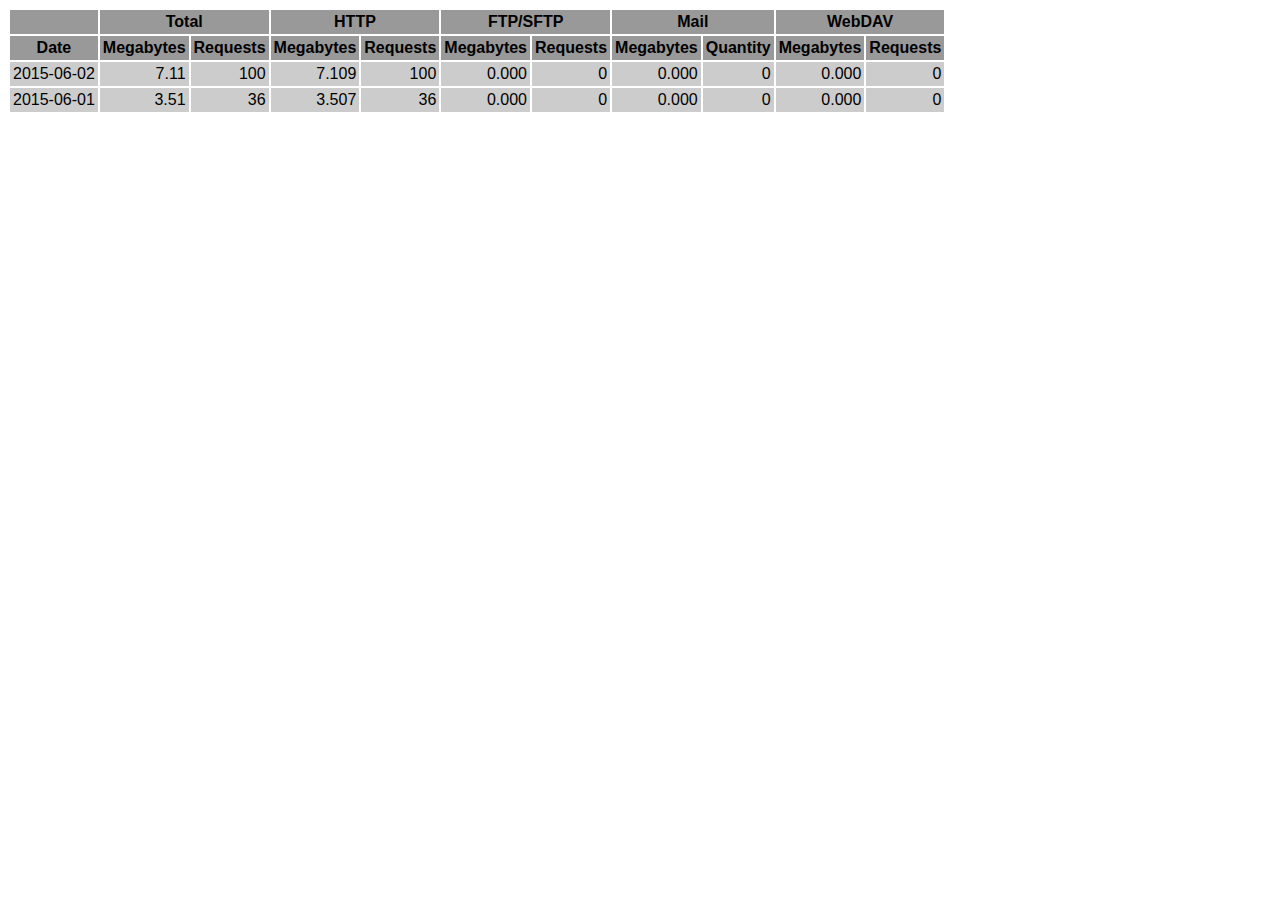
<file: logs/traffic.html/06.html>
<!DOCTYPE HTML PUBLIC "-//W3C//DTD HTML 4.01 Transitional//EN" "http://www.w3.org/TR/html4/loose.dtd">

<html>
<head>
<meta http-equiv="Content-Type" content="text/html; charset=utf-8">
<title>traffic.html</title>
<style type="text/css">
<!--
  em,h1,h2,h3,h4,h5,h6,form,input,br,hr,p,td,th,li,ul {
  font-family:Verdana,Arial,Helvetica,sans-serif; }

  td {color:#000000; background-color:#cccccc;}

  th {color:#000000; background-color:#999999;}
-->
</style>
</head>

<body bgcolor="#FFFFFF">

<table border="0" cellspacing="2" cellpadding="3">
<thead>
<tr>
<th></th>
<th colspan="2">Total</th>
<th colspan="2">HTTP</th>
<th colspan="2">FTP/SFTP</th>
<th colspan="2">Mail</th>
<th colspan="2">WebDAV</th>
</tr>
</thead>
<tbody>
<tr>
<th align="center">Date</th>
<th>Megabytes</th><th>Requests</th>
<th>Megabytes</th><th>Requests</th>
<th>Megabytes</th><th>Requests</th>
<th>Megabytes</th><th>Quantity</th>
<th>Megabytes</th><th>Requests</th>
</tr>
<tr>
<td>2015-06-02</td>
<td align="right">7.11</td><td align="right">100</td>
<td align=right>7.109</td><td align=right>100</td>
<td align=right>0.000</td><td align=right>0</td>
<td align=right>0.000</td><td align=right>0</td>
<td align=right>0.000</td><td align=right>0</td>
</tr>
<!-- 2015-06-02 7.109 100 7.109 100 0.000 0 0.000 0 0.000 0 -->
<tr>
<td>2015-06-01</td>
<td align="right">3.51</td><td align="right">36</td>
<td align=right>3.507</td><td align=right>36</td>
<td align=right>0.000</td><td align=right>0</td>
<td align=right>0.000</td><td align=right>0</td>
<td align=right>0.000</td><td align=right>0</td>
</tr>
<!-- 2015-06-01 3.507 36 3.507 36 0.000 0 0.000 0 0.000 0 -->
</tbody>
</table>

</body>
</html>
</file>
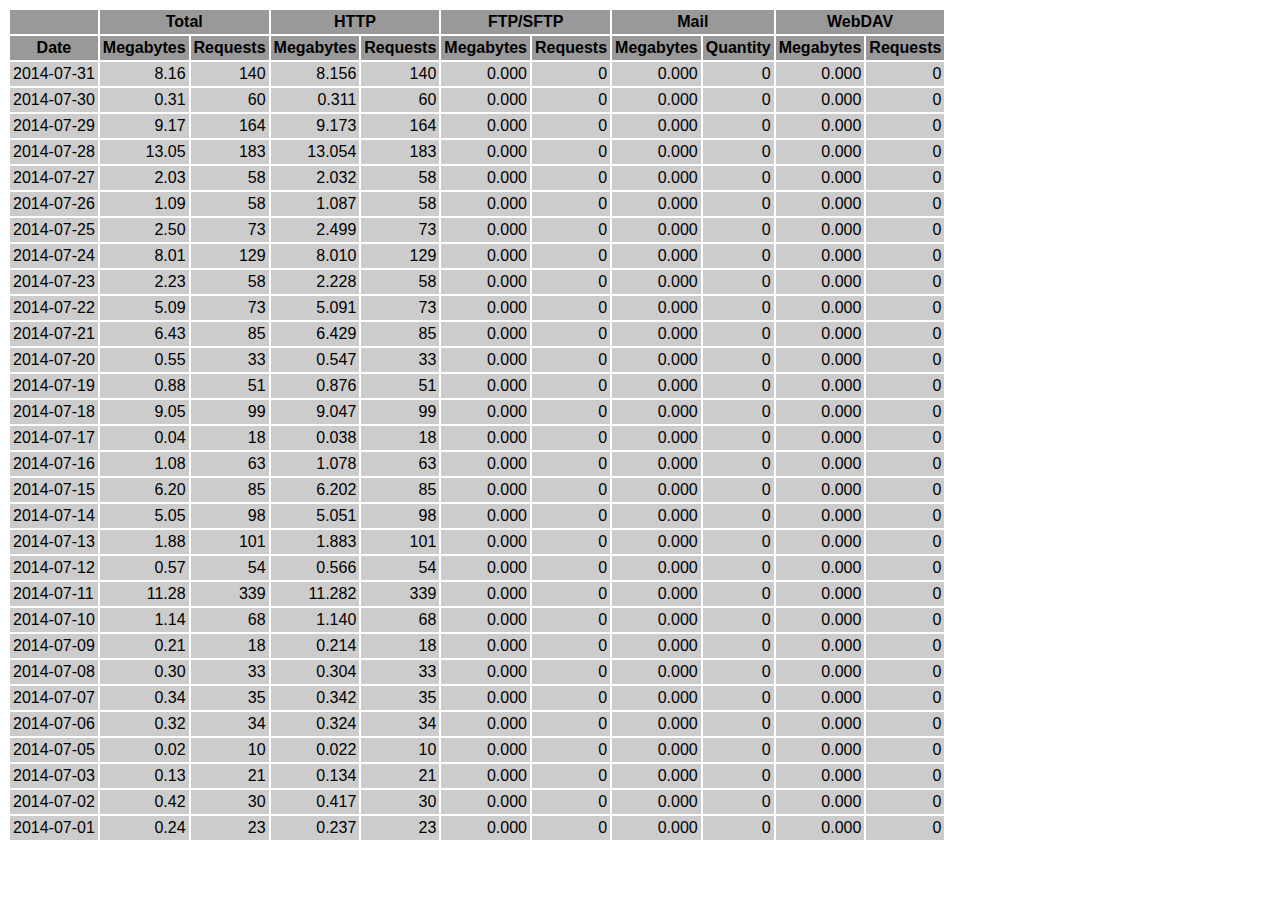
<file: logs/traffic.html/07.html>
<!DOCTYPE HTML PUBLIC "-//W3C//DTD HTML 4.01 Transitional//EN" "http://www.w3.org/TR/html4/loose.dtd">

<html>
<head>
<meta http-equiv="Content-Type" content="text/html; charset=utf-8">
<title>traffic.html</title>
<style type="text/css">
<!--
  em,h1,h2,h3,h4,h5,h6,form,input,br,hr,p,td,th,li,ul {
  font-family:Verdana,Arial,Helvetica,sans-serif; }

  td {color:#000000; background-color:#cccccc;}

  th {color:#000000; background-color:#999999;}
-->
</style>
</head>

<body bgcolor="#FFFFFF">

<table border="0" cellspacing="2" cellpadding="3">
<thead>
<tr>
<th></th>
<th colspan="2">Total</th>
<th colspan="2">HTTP</th>
<th colspan="2">FTP/SFTP</th>
<th colspan="2">Mail</th>
<th colspan="2">WebDAV</th>
</tr>
</thead>
<tbody>
<tr>
<th align="center">Date</th>
<th>Megabytes</th><th>Requests</th>
<th>Megabytes</th><th>Requests</th>
<th>Megabytes</th><th>Requests</th>
<th>Megabytes</th><th>Quantity</th>
<th>Megabytes</th><th>Requests</th>
</tr>
<tr>
<td>2014-07-31</td>
<td align="right">8.16</td><td align="right">140</td>
<td align=right>8.156</td><td align=right>140</td>
<td align=right>0.000</td><td align=right>0</td>
<td align=right>0.000</td><td align=right>0</td>
<td align=right>0.000</td><td align=right>0</td>
</tr>
<!-- 2014-07-31 8.156 140 8.156 140 0.000 0 0.000 0 0.000 0 -->
<tr>
<td>2014-07-30</td>
<td align="right">0.31</td><td align="right">60</td>
<td align=right>0.311</td><td align=right>60</td>
<td align=right>0.000</td><td align=right>0</td>
<td align=right>0.000</td><td align=right>0</td>
<td align=right>0.000</td><td align=right>0</td>
</tr>
<!-- 2014-07-30 0.311 60 0.311 60 0.000 0 0.000 0 0.000 0 -->
<tr>
<td>2014-07-29</td>
<td align="right">9.17</td><td align="right">164</td>
<td align=right>9.173</td><td align=right>164</td>
<td align=right>0.000</td><td align=right>0</td>
<td align=right>0.000</td><td align=right>0</td>
<td align=right>0.000</td><td align=right>0</td>
</tr>
<!-- 2014-07-29 9.173 164 9.173 164 0.000 0 0.000 0 0.000 0 -->
<tr>
<td>2014-07-28</td>
<td align="right">13.05</td><td align="right">183</td>
<td align=right>13.054</td><td align=right>183</td>
<td align=right>0.000</td><td align=right>0</td>
<td align=right>0.000</td><td align=right>0</td>
<td align=right>0.000</td><td align=right>0</td>
</tr>
<!-- 2014-07-28 13.054 183 13.054 183 0.000 0 0.000 0 0.000 0 -->
<tr>
<td>2014-07-27</td>
<td align="right">2.03</td><td align="right">58</td>
<td align=right>2.032</td><td align=right>58</td>
<td align=right>0.000</td><td align=right>0</td>
<td align=right>0.000</td><td align=right>0</td>
<td align=right>0.000</td><td align=right>0</td>
</tr>
<!-- 2014-07-27 2.032 58 2.032 58 0.000 0 0.000 0 0.000 0 -->
<tr>
<td>2014-07-26</td>
<td align="right">1.09</td><td align="right">58</td>
<td align=right>1.087</td><td align=right>58</td>
<td align=right>0.000</td><td align=right>0</td>
<td align=right>0.000</td><td align=right>0</td>
<td align=right>0.000</td><td align=right>0</td>
</tr>
<!-- 2014-07-26 1.087 58 1.087 58 0.000 0 0.000 0 0.000 0 -->
<tr>
<td>2014-07-25</td>
<td align="right">2.50</td><td align="right">73</td>
<td align=right>2.499</td><td align=right>73</td>
<td align=right>0.000</td><td align=right>0</td>
<td align=right>0.000</td><td align=right>0</td>
<td align=right>0.000</td><td align=right>0</td>
</tr>
<!-- 2014-07-25 2.499 73 2.499 73 0.000 0 0.000 0 0.000 0 -->
<tr>
<td>2014-07-24</td>
<td align="right">8.01</td><td align="right">129</td>
<td align=right>8.010</td><td align=right>129</td>
<td align=right>0.000</td><td align=right>0</td>
<td align=right>0.000</td><td align=right>0</td>
<td align=right>0.000</td><td align=right>0</td>
</tr>
<!-- 2014-07-24 8.010 129 8.010 129 0.000 0 0.000 0 0.000 0 -->
<tr>
<td>2014-07-23</td>
<td align="right">2.23</td><td align="right">58</td>
<td align=right>2.228</td><td align=right>58</td>
<td align=right>0.000</td><td align=right>0</td>
<td align=right>0.000</td><td align=right>0</td>
<td align=right>0.000</td><td align=right>0</td>
</tr>
<!-- 2014-07-23 2.228 58 2.228 58 0.000 0 0.000 0 0.000 0 -->
<tr>
<td>2014-07-22</td>
<td align="right">5.09</td><td align="right">73</td>
<td align=right>5.091</td><td align=right>73</td>
<td align=right>0.000</td><td align=right>0</td>
<td align=right>0.000</td><td align=right>0</td>
<td align=right>0.000</td><td align=right>0</td>
</tr>
<!-- 2014-07-22 5.091 73 5.091 73 0.000 0 0.000 0 0.000 0 -->
<tr>
<td>2014-07-21</td>
<td align="right">6.43</td><td align="right">85</td>
<td align=right>6.429</td><td align=right>85</td>
<td align=right>0.000</td><td align=right>0</td>
<td align=right>0.000</td><td align=right>0</td>
<td align=right>0.000</td><td align=right>0</td>
</tr>
<!-- 2014-07-21 6.429 85 6.429 85 0.000 0 0.000 0 0.000 0 -->
<tr>
<td>2014-07-20</td>
<td align="right">0.55</td><td align="right">33</td>
<td align=right>0.547</td><td align=right>33</td>
<td align=right>0.000</td><td align=right>0</td>
<td align=right>0.000</td><td align=right>0</td>
<td align=right>0.000</td><td align=right>0</td>
</tr>
<!-- 2014-07-20 0.547 33 0.547 33 0.000 0 0.000 0 0.000 0 -->
<tr>
<td>2014-07-19</td>
<td align="right">0.88</td><td align="right">51</td>
<td align=right>0.876</td><td align=right>51</td>
<td align=right>0.000</td><td align=right>0</td>
<td align=right>0.000</td><td align=right>0</td>
<td align=right>0.000</td><td align=right>0</td>
</tr>
<!-- 2014-07-19 0.876 51 0.876 51 0.000 0 0.000 0 0.000 0 -->
<tr>
<td>2014-07-18</td>
<td align="right">9.05</td><td align="right">99</td>
<td align=right>9.047</td><td align=right>99</td>
<td align=right>0.000</td><td align=right>0</td>
<td align=right>0.000</td><td align=right>0</td>
<td align=right>0.000</td><td align=right>0</td>
</tr>
<!-- 2014-07-18 9.047 99 9.047 99 0.000 0 0.000 0 0.000 0 -->
<tr>
<td>2014-07-17</td>
<td align="right">0.04</td><td align="right">18</td>
<td align=right>0.038</td><td align=right>18</td>
<td align=right>0.000</td><td align=right>0</td>
<td align=right>0.000</td><td align=right>0</td>
<td align=right>0.000</td><td align=right>0</td>
</tr>
<!-- 2014-07-17 0.038 18 0.038 18 0.000 0 0.000 0 0.000 0 -->
<tr>
<td>2014-07-16</td>
<td align="right">1.08</td><td align="right">63</td>
<td align=right>1.078</td><td align=right>63</td>
<td align=right>0.000</td><td align=right>0</td>
<td align=right>0.000</td><td align=right>0</td>
<td align=right>0.000</td><td align=right>0</td>
</tr>
<!-- 2014-07-16 1.078 63 1.078 63 0.000 0 0.000 0 0.000 0 -->
<tr>
<td>2014-07-15</td>
<td align="right">6.20</td><td align="right">85</td>
<td align=right>6.202</td><td align=right>85</td>
<td align=right>0.000</td><td align=right>0</td>
<td align=right>0.000</td><td align=right>0</td>
<td align=right>0.000</td><td align=right>0</td>
</tr>
<!-- 2014-07-15 6.202 85 6.202 85 0.000 0 0.000 0 0.000 0 -->
<tr>
<td>2014-07-14</td>
<td align="right">5.05</td><td align="right">98</td>
<td align=right>5.051</td><td align=right>98</td>
<td align=right>0.000</td><td align=right>0</td>
<td align=right>0.000</td><td align=right>0</td>
<td align=right>0.000</td><td align=right>0</td>
</tr>
<!-- 2014-07-14 5.051 98 5.051 98 0.000 0 0.000 0 0.000 0 -->
<tr>
<td>2014-07-13</td>
<td align="right">1.88</td><td align="right">101</td>
<td align=right>1.883</td><td align=right>101</td>
<td align=right>0.000</td><td align=right>0</td>
<td align=right>0.000</td><td align=right>0</td>
<td align=right>0.000</td><td align=right>0</td>
</tr>
<!-- 2014-07-13 1.883 101 1.883 101 0.000 0 0.000 0 0.000 0 -->
<tr>
<td>2014-07-12</td>
<td align="right">0.57</td><td align="right">54</td>
<td align=right>0.566</td><td align=right>54</td>
<td align=right>0.000</td><td align=right>0</td>
<td align=right>0.000</td><td align=right>0</td>
<td align=right>0.000</td><td align=right>0</td>
</tr>
<!-- 2014-07-12 0.566 54 0.566 54 0.000 0 0.000 0 0.000 0 -->
<tr>
<td>2014-07-11</td>
<td align="right">11.28</td><td align="right">339</td>
<td align=right>11.282</td><td align=right>339</td>
<td align=right>0.000</td><td align=right>0</td>
<td align=right>0.000</td><td align=right>0</td>
<td align=right>0.000</td><td align=right>0</td>
</tr>
<!-- 2014-07-11 11.282 339 11.282 339 0.000 0 0.000 0 0.000 0 -->
<tr>
<td>2014-07-10</td>
<td align="right">1.14</td><td align="right">68</td>
<td align=right>1.140</td><td align=right>68</td>
<td align=right>0.000</td><td align=right>0</td>
<td align=right>0.000</td><td align=right>0</td>
<td align=right>0.000</td><td align=right>0</td>
</tr>
<!-- 2014-07-10 1.140 68 1.140 68 0.000 0 0.000 0 0.000 0 -->
<tr>
<td>2014-07-09</td>
<td align="right">0.21</td><td align="right">18</td>
<td align=right>0.214</td><td align=right>18</td>
<td align=right>0.000</td><td align=right>0</td>
<td align=right>0.000</td><td align=right>0</td>
<td align=right>0.000</td><td align=right>0</td>
</tr>
<!-- 2014-07-09 0.214 18 0.214 18 0.000 0 0.000 0 0.000 0 -->
<tr>
<td>2014-07-08</td>
<td align="right">0.30</td><td align="right">33</td>
<td align=right>0.304</td><td align=right>33</td>
<td align=right>0.000</td><td align=right>0</td>
<td align=right>0.000</td><td align=right>0</td>
<td align=right>0.000</td><td align=right>0</td>
</tr>
<!-- 2014-07-08 0.304 33 0.304 33 0.000 0 0.000 0 0.000 0 -->
<tr>
<td>2014-07-07</td>
<td align="right">0.34</td><td align="right">35</td>
<td align=right>0.342</td><td align=right>35</td>
<td align=right>0.000</td><td align=right>0</td>
<td align=right>0.000</td><td align=right>0</td>
<td align=right>0.000</td><td align=right>0</td>
</tr>
<!-- 2014-07-07 0.342 35 0.342 35 0.000 0 0.000 0 0.000 0 -->
<tr>
<td>2014-07-06</td>
<td align="right">0.32</td><td align="right">34</td>
<td align=right>0.324</td><td align=right>34</td>
<td align=right>0.000</td><td align=right>0</td>
<td align=right>0.000</td><td align=right>0</td>
<td align=right>0.000</td><td align=right>0</td>
</tr>
<!-- 2014-07-06 0.324 34 0.324 34 0.000 0 0.000 0 0.000 0 -->
<tr>
<td>2014-07-05</td>
<td align="right">0.02</td><td align="right">10</td>
<td align=right>0.022</td><td align=right>10</td>
<td align=right>0.000</td><td align=right>0</td>
<td align=right>0.000</td><td align=right>0</td>
<td align=right>0.000</td><td align=right>0</td>
</tr>
<!-- 2014-07-05 0.022 10 0.022 10 0.000 0 0.000 0 0.000 0 -->
<tr>
<td>2014-07-03</td>
<td align="right">0.13</td><td align="right">21</td>
<td align=right>0.134</td><td align=right>21</td>
<td align=right>0.000</td><td align=right>0</td>
<td align=right>0.000</td><td align=right>0</td>
<td align=right>0.000</td><td align=right>0</td>
</tr>
<!-- 2014-07-03 0.134 21 0.134 21 0.000 0 0.000 0 0.000 0 -->
<tr>
<td>2014-07-02</td>
<td align="right">0.42</td><td align="right">30</td>
<td align=right>0.417</td><td align=right>30</td>
<td align=right>0.000</td><td align=right>0</td>
<td align=right>0.000</td><td align=right>0</td>
<td align=right>0.000</td><td align=right>0</td>
</tr>
<!-- 2014-07-02 0.417 30 0.417 30 0.000 0 0.000 0 0.000 0 -->
<tr>
<td>2014-07-01</td>
<td align="right">0.24</td><td align="right">23</td>
<td align=right>0.237</td><td align=right>23</td>
<td align=right>0.000</td><td align=right>0</td>
<td align=right>0.000</td><td align=right>0</td>
<td align=right>0.000</td><td align=right>0</td>
</tr>
<!-- 2014-07-01 0.237 23 0.237 23 0.000 0 0.000 0 0.000 0 -->
</tbody>
</table>

</body>
</html>
</file>
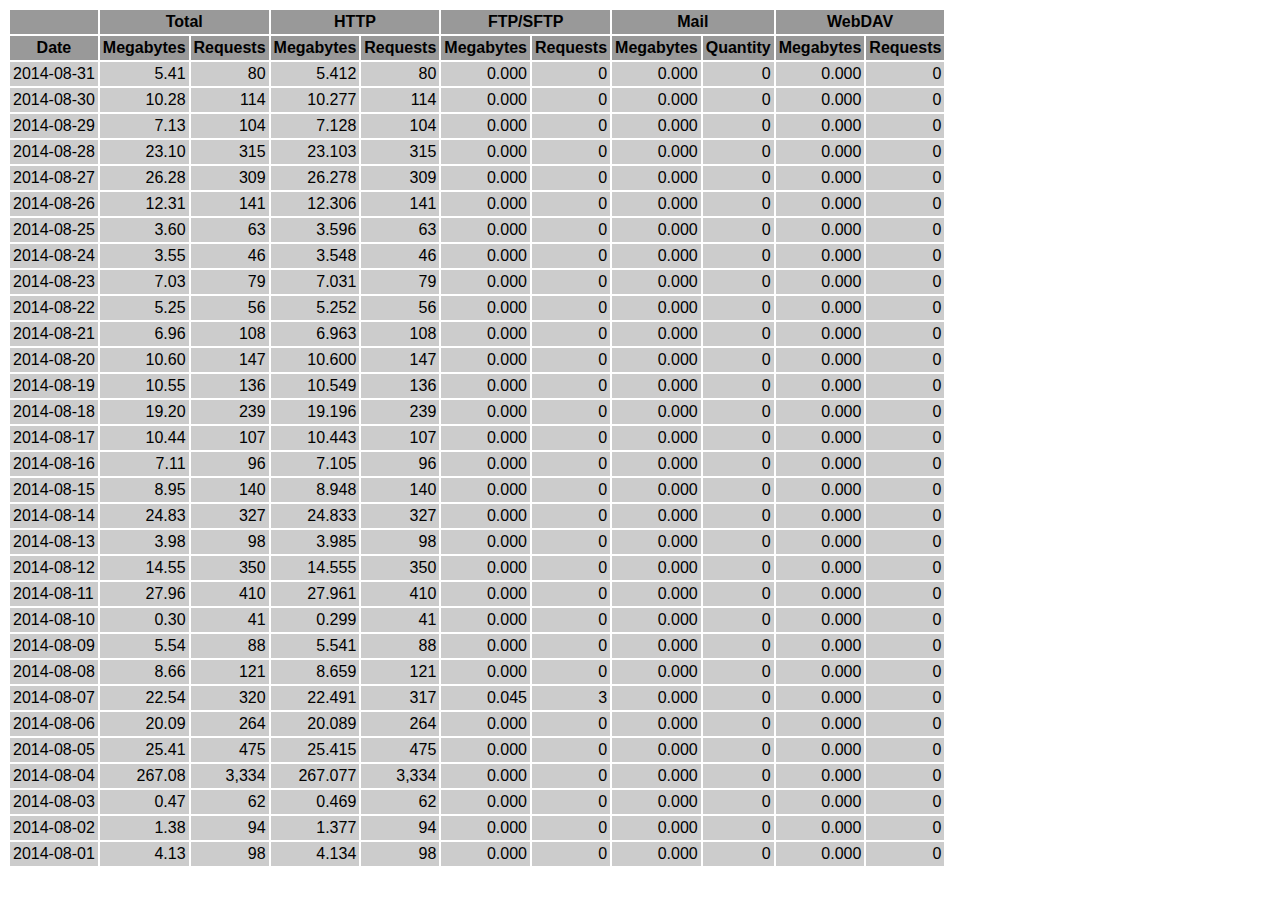
<file: logs/traffic.html/08.html>
<!DOCTYPE HTML PUBLIC "-//W3C//DTD HTML 4.01 Transitional//EN" "http://www.w3.org/TR/html4/loose.dtd">

<html>
<head>
<meta http-equiv="Content-Type" content="text/html; charset=utf-8">
<title>traffic.html</title>
<style type="text/css">
<!--
  em,h1,h2,h3,h4,h5,h6,form,input,br,hr,p,td,th,li,ul {
  font-family:Verdana,Arial,Helvetica,sans-serif; }

  td {color:#000000; background-color:#cccccc;}

  th {color:#000000; background-color:#999999;}
-->
</style>
</head>

<body bgcolor="#FFFFFF">

<table border="0" cellspacing="2" cellpadding="3">
<thead>
<tr>
<th></th>
<th colspan="2">Total</th>
<th colspan="2">HTTP</th>
<th colspan="2">FTP/SFTP</th>
<th colspan="2">Mail</th>
<th colspan="2">WebDAV</th>
</tr>
</thead>
<tbody>
<tr>
<th align="center">Date</th>
<th>Megabytes</th><th>Requests</th>
<th>Megabytes</th><th>Requests</th>
<th>Megabytes</th><th>Requests</th>
<th>Megabytes</th><th>Quantity</th>
<th>Megabytes</th><th>Requests</th>
</tr>
<tr>
<td>2014-08-31</td>
<td align="right">5.41</td><td align="right">80</td>
<td align=right>5.412</td><td align=right>80</td>
<td align=right>0.000</td><td align=right>0</td>
<td align=right>0.000</td><td align=right>0</td>
<td align=right>0.000</td><td align=right>0</td>
</tr>
<!-- 2014-08-31 5.412 80 5.412 80 0.000 0 0.000 0 0.000 0 -->
<tr>
<td>2014-08-30</td>
<td align="right">10.28</td><td align="right">114</td>
<td align=right>10.277</td><td align=right>114</td>
<td align=right>0.000</td><td align=right>0</td>
<td align=right>0.000</td><td align=right>0</td>
<td align=right>0.000</td><td align=right>0</td>
</tr>
<!-- 2014-08-30 10.277 114 10.277 114 0.000 0 0.000 0 0.000 0 -->
<tr>
<td>2014-08-29</td>
<td align="right">7.13</td><td align="right">104</td>
<td align=right>7.128</td><td align=right>104</td>
<td align=right>0.000</td><td align=right>0</td>
<td align=right>0.000</td><td align=right>0</td>
<td align=right>0.000</td><td align=right>0</td>
</tr>
<!-- 2014-08-29 7.128 104 7.128 104 0.000 0 0.000 0 0.000 0 -->
<tr>
<td>2014-08-28</td>
<td align="right">23.10</td><td align="right">315</td>
<td align=right>23.103</td><td align=right>315</td>
<td align=right>0.000</td><td align=right>0</td>
<td align=right>0.000</td><td align=right>0</td>
<td align=right>0.000</td><td align=right>0</td>
</tr>
<!-- 2014-08-28 23.103 315 23.103 315 0.000 0 0.000 0 0.000 0 -->
<tr>
<td>2014-08-27</td>
<td align="right">26.28</td><td align="right">309</td>
<td align=right>26.278</td><td align=right>309</td>
<td align=right>0.000</td><td align=right>0</td>
<td align=right>0.000</td><td align=right>0</td>
<td align=right>0.000</td><td align=right>0</td>
</tr>
<!-- 2014-08-27 26.278 309 26.278 309 0.000 0 0.000 0 0.000 0 -->
<tr>
<td>2014-08-26</td>
<td align="right">12.31</td><td align="right">141</td>
<td align=right>12.306</td><td align=right>141</td>
<td align=right>0.000</td><td align=right>0</td>
<td align=right>0.000</td><td align=right>0</td>
<td align=right>0.000</td><td align=right>0</td>
</tr>
<!-- 2014-08-26 12.306 141 12.306 141 0.000 0 0.000 0 0.000 0 -->
<tr>
<td>2014-08-25</td>
<td align="right">3.60</td><td align="right">63</td>
<td align=right>3.596</td><td align=right>63</td>
<td align=right>0.000</td><td align=right>0</td>
<td align=right>0.000</td><td align=right>0</td>
<td align=right>0.000</td><td align=right>0</td>
</tr>
<!-- 2014-08-25 3.596 63 3.596 63 0.000 0 0.000 0 0.000 0 -->
<tr>
<td>2014-08-24</td>
<td align="right">3.55</td><td align="right">46</td>
<td align=right>3.548</td><td align=right>46</td>
<td align=right>0.000</td><td align=right>0</td>
<td align=right>0.000</td><td align=right>0</td>
<td align=right>0.000</td><td align=right>0</td>
</tr>
<!-- 2014-08-24 3.548 46 3.548 46 0.000 0 0.000 0 0.000 0 -->
<tr>
<td>2014-08-23</td>
<td align="right">7.03</td><td align="right">79</td>
<td align=right>7.031</td><td align=right>79</td>
<td align=right>0.000</td><td align=right>0</td>
<td align=right>0.000</td><td align=right>0</td>
<td align=right>0.000</td><td align=right>0</td>
</tr>
<!-- 2014-08-23 7.031 79 7.031 79 0.000 0 0.000 0 0.000 0 -->
<tr>
<td>2014-08-22</td>
<td align="right">5.25</td><td align="right">56</td>
<td align=right>5.252</td><td align=right>56</td>
<td align=right>0.000</td><td align=right>0</td>
<td align=right>0.000</td><td align=right>0</td>
<td align=right>0.000</td><td align=right>0</td>
</tr>
<!-- 2014-08-22 5.252 56 5.252 56 0.000 0 0.000 0 0.000 0 -->
<tr>
<td>2014-08-21</td>
<td align="right">6.96</td><td align="right">108</td>
<td align=right>6.963</td><td align=right>108</td>
<td align=right>0.000</td><td align=right>0</td>
<td align=right>0.000</td><td align=right>0</td>
<td align=right>0.000</td><td align=right>0</td>
</tr>
<!-- 2014-08-21 6.963 108 6.963 108 0.000 0 0.000 0 0.000 0 -->
<tr>
<td>2014-08-20</td>
<td align="right">10.60</td><td align="right">147</td>
<td align=right>10.600</td><td align=right>147</td>
<td align=right>0.000</td><td align=right>0</td>
<td align=right>0.000</td><td align=right>0</td>
<td align=right>0.000</td><td align=right>0</td>
</tr>
<!-- 2014-08-20 10.600 147 10.600 147 0.000 0 0.000 0 0.000 0 -->
<tr>
<td>2014-08-19</td>
<td align="right">10.55</td><td align="right">136</td>
<td align=right>10.549</td><td align=right>136</td>
<td align=right>0.000</td><td align=right>0</td>
<td align=right>0.000</td><td align=right>0</td>
<td align=right>0.000</td><td align=right>0</td>
</tr>
<!-- 2014-08-19 10.549 136 10.549 136 0.000 0 0.000 0 0.000 0 -->
<tr>
<td>2014-08-18</td>
<td align="right">19.20</td><td align="right">239</td>
<td align=right>19.196</td><td align=right>239</td>
<td align=right>0.000</td><td align=right>0</td>
<td align=right>0.000</td><td align=right>0</td>
<td align=right>0.000</td><td align=right>0</td>
</tr>
<!-- 2014-08-18 19.196 239 19.196 239 0.000 0 0.000 0 0.000 0 -->
<tr>
<td>2014-08-17</td>
<td align="right">10.44</td><td align="right">107</td>
<td align=right>10.443</td><td align=right>107</td>
<td align=right>0.000</td><td align=right>0</td>
<td align=right>0.000</td><td align=right>0</td>
<td align=right>0.000</td><td align=right>0</td>
</tr>
<!-- 2014-08-17 10.443 107 10.443 107 0.000 0 0.000 0 0.000 0 -->
<tr>
<td>2014-08-16</td>
<td align="right">7.11</td><td align="right">96</td>
<td align=right>7.105</td><td align=right>96</td>
<td align=right>0.000</td><td align=right>0</td>
<td align=right>0.000</td><td align=right>0</td>
<td align=right>0.000</td><td align=right>0</td>
</tr>
<!-- 2014-08-16 7.105 96 7.105 96 0.000 0 0.000 0 0.000 0 -->
<tr>
<td>2014-08-15</td>
<td align="right">8.95</td><td align="right">140</td>
<td align=right>8.948</td><td align=right>140</td>
<td align=right>0.000</td><td align=right>0</td>
<td align=right>0.000</td><td align=right>0</td>
<td align=right>0.000</td><td align=right>0</td>
</tr>
<!-- 2014-08-15 8.948 140 8.948 140 0.000 0 0.000 0 0.000 0 -->
<tr>
<td>2014-08-14</td>
<td align="right">24.83</td><td align="right">327</td>
<td align=right>24.833</td><td align=right>327</td>
<td align=right>0.000</td><td align=right>0</td>
<td align=right>0.000</td><td align=right>0</td>
<td align=right>0.000</td><td align=right>0</td>
</tr>
<!-- 2014-08-14 24.833 327 24.833 327 0.000 0 0.000 0 0.000 0 -->
<tr>
<td>2014-08-13</td>
<td align="right">3.98</td><td align="right">98</td>
<td align=right>3.985</td><td align=right>98</td>
<td align=right>0.000</td><td align=right>0</td>
<td align=right>0.000</td><td align=right>0</td>
<td align=right>0.000</td><td align=right>0</td>
</tr>
<!-- 2014-08-13 3.985 98 3.985 98 0.000 0 0.000 0 0.000 0 -->
<tr>
<td>2014-08-12</td>
<td align="right">14.55</td><td align="right">350</td>
<td align=right>14.555</td><td align=right>350</td>
<td align=right>0.000</td><td align=right>0</td>
<td align=right>0.000</td><td align=right>0</td>
<td align=right>0.000</td><td align=right>0</td>
</tr>
<!-- 2014-08-12 14.555 350 14.555 350 0.000 0 0.000 0 0.000 0 -->
<tr>
<td>2014-08-11</td>
<td align="right">27.96</td><td align="right">410</td>
<td align=right>27.961</td><td align=right>410</td>
<td align=right>0.000</td><td align=right>0</td>
<td align=right>0.000</td><td align=right>0</td>
<td align=right>0.000</td><td align=right>0</td>
</tr>
<!-- 2014-08-11 27.961 410 27.961 410 0.000 0 0.000 0 0.000 0 -->
<tr>
<td>2014-08-10</td>
<td align="right">0.30</td><td align="right">41</td>
<td align=right>0.299</td><td align=right>41</td>
<td align=right>0.000</td><td align=right>0</td>
<td align=right>0.000</td><td align=right>0</td>
<td align=right>0.000</td><td align=right>0</td>
</tr>
<!-- 2014-08-10 0.299 41 0.299 41 0.000 0 0.000 0 0.000 0 -->
<tr>
<td>2014-08-09</td>
<td align="right">5.54</td><td align="right">88</td>
<td align=right>5.541</td><td align=right>88</td>
<td align=right>0.000</td><td align=right>0</td>
<td align=right>0.000</td><td align=right>0</td>
<td align=right>0.000</td><td align=right>0</td>
</tr>
<!-- 2014-08-09 5.541 88 5.541 88 0.000 0 0.000 0 0.000 0 -->
<tr>
<td>2014-08-08</td>
<td align="right">8.66</td><td align="right">121</td>
<td align=right>8.659</td><td align=right>121</td>
<td align=right>0.000</td><td align=right>0</td>
<td align=right>0.000</td><td align=right>0</td>
<td align=right>0.000</td><td align=right>0</td>
</tr>
<!-- 2014-08-08 8.659 121 8.659 121 0.000 0 0.000 0 0.000 0 -->
<tr>
<td>2014-08-07</td>
<td align="right">22.54</td><td align="right">320</td>
<td align=right>22.491</td><td align=right>317</td>
<td align=right>0.045</td><td align=right>3</td>
<td align=right>0.000</td><td align=right>0</td>
<td align=right>0.000</td><td align=right>0</td>
</tr>
<!-- 2014-08-07 22.536 320 22.491 317 0.045 3 0.000 0 0.000 0 -->
<tr>
<td>2014-08-06</td>
<td align="right">20.09</td><td align="right">264</td>
<td align=right>20.089</td><td align=right>264</td>
<td align=right>0.000</td><td align=right>0</td>
<td align=right>0.000</td><td align=right>0</td>
<td align=right>0.000</td><td align=right>0</td>
</tr>
<!-- 2014-08-06 20.089 264 20.089 264 0.000 0 0.000 0 0.000 0 -->
<tr>
<td>2014-08-05</td>
<td align="right">25.41</td><td align="right">475</td>
<td align=right>25.415</td><td align=right>475</td>
<td align=right>0.000</td><td align=right>0</td>
<td align=right>0.000</td><td align=right>0</td>
<td align=right>0.000</td><td align=right>0</td>
</tr>
<!-- 2014-08-05 25.415 475 25.415 475 0.000 0 0.000 0 0.000 0 -->
<tr>
<td>2014-08-04</td>
<td align="right">267.08</td><td align="right">3,334</td>
<td align=right>267.077</td><td align=right>3,334</td>
<td align=right>0.000</td><td align=right>0</td>
<td align=right>0.000</td><td align=right>0</td>
<td align=right>0.000</td><td align=right>0</td>
</tr>
<!-- 2014-08-04 267.077 3334 267.077 3334 0.000 0 0.000 0 0.000 0 -->
<tr>
<td>2014-08-03</td>
<td align="right">0.47</td><td align="right">62</td>
<td align=right>0.469</td><td align=right>62</td>
<td align=right>0.000</td><td align=right>0</td>
<td align=right>0.000</td><td align=right>0</td>
<td align=right>0.000</td><td align=right>0</td>
</tr>
<!-- 2014-08-03 0.469 62 0.469 62 0.000 0 0.000 0 0.000 0 -->
<tr>
<td>2014-08-02</td>
<td align="right">1.38</td><td align="right">94</td>
<td align=right>1.377</td><td align=right>94</td>
<td align=right>0.000</td><td align=right>0</td>
<td align=right>0.000</td><td align=right>0</td>
<td align=right>0.000</td><td align=right>0</td>
</tr>
<!-- 2014-08-02 1.377 94 1.377 94 0.000 0 0.000 0 0.000 0 -->
<tr>
<td>2014-08-01</td>
<td align="right">4.13</td><td align="right">98</td>
<td align=right>4.134</td><td align=right>98</td>
<td align=right>0.000</td><td align=right>0</td>
<td align=right>0.000</td><td align=right>0</td>
<td align=right>0.000</td><td align=right>0</td>
</tr>
<!-- 2014-08-01 4.134 98 4.134 98 0.000 0 0.000 0 0.000 0 -->
</tbody>
</table>

</body>
</html>
</file>
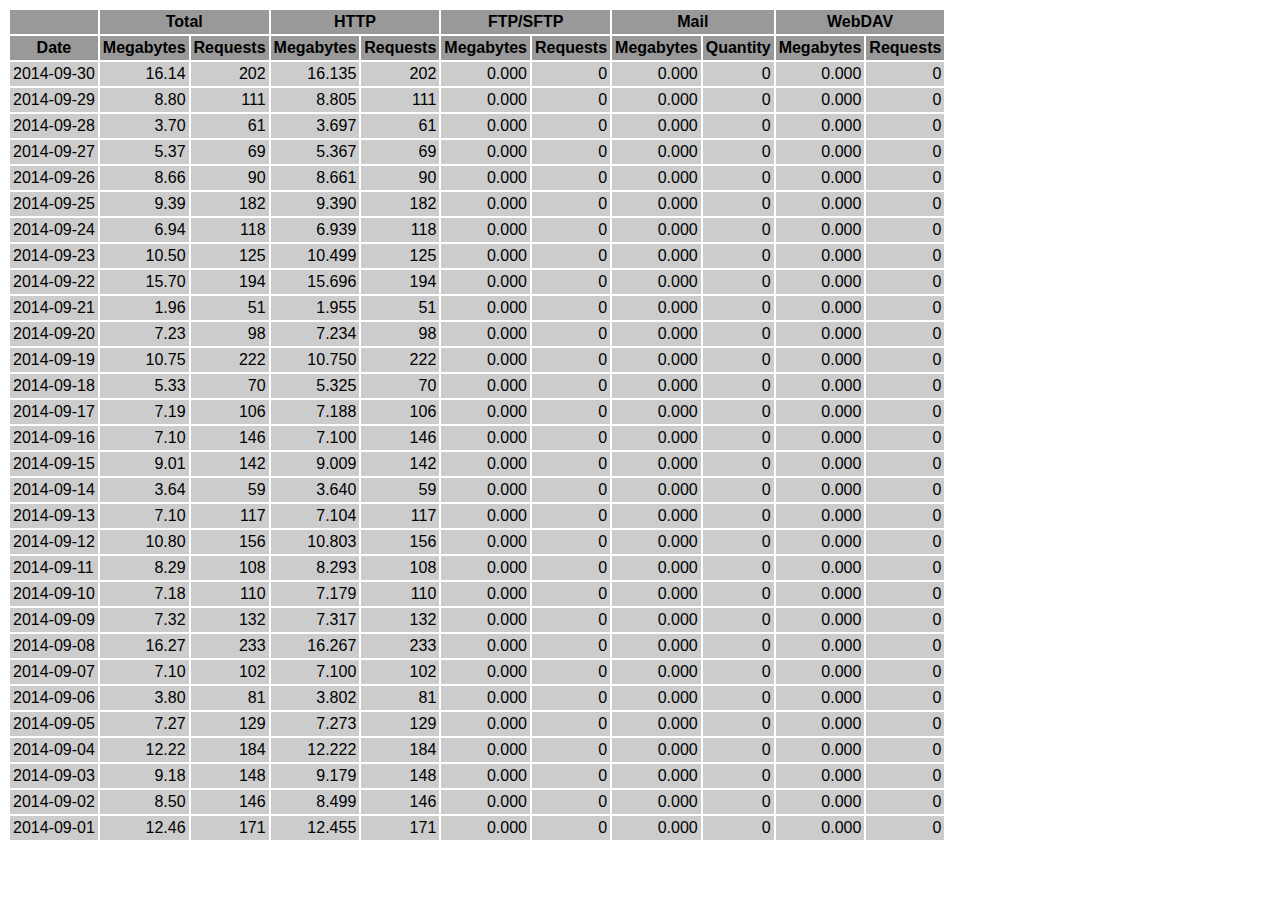
<file: logs/traffic.html/09.html>
<!DOCTYPE HTML PUBLIC "-//W3C//DTD HTML 4.01 Transitional//EN" "http://www.w3.org/TR/html4/loose.dtd">

<html>
<head>
<meta http-equiv="Content-Type" content="text/html; charset=utf-8">
<title>traffic.html</title>
<style type="text/css">
<!--
  em,h1,h2,h3,h4,h5,h6,form,input,br,hr,p,td,th,li,ul {
  font-family:Verdana,Arial,Helvetica,sans-serif; }

  td {color:#000000; background-color:#cccccc;}

  th {color:#000000; background-color:#999999;}
-->
</style>
</head>

<body bgcolor="#FFFFFF">

<table border="0" cellspacing="2" cellpadding="3">
<thead>
<tr>
<th></th>
<th colspan="2">Total</th>
<th colspan="2">HTTP</th>
<th colspan="2">FTP/SFTP</th>
<th colspan="2">Mail</th>
<th colspan="2">WebDAV</th>
</tr>
</thead>
<tbody>
<tr>
<th align="center">Date</th>
<th>Megabytes</th><th>Requests</th>
<th>Megabytes</th><th>Requests</th>
<th>Megabytes</th><th>Requests</th>
<th>Megabytes</th><th>Quantity</th>
<th>Megabytes</th><th>Requests</th>
</tr>
<tr>
<td>2014-09-30</td>
<td align="right">16.14</td><td align="right">202</td>
<td align=right>16.135</td><td align=right>202</td>
<td align=right>0.000</td><td align=right>0</td>
<td align=right>0.000</td><td align=right>0</td>
<td align=right>0.000</td><td align=right>0</td>
</tr>
<!-- 2014-09-30 16.135 202 16.135 202 0.000 0 0.000 0 0.000 0 -->
<tr>
<td>2014-09-29</td>
<td align="right">8.80</td><td align="right">111</td>
<td align=right>8.805</td><td align=right>111</td>
<td align=right>0.000</td><td align=right>0</td>
<td align=right>0.000</td><td align=right>0</td>
<td align=right>0.000</td><td align=right>0</td>
</tr>
<!-- 2014-09-29 8.805 111 8.805 111 0.000 0 0.000 0 0.000 0 -->
<tr>
<td>2014-09-28</td>
<td align="right">3.70</td><td align="right">61</td>
<td align=right>3.697</td><td align=right>61</td>
<td align=right>0.000</td><td align=right>0</td>
<td align=right>0.000</td><td align=right>0</td>
<td align=right>0.000</td><td align=right>0</td>
</tr>
<!-- 2014-09-28 3.697 61 3.697 61 0.000 0 0.000 0 0.000 0 -->
<tr>
<td>2014-09-27</td>
<td align="right">5.37</td><td align="right">69</td>
<td align=right>5.367</td><td align=right>69</td>
<td align=right>0.000</td><td align=right>0</td>
<td align=right>0.000</td><td align=right>0</td>
<td align=right>0.000</td><td align=right>0</td>
</tr>
<!-- 2014-09-27 5.367 69 5.367 69 0.000 0 0.000 0 0.000 0 -->
<tr>
<td>2014-09-26</td>
<td align="right">8.66</td><td align="right">90</td>
<td align=right>8.661</td><td align=right>90</td>
<td align=right>0.000</td><td align=right>0</td>
<td align=right>0.000</td><td align=right>0</td>
<td align=right>0.000</td><td align=right>0</td>
</tr>
<!-- 2014-09-26 8.661 90 8.661 90 0.000 0 0.000 0 0.000 0 -->
<tr>
<td>2014-09-25</td>
<td align="right">9.39</td><td align="right">182</td>
<td align=right>9.390</td><td align=right>182</td>
<td align=right>0.000</td><td align=right>0</td>
<td align=right>0.000</td><td align=right>0</td>
<td align=right>0.000</td><td align=right>0</td>
</tr>
<!-- 2014-09-25 9.390 182 9.390 182 0.000 0 0.000 0 0.000 0 -->
<tr>
<td>2014-09-24</td>
<td align="right">6.94</td><td align="right">118</td>
<td align=right>6.939</td><td align=right>118</td>
<td align=right>0.000</td><td align=right>0</td>
<td align=right>0.000</td><td align=right>0</td>
<td align=right>0.000</td><td align=right>0</td>
</tr>
<!-- 2014-09-24 6.939 118 6.939 118 0.000 0 0.000 0 0.000 0 -->
<tr>
<td>2014-09-23</td>
<td align="right">10.50</td><td align="right">125</td>
<td align=right>10.499</td><td align=right>125</td>
<td align=right>0.000</td><td align=right>0</td>
<td align=right>0.000</td><td align=right>0</td>
<td align=right>0.000</td><td align=right>0</td>
</tr>
<!-- 2014-09-23 10.499 125 10.499 125 0.000 0 0.000 0 0.000 0 -->
<tr>
<td>2014-09-22</td>
<td align="right">15.70</td><td align="right">194</td>
<td align=right>15.696</td><td align=right>194</td>
<td align=right>0.000</td><td align=right>0</td>
<td align=right>0.000</td><td align=right>0</td>
<td align=right>0.000</td><td align=right>0</td>
</tr>
<!-- 2014-09-22 15.696 194 15.696 194 0.000 0 0.000 0 0.000 0 -->
<tr>
<td>2014-09-21</td>
<td align="right">1.96</td><td align="right">51</td>
<td align=right>1.955</td><td align=right>51</td>
<td align=right>0.000</td><td align=right>0</td>
<td align=right>0.000</td><td align=right>0</td>
<td align=right>0.000</td><td align=right>0</td>
</tr>
<!-- 2014-09-21 1.955 51 1.955 51 0.000 0 0.000 0 0.000 0 -->
<tr>
<td>2014-09-20</td>
<td align="right">7.23</td><td align="right">98</td>
<td align=right>7.234</td><td align=right>98</td>
<td align=right>0.000</td><td align=right>0</td>
<td align=right>0.000</td><td align=right>0</td>
<td align=right>0.000</td><td align=right>0</td>
</tr>
<!-- 2014-09-20 7.234 98 7.234 98 0.000 0 0.000 0 0.000 0 -->
<tr>
<td>2014-09-19</td>
<td align="right">10.75</td><td align="right">222</td>
<td align=right>10.750</td><td align=right>222</td>
<td align=right>0.000</td><td align=right>0</td>
<td align=right>0.000</td><td align=right>0</td>
<td align=right>0.000</td><td align=right>0</td>
</tr>
<!-- 2014-09-19 10.750 222 10.750 222 0.000 0 0.000 0 0.000 0 -->
<tr>
<td>2014-09-18</td>
<td align="right">5.33</td><td align="right">70</td>
<td align=right>5.325</td><td align=right>70</td>
<td align=right>0.000</td><td align=right>0</td>
<td align=right>0.000</td><td align=right>0</td>
<td align=right>0.000</td><td align=right>0</td>
</tr>
<!-- 2014-09-18 5.325 70 5.325 70 0.000 0 0.000 0 0.000 0 -->
<tr>
<td>2014-09-17</td>
<td align="right">7.19</td><td align="right">106</td>
<td align=right>7.188</td><td align=right>106</td>
<td align=right>0.000</td><td align=right>0</td>
<td align=right>0.000</td><td align=right>0</td>
<td align=right>0.000</td><td align=right>0</td>
</tr>
<!-- 2014-09-17 7.188 106 7.188 106 0.000 0 0.000 0 0.000 0 -->
<tr>
<td>2014-09-16</td>
<td align="right">7.10</td><td align="right">146</td>
<td align=right>7.100</td><td align=right>146</td>
<td align=right>0.000</td><td align=right>0</td>
<td align=right>0.000</td><td align=right>0</td>
<td align=right>0.000</td><td align=right>0</td>
</tr>
<!-- 2014-09-16 7.100 146 7.100 146 0.000 0 0.000 0 0.000 0 -->
<tr>
<td>2014-09-15</td>
<td align="right">9.01</td><td align="right">142</td>
<td align=right>9.009</td><td align=right>142</td>
<td align=right>0.000</td><td align=right>0</td>
<td align=right>0.000</td><td align=right>0</td>
<td align=right>0.000</td><td align=right>0</td>
</tr>
<!-- 2014-09-15 9.009 142 9.009 142 0.000 0 0.000 0 0.000 0 -->
<tr>
<td>2014-09-14</td>
<td align="right">3.64</td><td align="right">59</td>
<td align=right>3.640</td><td align=right>59</td>
<td align=right>0.000</td><td align=right>0</td>
<td align=right>0.000</td><td align=right>0</td>
<td align=right>0.000</td><td align=right>0</td>
</tr>
<!-- 2014-09-14 3.640 59 3.640 59 0.000 0 0.000 0 0.000 0 -->
<tr>
<td>2014-09-13</td>
<td align="right">7.10</td><td align="right">117</td>
<td align=right>7.104</td><td align=right>117</td>
<td align=right>0.000</td><td align=right>0</td>
<td align=right>0.000</td><td align=right>0</td>
<td align=right>0.000</td><td align=right>0</td>
</tr>
<!-- 2014-09-13 7.104 117 7.104 117 0.000 0 0.000 0 0.000 0 -->
<tr>
<td>2014-09-12</td>
<td align="right">10.80</td><td align="right">156</td>
<td align=right>10.803</td><td align=right>156</td>
<td align=right>0.000</td><td align=right>0</td>
<td align=right>0.000</td><td align=right>0</td>
<td align=right>0.000</td><td align=right>0</td>
</tr>
<!-- 2014-09-12 10.803 156 10.803 156 0.000 0 0.000 0 0.000 0 -->
<tr>
<td>2014-09-11</td>
<td align="right">8.29</td><td align="right">108</td>
<td align=right>8.293</td><td align=right>108</td>
<td align=right>0.000</td><td align=right>0</td>
<td align=right>0.000</td><td align=right>0</td>
<td align=right>0.000</td><td align=right>0</td>
</tr>
<!-- 2014-09-11 8.293 108 8.293 108 0.000 0 0.000 0 0.000 0 -->
<tr>
<td>2014-09-10</td>
<td align="right">7.18</td><td align="right">110</td>
<td align=right>7.179</td><td align=right>110</td>
<td align=right>0.000</td><td align=right>0</td>
<td align=right>0.000</td><td align=right>0</td>
<td align=right>0.000</td><td align=right>0</td>
</tr>
<!-- 2014-09-10 7.179 110 7.179 110 0.000 0 0.000 0 0.000 0 -->
<tr>
<td>2014-09-09</td>
<td align="right">7.32</td><td align="right">132</td>
<td align=right>7.317</td><td align=right>132</td>
<td align=right>0.000</td><td align=right>0</td>
<td align=right>0.000</td><td align=right>0</td>
<td align=right>0.000</td><td align=right>0</td>
</tr>
<!-- 2014-09-09 7.317 132 7.317 132 0.000 0 0.000 0 0.000 0 -->
<tr>
<td>2014-09-08</td>
<td align="right">16.27</td><td align="right">233</td>
<td align=right>16.267</td><td align=right>233</td>
<td align=right>0.000</td><td align=right>0</td>
<td align=right>0.000</td><td align=right>0</td>
<td align=right>0.000</td><td align=right>0</td>
</tr>
<!-- 2014-09-08 16.267 233 16.267 233 0.000 0 0.000 0 0.000 0 -->
<tr>
<td>2014-09-07</td>
<td align="right">7.10</td><td align="right">102</td>
<td align=right>7.100</td><td align=right>102</td>
<td align=right>0.000</td><td align=right>0</td>
<td align=right>0.000</td><td align=right>0</td>
<td align=right>0.000</td><td align=right>0</td>
</tr>
<!-- 2014-09-07 7.100 102 7.100 102 0.000 0 0.000 0 0.000 0 -->
<tr>
<td>2014-09-06</td>
<td align="right">3.80</td><td align="right">81</td>
<td align=right>3.802</td><td align=right>81</td>
<td align=right>0.000</td><td align=right>0</td>
<td align=right>0.000</td><td align=right>0</td>
<td align=right>0.000</td><td align=right>0</td>
</tr>
<!-- 2014-09-06 3.802 81 3.802 81 0.000 0 0.000 0 0.000 0 -->
<tr>
<td>2014-09-05</td>
<td align="right">7.27</td><td align="right">129</td>
<td align=right>7.273</td><td align=right>129</td>
<td align=right>0.000</td><td align=right>0</td>
<td align=right>0.000</td><td align=right>0</td>
<td align=right>0.000</td><td align=right>0</td>
</tr>
<!-- 2014-09-05 7.273 129 7.273 129 0.000 0 0.000 0 0.000 0 -->
<tr>
<td>2014-09-04</td>
<td align="right">12.22</td><td align="right">184</td>
<td align=right>12.222</td><td align=right>184</td>
<td align=right>0.000</td><td align=right>0</td>
<td align=right>0.000</td><td align=right>0</td>
<td align=right>0.000</td><td align=right>0</td>
</tr>
<!-- 2014-09-04 12.222 184 12.222 184 0.000 0 0.000 0 0.000 0 -->
<tr>
<td>2014-09-03</td>
<td align="right">9.18</td><td align="right">148</td>
<td align=right>9.179</td><td align=right>148</td>
<td align=right>0.000</td><td align=right>0</td>
<td align=right>0.000</td><td align=right>0</td>
<td align=right>0.000</td><td align=right>0</td>
</tr>
<!-- 2014-09-03 9.179 148 9.179 148 0.000 0 0.000 0 0.000 0 -->
<tr>
<td>2014-09-02</td>
<td align="right">8.50</td><td align="right">146</td>
<td align=right>8.499</td><td align=right>146</td>
<td align=right>0.000</td><td align=right>0</td>
<td align=right>0.000</td><td align=right>0</td>
<td align=right>0.000</td><td align=right>0</td>
</tr>
<!-- 2014-09-02 8.499 146 8.499 146 0.000 0 0.000 0 0.000 0 -->
<tr>
<td>2014-09-01</td>
<td align="right">12.46</td><td align="right">171</td>
<td align=right>12.455</td><td align=right>171</td>
<td align=right>0.000</td><td align=right>0</td>
<td align=right>0.000</td><td align=right>0</td>
<td align=right>0.000</td><td align=right>0</td>
</tr>
<!-- 2014-09-01 12.455 171 12.455 171 0.000 0 0.000 0 0.000 0 -->
</tbody>
</table>

</body>
</html>
</file>
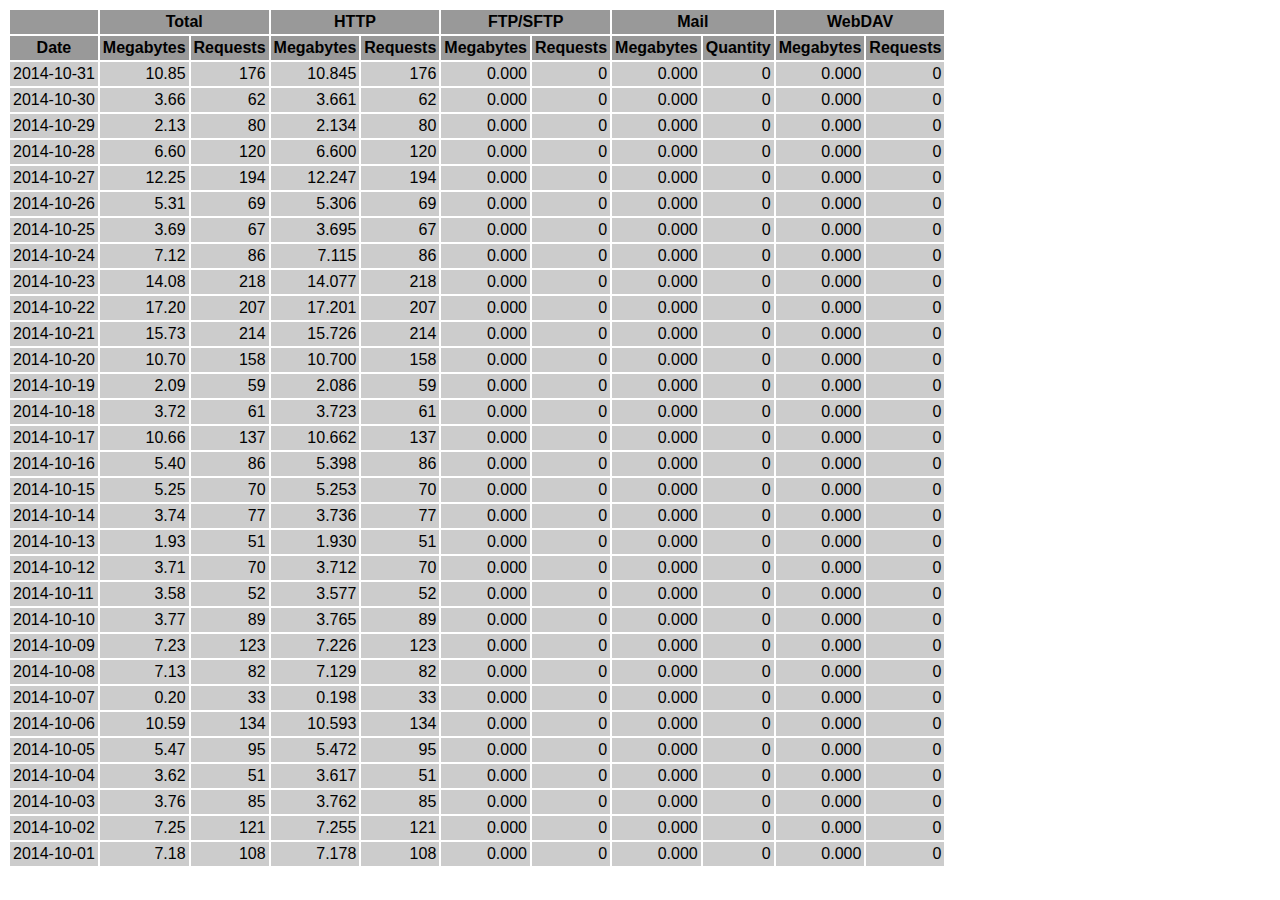
<file: logs/traffic.html/10.html>
<!DOCTYPE HTML PUBLIC "-//W3C//DTD HTML 4.01 Transitional//EN" "http://www.w3.org/TR/html4/loose.dtd">

<html>
<head>
<meta http-equiv="Content-Type" content="text/html; charset=utf-8">
<title>traffic.html</title>
<style type="text/css">
<!--
  em,h1,h2,h3,h4,h5,h6,form,input,br,hr,p,td,th,li,ul {
  font-family:Verdana,Arial,Helvetica,sans-serif; }

  td {color:#000000; background-color:#cccccc;}

  th {color:#000000; background-color:#999999;}
-->
</style>
</head>

<body bgcolor="#FFFFFF">

<table border="0" cellspacing="2" cellpadding="3">
<thead>
<tr>
<th></th>
<th colspan="2">Total</th>
<th colspan="2">HTTP</th>
<th colspan="2">FTP/SFTP</th>
<th colspan="2">Mail</th>
<th colspan="2">WebDAV</th>
</tr>
</thead>
<tbody>
<tr>
<th align="center">Date</th>
<th>Megabytes</th><th>Requests</th>
<th>Megabytes</th><th>Requests</th>
<th>Megabytes</th><th>Requests</th>
<th>Megabytes</th><th>Quantity</th>
<th>Megabytes</th><th>Requests</th>
</tr>
<tr>
<td>2014-10-31</td>
<td align="right">10.85</td><td align="right">176</td>
<td align=right>10.845</td><td align=right>176</td>
<td align=right>0.000</td><td align=right>0</td>
<td align=right>0.000</td><td align=right>0</td>
<td align=right>0.000</td><td align=right>0</td>
</tr>
<!-- 2014-10-31 10.845 176 10.845 176 0.000 0 0.000 0 0.000 0 -->
<tr>
<td>2014-10-30</td>
<td align="right">3.66</td><td align="right">62</td>
<td align=right>3.661</td><td align=right>62</td>
<td align=right>0.000</td><td align=right>0</td>
<td align=right>0.000</td><td align=right>0</td>
<td align=right>0.000</td><td align=right>0</td>
</tr>
<!-- 2014-10-30 3.661 62 3.661 62 0.000 0 0.000 0 0.000 0 -->
<tr>
<td>2014-10-29</td>
<td align="right">2.13</td><td align="right">80</td>
<td align=right>2.134</td><td align=right>80</td>
<td align=right>0.000</td><td align=right>0</td>
<td align=right>0.000</td><td align=right>0</td>
<td align=right>0.000</td><td align=right>0</td>
</tr>
<!-- 2014-10-29 2.134 80 2.134 80 0.000 0 0.000 0 0.000 0 -->
<tr>
<td>2014-10-28</td>
<td align="right">6.60</td><td align="right">120</td>
<td align=right>6.600</td><td align=right>120</td>
<td align=right>0.000</td><td align=right>0</td>
<td align=right>0.000</td><td align=right>0</td>
<td align=right>0.000</td><td align=right>0</td>
</tr>
<!-- 2014-10-28 6.600 120 6.600 120 0.000 0 0.000 0 0.000 0 -->
<tr>
<td>2014-10-27</td>
<td align="right">12.25</td><td align="right">194</td>
<td align=right>12.247</td><td align=right>194</td>
<td align=right>0.000</td><td align=right>0</td>
<td align=right>0.000</td><td align=right>0</td>
<td align=right>0.000</td><td align=right>0</td>
</tr>
<!-- 2014-10-27 12.247 194 12.247 194 0.000 0 0.000 0 0.000 0 -->
<tr>
<td>2014-10-26</td>
<td align="right">5.31</td><td align="right">69</td>
<td align=right>5.306</td><td align=right>69</td>
<td align=right>0.000</td><td align=right>0</td>
<td align=right>0.000</td><td align=right>0</td>
<td align=right>0.000</td><td align=right>0</td>
</tr>
<!-- 2014-10-26 5.306 69 5.306 69 0.000 0 0.000 0 0.000 0 -->
<tr>
<td>2014-10-25</td>
<td align="right">3.69</td><td align="right">67</td>
<td align=right>3.695</td><td align=right>67</td>
<td align=right>0.000</td><td align=right>0</td>
<td align=right>0.000</td><td align=right>0</td>
<td align=right>0.000</td><td align=right>0</td>
</tr>
<!-- 2014-10-25 3.695 67 3.695 67 0.000 0 0.000 0 0.000 0 -->
<tr>
<td>2014-10-24</td>
<td align="right">7.12</td><td align="right">86</td>
<td align=right>7.115</td><td align=right>86</td>
<td align=right>0.000</td><td align=right>0</td>
<td align=right>0.000</td><td align=right>0</td>
<td align=right>0.000</td><td align=right>0</td>
</tr>
<!-- 2014-10-24 7.115 86 7.115 86 0.000 0 0.000 0 0.000 0 -->
<tr>
<td>2014-10-23</td>
<td align="right">14.08</td><td align="right">218</td>
<td align=right>14.077</td><td align=right>218</td>
<td align=right>0.000</td><td align=right>0</td>
<td align=right>0.000</td><td align=right>0</td>
<td align=right>0.000</td><td align=right>0</td>
</tr>
<!-- 2014-10-23 14.077 218 14.077 218 0.000 0 0.000 0 0.000 0 -->
<tr>
<td>2014-10-22</td>
<td align="right">17.20</td><td align="right">207</td>
<td align=right>17.201</td><td align=right>207</td>
<td align=right>0.000</td><td align=right>0</td>
<td align=right>0.000</td><td align=right>0</td>
<td align=right>0.000</td><td align=right>0</td>
</tr>
<!-- 2014-10-22 17.201 207 17.201 207 0.000 0 0.000 0 0.000 0 -->
<tr>
<td>2014-10-21</td>
<td align="right">15.73</td><td align="right">214</td>
<td align=right>15.726</td><td align=right>214</td>
<td align=right>0.000</td><td align=right>0</td>
<td align=right>0.000</td><td align=right>0</td>
<td align=right>0.000</td><td align=right>0</td>
</tr>
<!-- 2014-10-21 15.726 214 15.726 214 0.000 0 0.000 0 0.000 0 -->
<tr>
<td>2014-10-20</td>
<td align="right">10.70</td><td align="right">158</td>
<td align=right>10.700</td><td align=right>158</td>
<td align=right>0.000</td><td align=right>0</td>
<td align=right>0.000</td><td align=right>0</td>
<td align=right>0.000</td><td align=right>0</td>
</tr>
<!-- 2014-10-20 10.700 158 10.700 158 0.000 0 0.000 0 0.000 0 -->
<tr>
<td>2014-10-19</td>
<td align="right">2.09</td><td align="right">59</td>
<td align=right>2.086</td><td align=right>59</td>
<td align=right>0.000</td><td align=right>0</td>
<td align=right>0.000</td><td align=right>0</td>
<td align=right>0.000</td><td align=right>0</td>
</tr>
<!-- 2014-10-19 2.086 59 2.086 59 0.000 0 0.000 0 0.000 0 -->
<tr>
<td>2014-10-18</td>
<td align="right">3.72</td><td align="right">61</td>
<td align=right>3.723</td><td align=right>61</td>
<td align=right>0.000</td><td align=right>0</td>
<td align=right>0.000</td><td align=right>0</td>
<td align=right>0.000</td><td align=right>0</td>
</tr>
<!-- 2014-10-18 3.723 61 3.723 61 0.000 0 0.000 0 0.000 0 -->
<tr>
<td>2014-10-17</td>
<td align="right">10.66</td><td align="right">137</td>
<td align=right>10.662</td><td align=right>137</td>
<td align=right>0.000</td><td align=right>0</td>
<td align=right>0.000</td><td align=right>0</td>
<td align=right>0.000</td><td align=right>0</td>
</tr>
<!-- 2014-10-17 10.662 137 10.662 137 0.000 0 0.000 0 0.000 0 -->
<tr>
<td>2014-10-16</td>
<td align="right">5.40</td><td align="right">86</td>
<td align=right>5.398</td><td align=right>86</td>
<td align=right>0.000</td><td align=right>0</td>
<td align=right>0.000</td><td align=right>0</td>
<td align=right>0.000</td><td align=right>0</td>
</tr>
<!-- 2014-10-16 5.398 86 5.398 86 0.000 0 0.000 0 0.000 0 -->
<tr>
<td>2014-10-15</td>
<td align="right">5.25</td><td align="right">70</td>
<td align=right>5.253</td><td align=right>70</td>
<td align=right>0.000</td><td align=right>0</td>
<td align=right>0.000</td><td align=right>0</td>
<td align=right>0.000</td><td align=right>0</td>
</tr>
<!-- 2014-10-15 5.253 70 5.253 70 0.000 0 0.000 0 0.000 0 -->
<tr>
<td>2014-10-14</td>
<td align="right">3.74</td><td align="right">77</td>
<td align=right>3.736</td><td align=right>77</td>
<td align=right>0.000</td><td align=right>0</td>
<td align=right>0.000</td><td align=right>0</td>
<td align=right>0.000</td><td align=right>0</td>
</tr>
<!-- 2014-10-14 3.736 77 3.736 77 0.000 0 0.000 0 0.000 0 -->
<tr>
<td>2014-10-13</td>
<td align="right">1.93</td><td align="right">51</td>
<td align=right>1.930</td><td align=right>51</td>
<td align=right>0.000</td><td align=right>0</td>
<td align=right>0.000</td><td align=right>0</td>
<td align=right>0.000</td><td align=right>0</td>
</tr>
<!-- 2014-10-13 1.930 51 1.930 51 0.000 0 0.000 0 0.000 0 -->
<tr>
<td>2014-10-12</td>
<td align="right">3.71</td><td align="right">70</td>
<td align=right>3.712</td><td align=right>70</td>
<td align=right>0.000</td><td align=right>0</td>
<td align=right>0.000</td><td align=right>0</td>
<td align=right>0.000</td><td align=right>0</td>
</tr>
<!-- 2014-10-12 3.712 70 3.712 70 0.000 0 0.000 0 0.000 0 -->
<tr>
<td>2014-10-11</td>
<td align="right">3.58</td><td align="right">52</td>
<td align=right>3.577</td><td align=right>52</td>
<td align=right>0.000</td><td align=right>0</td>
<td align=right>0.000</td><td align=right>0</td>
<td align=right>0.000</td><td align=right>0</td>
</tr>
<!-- 2014-10-11 3.577 52 3.577 52 0.000 0 0.000 0 0.000 0 -->
<tr>
<td>2014-10-10</td>
<td align="right">3.77</td><td align="right">89</td>
<td align=right>3.765</td><td align=right>89</td>
<td align=right>0.000</td><td align=right>0</td>
<td align=right>0.000</td><td align=right>0</td>
<td align=right>0.000</td><td align=right>0</td>
</tr>
<!-- 2014-10-10 3.765 89 3.765 89 0.000 0 0.000 0 0.000 0 -->
<tr>
<td>2014-10-09</td>
<td align="right">7.23</td><td align="right">123</td>
<td align=right>7.226</td><td align=right>123</td>
<td align=right>0.000</td><td align=right>0</td>
<td align=right>0.000</td><td align=right>0</td>
<td align=right>0.000</td><td align=right>0</td>
</tr>
<!-- 2014-10-09 7.226 123 7.226 123 0.000 0 0.000 0 0.000 0 -->
<tr>
<td>2014-10-08</td>
<td align="right">7.13</td><td align="right">82</td>
<td align=right>7.129</td><td align=right>82</td>
<td align=right>0.000</td><td align=right>0</td>
<td align=right>0.000</td><td align=right>0</td>
<td align=right>0.000</td><td align=right>0</td>
</tr>
<!-- 2014-10-08 7.129 82 7.129 82 0.000 0 0.000 0 0.000 0 -->
<tr>
<td>2014-10-07</td>
<td align="right">0.20</td><td align="right">33</td>
<td align=right>0.198</td><td align=right>33</td>
<td align=right>0.000</td><td align=right>0</td>
<td align=right>0.000</td><td align=right>0</td>
<td align=right>0.000</td><td align=right>0</td>
</tr>
<!-- 2014-10-07 0.198 33 0.198 33 0.000 0 0.000 0 0.000 0 -->
<tr>
<td>2014-10-06</td>
<td align="right">10.59</td><td align="right">134</td>
<td align=right>10.593</td><td align=right>134</td>
<td align=right>0.000</td><td align=right>0</td>
<td align=right>0.000</td><td align=right>0</td>
<td align=right>0.000</td><td align=right>0</td>
</tr>
<!-- 2014-10-06 10.593 134 10.593 134 0.000 0 0.000 0 0.000 0 -->
<tr>
<td>2014-10-05</td>
<td align="right">5.47</td><td align="right">95</td>
<td align=right>5.472</td><td align=right>95</td>
<td align=right>0.000</td><td align=right>0</td>
<td align=right>0.000</td><td align=right>0</td>
<td align=right>0.000</td><td align=right>0</td>
</tr>
<!-- 2014-10-05 5.472 95 5.472 95 0.000 0 0.000 0 0.000 0 -->
<tr>
<td>2014-10-04</td>
<td align="right">3.62</td><td align="right">51</td>
<td align=right>3.617</td><td align=right>51</td>
<td align=right>0.000</td><td align=right>0</td>
<td align=right>0.000</td><td align=right>0</td>
<td align=right>0.000</td><td align=right>0</td>
</tr>
<!-- 2014-10-04 3.617 51 3.617 51 0.000 0 0.000 0 0.000 0 -->
<tr>
<td>2014-10-03</td>
<td align="right">3.76</td><td align="right">85</td>
<td align=right>3.762</td><td align=right>85</td>
<td align=right>0.000</td><td align=right>0</td>
<td align=right>0.000</td><td align=right>0</td>
<td align=right>0.000</td><td align=right>0</td>
</tr>
<!-- 2014-10-03 3.762 85 3.762 85 0.000 0 0.000 0 0.000 0 -->
<tr>
<td>2014-10-02</td>
<td align="right">7.25</td><td align="right">121</td>
<td align=right>7.255</td><td align=right>121</td>
<td align=right>0.000</td><td align=right>0</td>
<td align=right>0.000</td><td align=right>0</td>
<td align=right>0.000</td><td align=right>0</td>
</tr>
<!-- 2014-10-02 7.255 121 7.255 121 0.000 0 0.000 0 0.000 0 -->
<tr>
<td>2014-10-01</td>
<td align="right">7.18</td><td align="right">108</td>
<td align=right>7.178</td><td align=right>108</td>
<td align=right>0.000</td><td align=right>0</td>
<td align=right>0.000</td><td align=right>0</td>
<td align=right>0.000</td><td align=right>0</td>
</tr>
<!-- 2014-10-01 7.178 108 7.178 108 0.000 0 0.000 0 0.000 0 -->
</tbody>
</table>

</body>
</html>
</file>
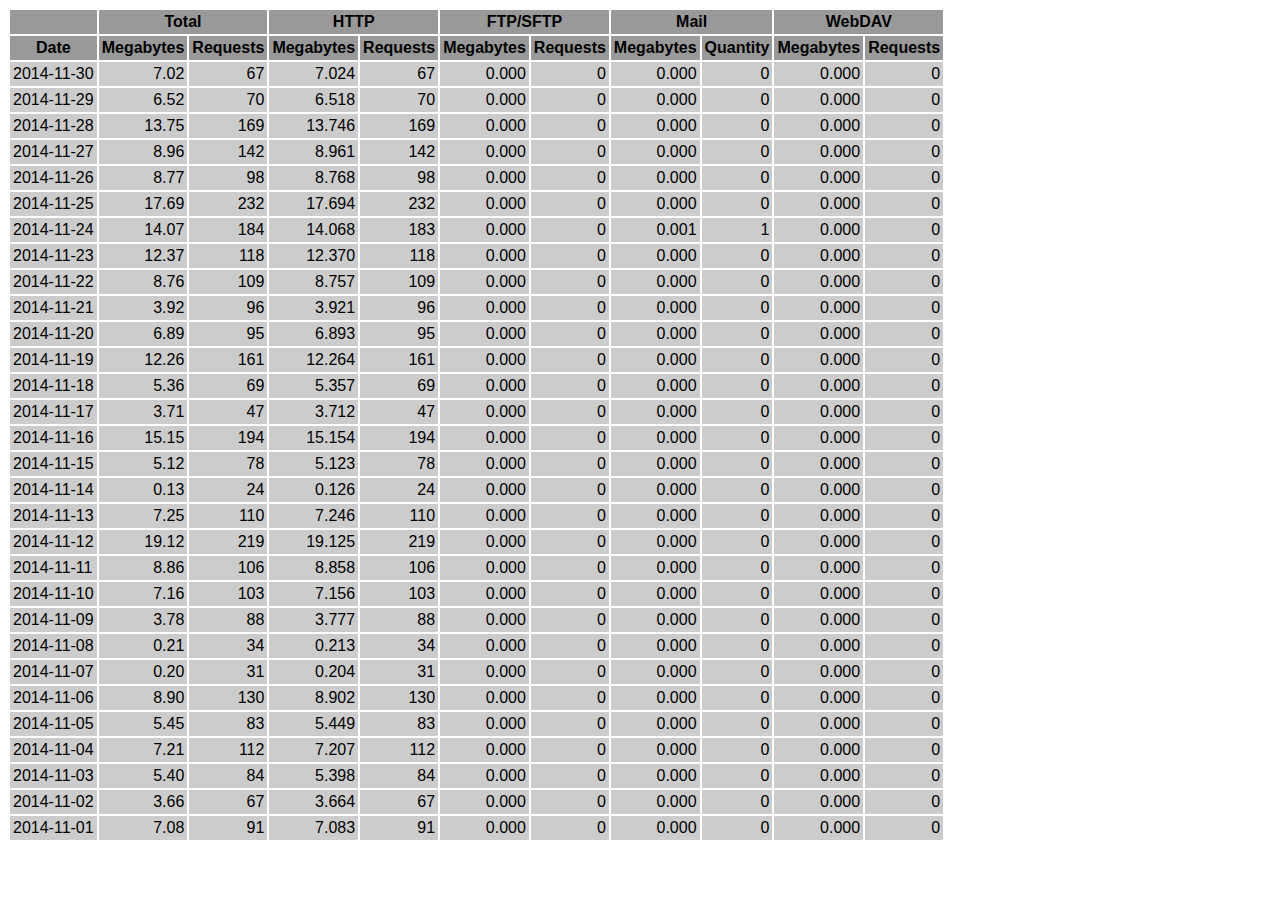
<file: logs/traffic.html/11.html>
<!DOCTYPE HTML PUBLIC "-//W3C//DTD HTML 4.01 Transitional//EN" "http://www.w3.org/TR/html4/loose.dtd">

<html>
<head>
<meta http-equiv="Content-Type" content="text/html; charset=utf-8">
<title>traffic.html</title>
<style type="text/css">
<!--
  em,h1,h2,h3,h4,h5,h6,form,input,br,hr,p,td,th,li,ul {
  font-family:Verdana,Arial,Helvetica,sans-serif; }

  td {color:#000000; background-color:#cccccc;}

  th {color:#000000; background-color:#999999;}
-->
</style>
</head>

<body bgcolor="#FFFFFF">

<table border="0" cellspacing="2" cellpadding="3">
<thead>
<tr>
<th></th>
<th colspan="2">Total</th>
<th colspan="2">HTTP</th>
<th colspan="2">FTP/SFTP</th>
<th colspan="2">Mail</th>
<th colspan="2">WebDAV</th>
</tr>
</thead>
<tbody>
<tr>
<th align="center">Date</th>
<th>Megabytes</th><th>Requests</th>
<th>Megabytes</th><th>Requests</th>
<th>Megabytes</th><th>Requests</th>
<th>Megabytes</th><th>Quantity</th>
<th>Megabytes</th><th>Requests</th>
</tr>
<tr>
<td>2014-11-30</td>
<td align="right">7.02</td><td align="right">67</td>
<td align=right>7.024</td><td align=right>67</td>
<td align=right>0.000</td><td align=right>0</td>
<td align=right>0.000</td><td align=right>0</td>
<td align=right>0.000</td><td align=right>0</td>
</tr>
<!-- 2014-11-30 7.024 67 7.024 67 0.000 0 0.000 0 0.000 0 -->
<tr>
<td>2014-11-29</td>
<td align="right">6.52</td><td align="right">70</td>
<td align=right>6.518</td><td align=right>70</td>
<td align=right>0.000</td><td align=right>0</td>
<td align=right>0.000</td><td align=right>0</td>
<td align=right>0.000</td><td align=right>0</td>
</tr>
<!-- 2014-11-29 6.518 70 6.518 70 0.000 0 0.000 0 0.000 0 -->
<tr>
<td>2014-11-28</td>
<td align="right">13.75</td><td align="right">169</td>
<td align=right>13.746</td><td align=right>169</td>
<td align=right>0.000</td><td align=right>0</td>
<td align=right>0.000</td><td align=right>0</td>
<td align=right>0.000</td><td align=right>0</td>
</tr>
<!-- 2014-11-28 13.746 169 13.746 169 0.000 0 0.000 0 0.000 0 -->
<tr>
<td>2014-11-27</td>
<td align="right">8.96</td><td align="right">142</td>
<td align=right>8.961</td><td align=right>142</td>
<td align=right>0.000</td><td align=right>0</td>
<td align=right>0.000</td><td align=right>0</td>
<td align=right>0.000</td><td align=right>0</td>
</tr>
<!-- 2014-11-27 8.961 142 8.961 142 0.000 0 0.000 0 0.000 0 -->
<tr>
<td>2014-11-26</td>
<td align="right">8.77</td><td align="right">98</td>
<td align=right>8.768</td><td align=right>98</td>
<td align=right>0.000</td><td align=right>0</td>
<td align=right>0.000</td><td align=right>0</td>
<td align=right>0.000</td><td align=right>0</td>
</tr>
<!-- 2014-11-26 8.768 98 8.768 98 0.000 0 0.000 0 0.000 0 -->
<tr>
<td>2014-11-25</td>
<td align="right">17.69</td><td align="right">232</td>
<td align=right>17.694</td><td align=right>232</td>
<td align=right>0.000</td><td align=right>0</td>
<td align=right>0.000</td><td align=right>0</td>
<td align=right>0.000</td><td align=right>0</td>
</tr>
<!-- 2014-11-25 17.694 232 17.694 232 0.000 0 0.000 0 0.000 0 -->
<tr>
<td>2014-11-24</td>
<td align="right">14.07</td><td align="right">184</td>
<td align=right>14.068</td><td align=right>183</td>
<td align=right>0.000</td><td align=right>0</td>
<td align=right>0.001</td><td align=right>1</td>
<td align=right>0.000</td><td align=right>0</td>
</tr>
<!-- 2014-11-24 14.069 184 14.068 183 0.000 0 0.001 1 0.000 0 -->
<tr>
<td>2014-11-23</td>
<td align="right">12.37</td><td align="right">118</td>
<td align=right>12.370</td><td align=right>118</td>
<td align=right>0.000</td><td align=right>0</td>
<td align=right>0.000</td><td align=right>0</td>
<td align=right>0.000</td><td align=right>0</td>
</tr>
<!-- 2014-11-23 12.370 118 12.370 118 0.000 0 0.000 0 0.000 0 -->
<tr>
<td>2014-11-22</td>
<td align="right">8.76</td><td align="right">109</td>
<td align=right>8.757</td><td align=right>109</td>
<td align=right>0.000</td><td align=right>0</td>
<td align=right>0.000</td><td align=right>0</td>
<td align=right>0.000</td><td align=right>0</td>
</tr>
<!-- 2014-11-22 8.757 109 8.757 109 0.000 0 0.000 0 0.000 0 -->
<tr>
<td>2014-11-21</td>
<td align="right">3.92</td><td align="right">96</td>
<td align=right>3.921</td><td align=right>96</td>
<td align=right>0.000</td><td align=right>0</td>
<td align=right>0.000</td><td align=right>0</td>
<td align=right>0.000</td><td align=right>0</td>
</tr>
<!-- 2014-11-21 3.921 96 3.921 96 0.000 0 0.000 0 0.000 0 -->
<tr>
<td>2014-11-20</td>
<td align="right">6.89</td><td align="right">95</td>
<td align=right>6.893</td><td align=right>95</td>
<td align=right>0.000</td><td align=right>0</td>
<td align=right>0.000</td><td align=right>0</td>
<td align=right>0.000</td><td align=right>0</td>
</tr>
<!-- 2014-11-20 6.893 95 6.893 95 0.000 0 0.000 0 0.000 0 -->
<tr>
<td>2014-11-19</td>
<td align="right">12.26</td><td align="right">161</td>
<td align=right>12.264</td><td align=right>161</td>
<td align=right>0.000</td><td align=right>0</td>
<td align=right>0.000</td><td align=right>0</td>
<td align=right>0.000</td><td align=right>0</td>
</tr>
<!-- 2014-11-19 12.264 161 12.264 161 0.000 0 0.000 0 0.000 0 -->
<tr>
<td>2014-11-18</td>
<td align="right">5.36</td><td align="right">69</td>
<td align=right>5.357</td><td align=right>69</td>
<td align=right>0.000</td><td align=right>0</td>
<td align=right>0.000</td><td align=right>0</td>
<td align=right>0.000</td><td align=right>0</td>
</tr>
<!-- 2014-11-18 5.357 69 5.357 69 0.000 0 0.000 0 0.000 0 -->
<tr>
<td>2014-11-17</td>
<td align="right">3.71</td><td align="right">47</td>
<td align=right>3.712</td><td align=right>47</td>
<td align=right>0.000</td><td align=right>0</td>
<td align=right>0.000</td><td align=right>0</td>
<td align=right>0.000</td><td align=right>0</td>
</tr>
<!-- 2014-11-17 3.712 47 3.712 47 0.000 0 0.000 0 0.000 0 -->
<tr>
<td>2014-11-16</td>
<td align="right">15.15</td><td align="right">194</td>
<td align=right>15.154</td><td align=right>194</td>
<td align=right>0.000</td><td align=right>0</td>
<td align=right>0.000</td><td align=right>0</td>
<td align=right>0.000</td><td align=right>0</td>
</tr>
<!-- 2014-11-16 15.154 194 15.154 194 0.000 0 0.000 0 0.000 0 -->
<tr>
<td>2014-11-15</td>
<td align="right">5.12</td><td align="right">78</td>
<td align=right>5.123</td><td align=right>78</td>
<td align=right>0.000</td><td align=right>0</td>
<td align=right>0.000</td><td align=right>0</td>
<td align=right>0.000</td><td align=right>0</td>
</tr>
<!-- 2014-11-15 5.123 78 5.123 78 0.000 0 0.000 0 0.000 0 -->
<tr>
<td>2014-11-14</td>
<td align="right">0.13</td><td align="right">24</td>
<td align=right>0.126</td><td align=right>24</td>
<td align=right>0.000</td><td align=right>0</td>
<td align=right>0.000</td><td align=right>0</td>
<td align=right>0.000</td><td align=right>0</td>
</tr>
<!-- 2014-11-14 0.126 24 0.126 24 0.000 0 0.000 0 0.000 0 -->
<tr>
<td>2014-11-13</td>
<td align="right">7.25</td><td align="right">110</td>
<td align=right>7.246</td><td align=right>110</td>
<td align=right>0.000</td><td align=right>0</td>
<td align=right>0.000</td><td align=right>0</td>
<td align=right>0.000</td><td align=right>0</td>
</tr>
<!-- 2014-11-13 7.246 110 7.246 110 0.000 0 0.000 0 0.000 0 -->
<tr>
<td>2014-11-12</td>
<td align="right">19.12</td><td align="right">219</td>
<td align=right>19.125</td><td align=right>219</td>
<td align=right>0.000</td><td align=right>0</td>
<td align=right>0.000</td><td align=right>0</td>
<td align=right>0.000</td><td align=right>0</td>
</tr>
<!-- 2014-11-12 19.125 219 19.125 219 0.000 0 0.000 0 0.000 0 -->
<tr>
<td>2014-11-11</td>
<td align="right">8.86</td><td align="right">106</td>
<td align=right>8.858</td><td align=right>106</td>
<td align=right>0.000</td><td align=right>0</td>
<td align=right>0.000</td><td align=right>0</td>
<td align=right>0.000</td><td align=right>0</td>
</tr>
<!-- 2014-11-11 8.858 106 8.858 106 0.000 0 0.000 0 0.000 0 -->
<tr>
<td>2014-11-10</td>
<td align="right">7.16</td><td align="right">103</td>
<td align=right>7.156</td><td align=right>103</td>
<td align=right>0.000</td><td align=right>0</td>
<td align=right>0.000</td><td align=right>0</td>
<td align=right>0.000</td><td align=right>0</td>
</tr>
<!-- 2014-11-10 7.156 103 7.156 103 0.000 0 0.000 0 0.000 0 -->
<tr>
<td>2014-11-09</td>
<td align="right">3.78</td><td align="right">88</td>
<td align=right>3.777</td><td align=right>88</td>
<td align=right>0.000</td><td align=right>0</td>
<td align=right>0.000</td><td align=right>0</td>
<td align=right>0.000</td><td align=right>0</td>
</tr>
<!-- 2014-11-09 3.777 88 3.777 88 0.000 0 0.000 0 0.000 0 -->
<tr>
<td>2014-11-08</td>
<td align="right">0.21</td><td align="right">34</td>
<td align=right>0.213</td><td align=right>34</td>
<td align=right>0.000</td><td align=right>0</td>
<td align=right>0.000</td><td align=right>0</td>
<td align=right>0.000</td><td align=right>0</td>
</tr>
<!-- 2014-11-08 0.213 34 0.213 34 0.000 0 0.000 0 0.000 0 -->
<tr>
<td>2014-11-07</td>
<td align="right">0.20</td><td align="right">31</td>
<td align=right>0.204</td><td align=right>31</td>
<td align=right>0.000</td><td align=right>0</td>
<td align=right>0.000</td><td align=right>0</td>
<td align=right>0.000</td><td align=right>0</td>
</tr>
<!-- 2014-11-07 0.204 31 0.204 31 0.000 0 0.000 0 0.000 0 -->
<tr>
<td>2014-11-06</td>
<td align="right">8.90</td><td align="right">130</td>
<td align=right>8.902</td><td align=right>130</td>
<td align=right>0.000</td><td align=right>0</td>
<td align=right>0.000</td><td align=right>0</td>
<td align=right>0.000</td><td align=right>0</td>
</tr>
<!-- 2014-11-06 8.902 130 8.902 130 0.000 0 0.000 0 0.000 0 -->
<tr>
<td>2014-11-05</td>
<td align="right">5.45</td><td align="right">83</td>
<td align=right>5.449</td><td align=right>83</td>
<td align=right>0.000</td><td align=right>0</td>
<td align=right>0.000</td><td align=right>0</td>
<td align=right>0.000</td><td align=right>0</td>
</tr>
<!-- 2014-11-05 5.449 83 5.449 83 0.000 0 0.000 0 0.000 0 -->
<tr>
<td>2014-11-04</td>
<td align="right">7.21</td><td align="right">112</td>
<td align=right>7.207</td><td align=right>112</td>
<td align=right>0.000</td><td align=right>0</td>
<td align=right>0.000</td><td align=right>0</td>
<td align=right>0.000</td><td align=right>0</td>
</tr>
<!-- 2014-11-04 7.207 112 7.207 112 0.000 0 0.000 0 0.000 0 -->
<tr>
<td>2014-11-03</td>
<td align="right">5.40</td><td align="right">84</td>
<td align=right>5.398</td><td align=right>84</td>
<td align=right>0.000</td><td align=right>0</td>
<td align=right>0.000</td><td align=right>0</td>
<td align=right>0.000</td><td align=right>0</td>
</tr>
<!-- 2014-11-03 5.398 84 5.398 84 0.000 0 0.000 0 0.000 0 -->
<tr>
<td>2014-11-02</td>
<td align="right">3.66</td><td align="right">67</td>
<td align=right>3.664</td><td align=right>67</td>
<td align=right>0.000</td><td align=right>0</td>
<td align=right>0.000</td><td align=right>0</td>
<td align=right>0.000</td><td align=right>0</td>
</tr>
<!-- 2014-11-02 3.664 67 3.664 67 0.000 0 0.000 0 0.000 0 -->
<tr>
<td>2014-11-01</td>
<td align="right">7.08</td><td align="right">91</td>
<td align=right>7.083</td><td align=right>91</td>
<td align=right>0.000</td><td align=right>0</td>
<td align=right>0.000</td><td align=right>0</td>
<td align=right>0.000</td><td align=right>0</td>
</tr>
<!-- 2014-11-01 7.083 91 7.083 91 0.000 0 0.000 0 0.000 0 -->
</tbody>
</table>

</body>
</html>
</file>
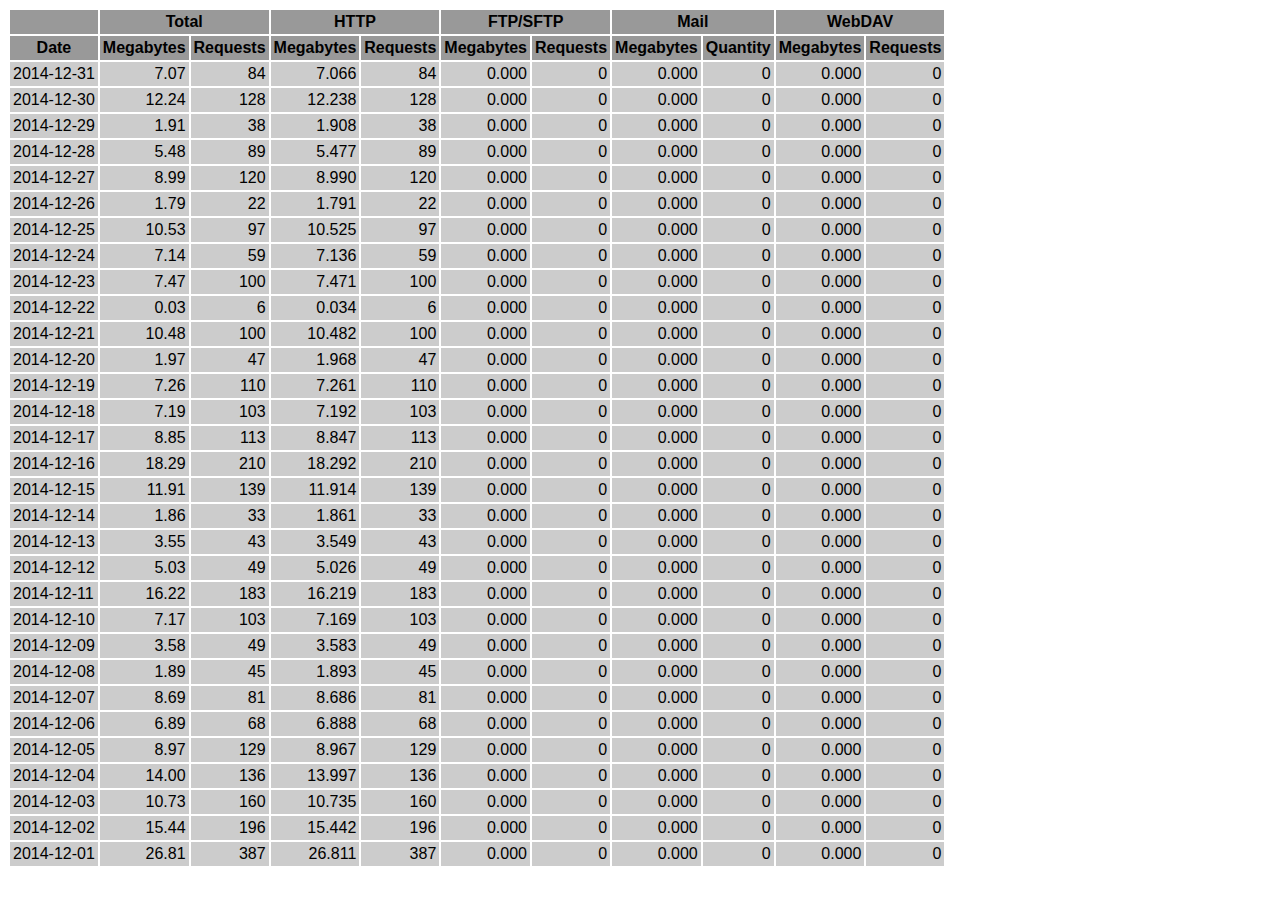
<file: logs/traffic.html/12.html>
<!DOCTYPE HTML PUBLIC "-//W3C//DTD HTML 4.01 Transitional//EN" "http://www.w3.org/TR/html4/loose.dtd">

<html>
<head>
<meta http-equiv="Content-Type" content="text/html; charset=utf-8">
<title>traffic.html</title>
<style type="text/css">
<!--
  em,h1,h2,h3,h4,h5,h6,form,input,br,hr,p,td,th,li,ul {
  font-family:Verdana,Arial,Helvetica,sans-serif; }

  td {color:#000000; background-color:#cccccc;}

  th {color:#000000; background-color:#999999;}
-->
</style>
</head>

<body bgcolor="#FFFFFF">

<table border="0" cellspacing="2" cellpadding="3">
<thead>
<tr>
<th></th>
<th colspan="2">Total</th>
<th colspan="2">HTTP</th>
<th colspan="2">FTP/SFTP</th>
<th colspan="2">Mail</th>
<th colspan="2">WebDAV</th>
</tr>
</thead>
<tbody>
<tr>
<th align="center">Date</th>
<th>Megabytes</th><th>Requests</th>
<th>Megabytes</th><th>Requests</th>
<th>Megabytes</th><th>Requests</th>
<th>Megabytes</th><th>Quantity</th>
<th>Megabytes</th><th>Requests</th>
</tr>
<tr>
<td>2014-12-31</td>
<td align="right">7.07</td><td align="right">84</td>
<td align=right>7.066</td><td align=right>84</td>
<td align=right>0.000</td><td align=right>0</td>
<td align=right>0.000</td><td align=right>0</td>
<td align=right>0.000</td><td align=right>0</td>
</tr>
<!-- 2014-12-31 7.066 84 7.066 84 0.000 0 0.000 0 0.000 0 -->
<tr>
<td>2014-12-30</td>
<td align="right">12.24</td><td align="right">128</td>
<td align=right>12.238</td><td align=right>128</td>
<td align=right>0.000</td><td align=right>0</td>
<td align=right>0.000</td><td align=right>0</td>
<td align=right>0.000</td><td align=right>0</td>
</tr>
<!-- 2014-12-30 12.238 128 12.238 128 0.000 0 0.000 0 0.000 0 -->
<tr>
<td>2014-12-29</td>
<td align="right">1.91</td><td align="right">38</td>
<td align=right>1.908</td><td align=right>38</td>
<td align=right>0.000</td><td align=right>0</td>
<td align=right>0.000</td><td align=right>0</td>
<td align=right>0.000</td><td align=right>0</td>
</tr>
<!-- 2014-12-29 1.908 38 1.908 38 0.000 0 0.000 0 0.000 0 -->
<tr>
<td>2014-12-28</td>
<td align="right">5.48</td><td align="right">89</td>
<td align=right>5.477</td><td align=right>89</td>
<td align=right>0.000</td><td align=right>0</td>
<td align=right>0.000</td><td align=right>0</td>
<td align=right>0.000</td><td align=right>0</td>
</tr>
<!-- 2014-12-28 5.477 89 5.477 89 0.000 0 0.000 0 0.000 0 -->
<tr>
<td>2014-12-27</td>
<td align="right">8.99</td><td align="right">120</td>
<td align=right>8.990</td><td align=right>120</td>
<td align=right>0.000</td><td align=right>0</td>
<td align=right>0.000</td><td align=right>0</td>
<td align=right>0.000</td><td align=right>0</td>
</tr>
<!-- 2014-12-27 8.990 120 8.990 120 0.000 0 0.000 0 0.000 0 -->
<tr>
<td>2014-12-26</td>
<td align="right">1.79</td><td align="right">22</td>
<td align=right>1.791</td><td align=right>22</td>
<td align=right>0.000</td><td align=right>0</td>
<td align=right>0.000</td><td align=right>0</td>
<td align=right>0.000</td><td align=right>0</td>
</tr>
<!-- 2014-12-26 1.791 22 1.791 22 0.000 0 0.000 0 0.000 0 -->
<tr>
<td>2014-12-25</td>
<td align="right">10.53</td><td align="right">97</td>
<td align=right>10.525</td><td align=right>97</td>
<td align=right>0.000</td><td align=right>0</td>
<td align=right>0.000</td><td align=right>0</td>
<td align=right>0.000</td><td align=right>0</td>
</tr>
<!-- 2014-12-25 10.525 97 10.525 97 0.000 0 0.000 0 0.000 0 -->
<tr>
<td>2014-12-24</td>
<td align="right">7.14</td><td align="right">59</td>
<td align=right>7.136</td><td align=right>59</td>
<td align=right>0.000</td><td align=right>0</td>
<td align=right>0.000</td><td align=right>0</td>
<td align=right>0.000</td><td align=right>0</td>
</tr>
<!-- 2014-12-24 7.136 59 7.136 59 0.000 0 0.000 0 0.000 0 -->
<tr>
<td>2014-12-23</td>
<td align="right">7.47</td><td align="right">100</td>
<td align=right>7.471</td><td align=right>100</td>
<td align=right>0.000</td><td align=right>0</td>
<td align=right>0.000</td><td align=right>0</td>
<td align=right>0.000</td><td align=right>0</td>
</tr>
<!-- 2014-12-23 7.471 100 7.471 100 0.000 0 0.000 0 0.000 0 -->
<tr>
<td>2014-12-22</td>
<td align="right">0.03</td><td align="right">6</td>
<td align=right>0.034</td><td align=right>6</td>
<td align=right>0.000</td><td align=right>0</td>
<td align=right>0.000</td><td align=right>0</td>
<td align=right>0.000</td><td align=right>0</td>
</tr>
<!-- 2014-12-22 0.034 6 0.034 6 0.000 0 0.000 0 0.000 0 -->
<tr>
<td>2014-12-21</td>
<td align="right">10.48</td><td align="right">100</td>
<td align=right>10.482</td><td align=right>100</td>
<td align=right>0.000</td><td align=right>0</td>
<td align=right>0.000</td><td align=right>0</td>
<td align=right>0.000</td><td align=right>0</td>
</tr>
<!-- 2014-12-21 10.482 100 10.482 100 0.000 0 0.000 0 0.000 0 -->
<tr>
<td>2014-12-20</td>
<td align="right">1.97</td><td align="right">47</td>
<td align=right>1.968</td><td align=right>47</td>
<td align=right>0.000</td><td align=right>0</td>
<td align=right>0.000</td><td align=right>0</td>
<td align=right>0.000</td><td align=right>0</td>
</tr>
<!-- 2014-12-20 1.968 47 1.968 47 0.000 0 0.000 0 0.000 0 -->
<tr>
<td>2014-12-19</td>
<td align="right">7.26</td><td align="right">110</td>
<td align=right>7.261</td><td align=right>110</td>
<td align=right>0.000</td><td align=right>0</td>
<td align=right>0.000</td><td align=right>0</td>
<td align=right>0.000</td><td align=right>0</td>
</tr>
<!-- 2014-12-19 7.261 110 7.261 110 0.000 0 0.000 0 0.000 0 -->
<tr>
<td>2014-12-18</td>
<td align="right">7.19</td><td align="right">103</td>
<td align=right>7.192</td><td align=right>103</td>
<td align=right>0.000</td><td align=right>0</td>
<td align=right>0.000</td><td align=right>0</td>
<td align=right>0.000</td><td align=right>0</td>
</tr>
<!-- 2014-12-18 7.192 103 7.192 103 0.000 0 0.000 0 0.000 0 -->
<tr>
<td>2014-12-17</td>
<td align="right">8.85</td><td align="right">113</td>
<td align=right>8.847</td><td align=right>113</td>
<td align=right>0.000</td><td align=right>0</td>
<td align=right>0.000</td><td align=right>0</td>
<td align=right>0.000</td><td align=right>0</td>
</tr>
<!-- 2014-12-17 8.847 113 8.847 113 0.000 0 0.000 0 0.000 0 -->
<tr>
<td>2014-12-16</td>
<td align="right">18.29</td><td align="right">210</td>
<td align=right>18.292</td><td align=right>210</td>
<td align=right>0.000</td><td align=right>0</td>
<td align=right>0.000</td><td align=right>0</td>
<td align=right>0.000</td><td align=right>0</td>
</tr>
<!-- 2014-12-16 18.292 210 18.292 210 0.000 0 0.000 0 0.000 0 -->
<tr>
<td>2014-12-15</td>
<td align="right">11.91</td><td align="right">139</td>
<td align=right>11.914</td><td align=right>139</td>
<td align=right>0.000</td><td align=right>0</td>
<td align=right>0.000</td><td align=right>0</td>
<td align=right>0.000</td><td align=right>0</td>
</tr>
<!-- 2014-12-15 11.914 139 11.914 139 0.000 0 0.000 0 0.000 0 -->
<tr>
<td>2014-12-14</td>
<td align="right">1.86</td><td align="right">33</td>
<td align=right>1.861</td><td align=right>33</td>
<td align=right>0.000</td><td align=right>0</td>
<td align=right>0.000</td><td align=right>0</td>
<td align=right>0.000</td><td align=right>0</td>
</tr>
<!-- 2014-12-14 1.861 33 1.861 33 0.000 0 0.000 0 0.000 0 -->
<tr>
<td>2014-12-13</td>
<td align="right">3.55</td><td align="right">43</td>
<td align=right>3.549</td><td align=right>43</td>
<td align=right>0.000</td><td align=right>0</td>
<td align=right>0.000</td><td align=right>0</td>
<td align=right>0.000</td><td align=right>0</td>
</tr>
<!-- 2014-12-13 3.549 43 3.549 43 0.000 0 0.000 0 0.000 0 -->
<tr>
<td>2014-12-12</td>
<td align="right">5.03</td><td align="right">49</td>
<td align=right>5.026</td><td align=right>49</td>
<td align=right>0.000</td><td align=right>0</td>
<td align=right>0.000</td><td align=right>0</td>
<td align=right>0.000</td><td align=right>0</td>
</tr>
<!-- 2014-12-12 5.026 49 5.026 49 0.000 0 0.000 0 0.000 0 -->
<tr>
<td>2014-12-11</td>
<td align="right">16.22</td><td align="right">183</td>
<td align=right>16.219</td><td align=right>183</td>
<td align=right>0.000</td><td align=right>0</td>
<td align=right>0.000</td><td align=right>0</td>
<td align=right>0.000</td><td align=right>0</td>
</tr>
<!-- 2014-12-11 16.219 183 16.219 183 0.000 0 0.000 0 0.000 0 -->
<tr>
<td>2014-12-10</td>
<td align="right">7.17</td><td align="right">103</td>
<td align=right>7.169</td><td align=right>103</td>
<td align=right>0.000</td><td align=right>0</td>
<td align=right>0.000</td><td align=right>0</td>
<td align=right>0.000</td><td align=right>0</td>
</tr>
<!-- 2014-12-10 7.169 103 7.169 103 0.000 0 0.000 0 0.000 0 -->
<tr>
<td>2014-12-09</td>
<td align="right">3.58</td><td align="right">49</td>
<td align=right>3.583</td><td align=right>49</td>
<td align=right>0.000</td><td align=right>0</td>
<td align=right>0.000</td><td align=right>0</td>
<td align=right>0.000</td><td align=right>0</td>
</tr>
<!-- 2014-12-09 3.583 49 3.583 49 0.000 0 0.000 0 0.000 0 -->
<tr>
<td>2014-12-08</td>
<td align="right">1.89</td><td align="right">45</td>
<td align=right>1.893</td><td align=right>45</td>
<td align=right>0.000</td><td align=right>0</td>
<td align=right>0.000</td><td align=right>0</td>
<td align=right>0.000</td><td align=right>0</td>
</tr>
<!-- 2014-12-08 1.893 45 1.893 45 0.000 0 0.000 0 0.000 0 -->
<tr>
<td>2014-12-07</td>
<td align="right">8.69</td><td align="right">81</td>
<td align=right>8.686</td><td align=right>81</td>
<td align=right>0.000</td><td align=right>0</td>
<td align=right>0.000</td><td align=right>0</td>
<td align=right>0.000</td><td align=right>0</td>
</tr>
<!-- 2014-12-07 8.686 81 8.686 81 0.000 0 0.000 0 0.000 0 -->
<tr>
<td>2014-12-06</td>
<td align="right">6.89</td><td align="right">68</td>
<td align=right>6.888</td><td align=right>68</td>
<td align=right>0.000</td><td align=right>0</td>
<td align=right>0.000</td><td align=right>0</td>
<td align=right>0.000</td><td align=right>0</td>
</tr>
<!-- 2014-12-06 6.888 68 6.888 68 0.000 0 0.000 0 0.000 0 -->
<tr>
<td>2014-12-05</td>
<td align="right">8.97</td><td align="right">129</td>
<td align=right>8.967</td><td align=right>129</td>
<td align=right>0.000</td><td align=right>0</td>
<td align=right>0.000</td><td align=right>0</td>
<td align=right>0.000</td><td align=right>0</td>
</tr>
<!-- 2014-12-05 8.967 129 8.967 129 0.000 0 0.000 0 0.000 0 -->
<tr>
<td>2014-12-04</td>
<td align="right">14.00</td><td align="right">136</td>
<td align=right>13.997</td><td align=right>136</td>
<td align=right>0.000</td><td align=right>0</td>
<td align=right>0.000</td><td align=right>0</td>
<td align=right>0.000</td><td align=right>0</td>
</tr>
<!-- 2014-12-04 13.997 136 13.997 136 0.000 0 0.000 0 0.000 0 -->
<tr>
<td>2014-12-03</td>
<td align="right">10.73</td><td align="right">160</td>
<td align=right>10.735</td><td align=right>160</td>
<td align=right>0.000</td><td align=right>0</td>
<td align=right>0.000</td><td align=right>0</td>
<td align=right>0.000</td><td align=right>0</td>
</tr>
<!-- 2014-12-03 10.735 160 10.735 160 0.000 0 0.000 0 0.000 0 -->
<tr>
<td>2014-12-02</td>
<td align="right">15.44</td><td align="right">196</td>
<td align=right>15.442</td><td align=right>196</td>
<td align=right>0.000</td><td align=right>0</td>
<td align=right>0.000</td><td align=right>0</td>
<td align=right>0.000</td><td align=right>0</td>
</tr>
<!-- 2014-12-02 15.442 196 15.442 196 0.000 0 0.000 0 0.000 0 -->
<tr>
<td>2014-12-01</td>
<td align="right">26.81</td><td align="right">387</td>
<td align=right>26.811</td><td align=right>387</td>
<td align=right>0.000</td><td align=right>0</td>
<td align=right>0.000</td><td align=right>0</td>
<td align=right>0.000</td><td align=right>0</td>
</tr>
<!-- 2014-12-01 26.811 387 26.811 387 0.000 0 0.000 0 0.000 0 -->
</tbody>
</table>

</body>
</html>
</file>
<file: styles/components/components.css>
/**
*
* Main Stylesheet For Visual Style Guide
*
**/
/**
*
* Utils
*
**/
/*==========  VARIABLES  ==========*/
/*==========  FUNCTIONS  ==========*/
/*==========  MIXINS  ==========*/
/*! normalize.css v3.0.1 | MIT License | git.io/normalize */
/**
 * 1. Set default font family to sans-serif.
 * 2. Prevent iOS text size adjust after orientation change, without disabling
 *    user zoom.
 */
html {
  font-family: sans-serif;
  /* 1 */
  -ms-text-size-adjust: 100%;
  /* 2 */
  -webkit-text-size-adjust: 100%;
  /* 2 */
}

/**
 * Remove default margin.
 */
body {
  margin: 0;
}

/* HTML5 display definitions
   ========================================================================== */
/**
 * Correct `block` display not defined for any HTML5 element in IE 8/9.
 * Correct `block` display not defined for `details` or `summary` in IE 10/11 and Firefox.
 * Correct `block` display not defined for `main` in IE 11.
 */
article,
aside,
details,
figcaption,
figure,
footer,
header,
main,
nav,
section,
summary {
  display: block;
}

/**
 * 1. Correct `inline-block` display not defined in IE 8/9.
 * 2. Normalize vertical alignment of `progress` in Chrome, Firefox, and Opera.
 */
audio,
canvas,
progress,
video {
  display: inline-block;
  /* 1 */
  vertical-align: baseline;
  /* 2 */
}

/**
 * Prevent modern browsers from displaying `audio` without controls.
 * Remove excess height in iOS 5 devices.
 */
audio:not([controls]) {
  display: none;
  height: 0;
}

/**
 * Address `[hidden]` styling not present in IE 8/9/10.
 * Hide the `template` element in IE 8/9/11, Safari, and Firefox < 22.
 */
[hidden],
template {
  display: none;
}

/* Links
   ========================================================================== */
/**
 * Remove the gray background color from active links in IE 10.
 */
a {
  background: transparent;
}

/**
 * Improve readability when focused and also mouse hovered in all browsers.
 */
a:active,
a:hover {
  outline: 0;
}

/* Text-level semantics
   ========================================================================== */
/**
 * Address styling not present in IE 8/9/10/11, Safari, and Chrome.
 */
abbr[title] {
  border-bottom: 1px dotted;
}

/**
 * Address style set to `bolder` in Firefox 4+, Safari, and Chrome.
 */
b,
strong {
  font-weight: bold;
}

/**
 * Address styling not present in Safari and Chrome.
 */
dfn {
  font-style: italic;
}

/**
 * Address styling not present in IE 8/9.
 */
mark {
  background: #ff0;
  color: #000;
}

/**
 * Prevent `sub` and `sup` affecting `line-height` in all browsers.
 */
sub,
sup {
  font-size: 75%;
  line-height: 0;
  position: relative;
  vertical-align: baseline;
}

sup {
  top: -0.5em;
}

sub {
  bottom: -0.25em;
}

/* Embedded content
   ========================================================================== */
/**
 * Remove border when inside `a` element in IE 8/9/10.
 */
img {
  border: 0;
}

/**
 * Correct overflow not hidden in IE 9/10/11.
 */
svg:not(:root) {
  overflow: hidden;
}

/* Grouping content
   ========================================================================== */
/**
 * Remove margin
 */
figure {
  margin: 0;
}

/**
 * Address differences between Firefox and other browsers.
 */
hr {
  box-sizing: content-box;
  height: 0;
}

/**
 * Contain overflow in all browsers.
 */
pre {
  overflow: auto;
}

/**
 * Address odd `em`-unit font size rendering in all browsers.
 */
code,
kbd,
pre,
samp {
  font-family: monospace, monospace;
  font-size: 1em;
}

/* Forms
   ========================================================================== */
/**
 * Known limitation: by default, Chrome and Safari on OS X allow very limited
 * styling of `select`, unless a `border` property is set.
 */
/**
 * 1. Correct color not being inherited.
 *    Known issue: affects color of disabled elements.
 * 2. Correct font properties not being inherited.
 * 3. Address margins set differently in Firefox 4+, Safari, and Chrome.
 */
button,
input,
optgroup,
select,
textarea {
  color: inherit;
  /* 1 */
  font: inherit;
  /* 2 */
  margin: 0;
  /* 3 */
}

/**
 * Address `overflow` set to `hidden` in IE 8/9/10/11.
 */
button {
  overflow: visible;
}

/**
 * Address inconsistent `text-transform` inheritance for `button` and `select`.
 * All other form control elements do not inherit `text-transform` values.
 * Correct `button` style inheritance in Firefox, IE 8/9/10/11, and Opera.
 * Correct `select` style inheritance in Firefox.
 */
button,
select {
  text-transform: none;
}

/**
 * 1. Avoid the WebKit bug in Android 4.0.* where (2) destroys native `audio`
 *    and `video` controls.
 * 2. Correct inability to style clickable `input` types in iOS.
 * 3. Improve usability and consistency of cursor style between image-type
 *    `input` and others.
 */
button,
html input[type="button"],
input[type="reset"],
input[type="submit"] {
  -webkit-appearance: button;
  /* 2 */
  cursor: pointer;
  /* 3 */
}

/**
 * Re-set default cursor for disabled elements.
 */
button[disabled],
html input[disabled] {
  cursor: default;
}

/**
 * Remove inner padding and border in Firefox 4+.
 */
button::-moz-focus-inner,
input::-moz-focus-inner {
  border: 0;
  padding: 0;
}

/**
 * Address Firefox 4+ setting `line-height` on `input` using `!important` in
 * the UA stylesheet.
 */
input {
  line-height: normal;
}

/**
 * It's recommended that you don't attempt to style these elements.
 * Firefox's implementation doesn't respect box-sizing, padding, or width.
 *
 * 1. Address box sizing set to `content-box` in IE 8/9/10.
 * 2. Remove excess padding in IE 8/9/10.
 */
input[type="checkbox"],
input[type="radio"] {
  box-sizing: border-box;
  /* 1 */
  padding: 0;
  /* 2 */
}

/**
 * Fix the cursor style for Chrome's increment/decrement buttons. For certain
 * `font-size` values of the `input`, it causes the cursor style of the
 * decrement button to change from `default` to `text`.
 */
input[type="number"]::-webkit-inner-spin-button,
input[type="number"]::-webkit-outer-spin-button {
  height: auto;
}

/**
 * 1. Address `appearance` set to `searchfield` in Safari and Chrome.
 * 2. Address `box-sizing` set to `border-box` in Safari and Chrome
 *    (include `-moz` to future-proof).
 */
input[type="search"] {
  -webkit-appearance: textfield;
  /* 1 */
  /* 2 */
  box-sizing: content-box;
}

/**
 * Remove inner padding and search cancel button in Safari and Chrome on OS X.
 * Safari (but not Chrome) clips the cancel button when the search input has
 * padding (and `textfield` appearance).
 */
input[type="search"]::-webkit-search-cancel-button,
input[type="search"]::-webkit-search-decoration {
  -webkit-appearance: none;
}

/**
 * 1. Correct `color` not being inherited in IE 8/9/10/11.
 * 2. Remove padding so people aren't caught out if they zero out fieldsets.
 */
legend {
  border: 0;
  /* 1 */
  padding: 0;
  /* 2 */
}

/**
 * Remove default vertical scrollbar in IE 8/9/10/11.
 */
textarea {
  overflow: auto;
}

/**
 * Don't inherit the `font-weight` (applied by a rule above).
 * NOTE: the default cannot safely be changed in Chrome and Safari on OS X.
 */
optgroup {
  font-weight: bold;
}

/* Tables
   ========================================================================== */
/**
 * Remove most spacing between table cells.
 */
table {
  border-collapse: collapse;
  border-spacing: 0;
}

td,
th {
  padding: 0;
}

/* Blockquote
   ========================================================================== */
blockquote {
  margin: 0;
}

/**
*
* Global
*
**/
*, *::before, *::after {
  box-sizing: border-box;
}

html, body, button {
  -webkit-font-smoothing: antialiased;
  font-smoothing: antialiased;
}

body {
  font-family: Helvetica, Arial, sans-serif;
  font-size: 16px;
  line-height: 1.6250em;
  /* 26px */
  font-weight: 300;
  color: #404040;
  position: relative;
}
body::after {
  content: "";
  position: absolute;
  top: 0;
  left: 0;
  bottom: 0;
  right: 0;
  width: 100%;
  z-index: 9;
  display: none;
  background-image: -webkit-linear-gradient(top, rgba(0, 0, 0, 0.15) 95%, rgba(0, 0, 0, 0.15) 100%);
  background-image: linear-gradient(to bottom, rgba(0, 0, 0, 0.15) 95%, rgba(0, 0, 0, 0.15) 100%);
  background-size: 100% 26px;
}
body.debug::after {
  display: block;
  pointer-events: none;
}

pre {
  background: #f0f0f0;
  padding: 13px;
}

.main-container {
  box-sizing: content-box;
  position: relative;
  padding-left: 5%;
  padding-right: 5%;
  margin-left: auto;
  margin-right: auto;
}
@media only screen and (min-width: 620px) {
  .main-container {
    padding-left: 4.8%;
    padding-right: 4.8%;
    max-width: 688px;
  }
}
@media only screen and (min-width: 800px) {
  .main-container {
    padding-left: 4.4%;
    padding-right: 4.4%;
    max-width: 864px;
  }
}

.container {
  box-sizing: content-box;
  position: relative;
  padding-left: 5%;
  padding-right: 5%;
  margin-left: auto;
  margin-right: auto;
}
@media only screen and (min-width: 620px) {
  .container {
    padding-left: 4.8%;
    padding-right: 4.8%;
    max-width: 688px;
  }
}
@media only screen and (min-width: 800px) {
  .container {
    padding-left: 4.4%;
    padding-right: 4.4%;
    max-width: 864px;
  }
}

@media only screen and (min-width: 620px) {
  .container-medium {
    box-sizing: content-box;
    position: relative;
    padding-left: 5%;
    padding-right: 5%;
    margin-left: auto;
    margin-right: auto;
  }
}
@media only screen and (min-width: 620px) and (min-width: 620px) {
  .container-medium {
    padding-left: 4.8%;
    padding-right: 4.8%;
    max-width: 688px;
  }
}
@media only screen and (min-width: 620px) and (min-width: 800px) {
  .container-medium {
    padding-left: 4.4%;
    padding-right: 4.4%;
    max-width: 864px;
  }
}

@media only screen and (max-width: 619px) {
  .container-small {
    box-sizing: content-box;
    position: relative;
    padding-left: 5%;
    padding-right: 5%;
    margin-left: auto;
    margin-right: auto;
  }
}
@media only screen and (max-width: 619px) and (min-width: 620px) {
  .container-small {
    padding-left: 4.8%;
    padding-right: 4.8%;
    max-width: 688px;
  }
}
@media only screen and (max-width: 619px) and (min-width: 800px) {
  .container-small {
    padding-left: 4.4%;
    padding-right: 4.4%;
    max-width: 864px;
  }
}

@media only screen and (min-width: 800px) {
  .content {
    margin-right: 25.9%;
  }
  .content pre {
    margin-right: -25.9%;
  }
}

@font-face {
  font-family: "icons";
  src: url("../../images/icons/icons.eot");
  src: url("../../images/icons/icons.eot?#iefix") format("embedded-opentype"), url("../../images/icons/icons.woff2") format("woff2"), url("../../images/icons/icons.woff") format("woff"), url("../../images/icons/icons.ttf") format("truetype"), url("../../images/icons/icons.svg?#icons") format("svg");
  font-weight: normal;
  font-style: normal;
}
.icon {
  font-family: "icons";
  display: inline-block;
  vertical-align: top;
  line-height: 1;
  font-weight: normal;
  font-style: normal;
  speak: none;
  text-decoration: inherit;
  text-transform: none;
  text-rendering: optimizeLegibility;
  -webkit-font-smoothing: antialiased;
  -moz-osx-font-smoothing: grayscale;
}

.icon-bullet::before, ul li::before, ul.list-links a::before, .list-anchor a::before {
  content: "\e001";
}

.icon-chevron-down::before {
  content: "\e002";
}

.icon-chevron-large::before {
  content: "\e003";
}

.icon-chevron-left::before, .article-nav-link--prev::before {
  content: "\e004";
}

.icon-chevron-right::before, .article-nav-link--next::before, ul.list-links.list-links--primary a::before {
  content: "\e005";
}

.icon-chevron-up::before {
  content: "\e006";
}

.icon-close::before {
  content: "\e007";
}

.icon-cog::before {
  content: "\e008";
}

.icon-diamond::before {
  content: "\e009";
}

.icon-exclamation::before {
  content: "\e00a";
}

.icon-google-dev::before {
  content: "\e00b";
}

.icon-hash::before {
  content: "\e00c";
}

.icon-introduction-to-media::before {
  content: "\e00d";
}

.icon-lessons::before {
  content: "\e00e";
}

.icon-menu::before {
  content: "\e00f";
}

.icon-minus::before {
  content: "\e010";
}

.icon-multi-device-layouts::before {
  content: "\e011";
}

.icon-performance::before {
  content: "\e012";
}

.icon-plus::before {
  content: "\e013";
}

.icon-question::before {
  content: "\e014";
}

.icon-slash::before {
  content: "\e015";
}

.icon-star::before {
  content: "\e016";
}

.icon-tick::before {
  content: "\e017";
}

.icon-user-input::before {
  content: "\e018";
}

/**
*
* Highlight
*
**/
.highlight-module {
  overflow: hidden;
  margin-top: 52px;
  margin-bottom: 26px;
  position: relative;
}
.highlight-module::after {
  background: #f0f0f0;
  content: "";
  height: 100%;
  position: absolute;
  top: 0;
  bottom: 0;
  z-index: 0;
  width: 100%;
  right: 0;
  left: 0;
}
.highlight-module ul,
.highlight-module ol {
  padding-left: 0;
}

.highlight-module__container {
  box-sizing: content-box;
  padding-left: 5%;
  padding-right: 5%;
  margin-left: auto;
  margin-right: auto;
  padding-bottom: 78px;
  z-index: 1;
  position: relative;
}
@media only screen and (min-width: 620px) {
  .highlight-module__container {
    padding-left: 4.8%;
    padding-right: 4.8%;
    max-width: 688px;
  }
}
@media only screen and (min-width: 800px) {
  .highlight-module__container {
    padding-left: 4.4%;
    padding-right: 4.4%;
    max-width: 864px;
  }
}
.highlight-module__container::before {
  display: none;
}
@media only screen and (min-width: 620px) {
  .highlight-module__container::before {
    display: block;
    position: absolute;
    top: 106px;
    right: 45px;
    font-family: "icons";
    font-size: 130px;
    line-height: 1px;
    text-align: center;
    height: 100%;
    width: 30.3%;
    color: #ffffff;
  }
}
.highlight-module--left .highlight-module__container::before {
  right: auto;
  left: 45px;
}
@media only screen and (min-width: 800px) {
  .highlight-module__container::before {
    top: 134px;
    width: 22.2%;
    font-size: 180px;
  }
  .highlight-module--large .highlight-module__container::before {
    font-size: 430px;
  }
}
@media only screen and (min-width: 620px) {
  .highlight-module__container {
    padding-bottom: 52px;
  }
}
@media only screen and (min-width: 800px) {
  .highlight-module__container {
    min-height: 208px;
  }
}

.highlight-module__title {
  font-family: "Roboto Condensed", Helvetica, sans-serif;
  font-size: 68px;
  font-weight: 300;
  line-height: 1.1471em;
  /* 78px */
  padding-top: 0.3824em;
  padding-bottom: 0;
  padding-top: 26px;
}
@media only screen and (min-width: 800px) {
  .highlight-module__title {
    font-family: "Roboto Condensed", Helvetica, sans-serif;
    font-size: 110px;
    font-weight: 300;
    line-height: 1.19em;
    /* 130px */
    padding-top: 0.2364em;
    padding-bottom: 0;
  }
}
@media only screen and (min-width: 800px) {
  .highlight-module__title {
    font-family: "Roboto Condensed", Helvetica, sans-serif;
    font-size: 42px;
    font-weight: 300;
    line-height: 1.2381em;
    /* 52px */
    padding-top: 0.6190em;
    padding-bottom: 0;
  }
}
@media only screen and (min-width: 800px) and (min-width: 800px) {
  .highlight-module__title {
    font-family: "Roboto Condensed", Helvetica, sans-serif;
    font-size: 68px;
    font-weight: 300;
    line-height: 1.1471em;
    /* 78px */
    padding-top: 0.3824em;
    padding-bottom: 0;
  }
}

.highlight-module__cta {
  display: block;
}

/*==========  LEARNING  ==========*/
.highlight-module--learning {
  color: #ffffff;
}
.highlight-module--learning::after {
  background-color: #da2e75;
}
.highlight-module--learning a {
  color: #ffffff;
  text-decoration: underline;
}

/*==========  REMEMBER  ==========*/
.highlight-module--remember {
  color: #ffffff;
}
.highlight-module--remember::after {
  background-color: #09829a;
}
.highlight-module--remember a {
  color: #ffffff;
  text-decoration: underline;
}

/*==========  CODE  ==========*/
.highlight-module--code {
  overflow: visible;
  margin-bottom: 52px;
}
.highlight-module--code pre {
  margin: 0;
  padding-top: 26px;
  font-size: 14px;
  line-height: 26px;
  padding-bottom: 0;
  padding-left: 0;
  padding-right: 0;
}
.highlight-module--code pre span {
  margin: 0;
  padding: 0;
  display: inline-block;
}
.highlight-module--code code {
  margin: 0;
  padding: 0;
  word-spacing: -2px;
  display: block;
}
.highlight-module--code .highlight-module__container {
  padding-bottom: 0;
}
.highlight-module--code .highlight-module__cta {
  position: absolute;
  bottom: -26px;
}

/*==========  LEFT  ==========*/
@media only screen and (min-width: 800px) {
  .highlight-module--left::after {
    width: 80%;
    right: 20%;
  }
}

/*==========  RIGHT  ==========*/
@media only screen and (min-width: 800px) {
  .highlight-module--right::after {
    width: 80%;
    left: 20%;
  }
}
@media only screen and (min-width: 800px) {
  .highlight-module--right.highlight-module--code::after {
    width: 100%;
    left: 0;
  }
}

/*==========  INLINE  ==========*/
.highlight-module--inline {
  color: #404040;
  overflow: visible;
  margin: 26px 0 0;
}
.highlight-module--inline .highlight-module__container {
  padding-bottom: 0;
}
.highlight-module--inline .highlight-module__container::before {
  display: none;
}
.highlight-module--inline .highlight-module__content {
  border-color: #e0e0e0;
  border-style: solid;
  border-width: 1px;
  border-left-width: 0;
  border-right-width: 0;
  margin-bottom: -2px;
  padding: 0 0 26px;
}
.highlight-module--inline .highlight-module__title {
  font-size: 20px;
  font-weight: 300;
  line-height: 1.3000em;
  /* 26px */
  padding-top: 1.3000em;
  padding-bottom: 0;
}
@media only screen and (min-width: 800px) {
  .highlight-module--inline .highlight-module__title {
    font-family: "Roboto Condensed", Helvetica, sans-serif;
    font-size: 26px;
    font-weight: 300;
    line-height: 1.0000em;
    /* 26px */
    padding-top: 1.0000em;
    padding-bottom: 0;
  }
}
.highlight-module--inline.highlight-module--remember .highlight-module__title, .highlight-module--inline.highlight-module--remember li::before {
  color: #09829a;
}
.highlight-module--inline.highlight-module--learning .highlight-module__title, .highlight-module--inline.highlight-module--learning li::before {
  color: #da2e75;
}
.highlight-module--inline::after {
  display: none !important;
}

/*==========  COLORS  ==========*/
div.highlight > pre > code, code .highlight {
  background: transparent;
}

div.highlight > pre > code .c, code .highlight .c {
  color: #999988;
  font-style: italic;
}

/* Comment */
div.highlight > pre > code .err, code .highlight .err {
  color: #a61717;
  background-color: #e3d2d2;
}

/* Error */
/* Keyword */
/* Operator */
div.highlight > pre > code .cm, code .highlight .cm {
  color: #999988;
  font-style: italic;
}

/* Comment.Multiline */
div.highlight > pre > code .cp, code .highlight .cp {
  color: #737373;
}

/* Comment.Preproc */
div.highlight > pre > code .c1, code .highlight .c1 {
  color: #999988;
  font-style: italic;
}

/* Comment.Single */
div.highlight > pre > code .cs, code .highlight .cs {
  color: #737373;
  font-style: italic;
}

/* Comment.Special */
div.highlight > pre > code .gs, code .highlight .gd {
  color: #000000;
  background-color: #ffdddd;
}

/* Generic.Deleted */
div.highlight > pre > code .gd .x, code .highlight .gd .x {
  color: #000000;
  background-color: #ffaaaa;
}

/* Generic.Deleted.Specific */
div.highlight > pre > code .ge, code .highlight .ge {
  font-style: italic;
}

/* Generic.Emph */
div.highlight > pre > code .gr, code .highlight .gr {
  color: #aa0000;
}

/* Generic.Error */
div.highlight > pre > code .gh, code .highlight .gh {
  color: #737373;
}

/* Generic.Heading */
div.highlight > pre > code .gi, code .highlight .gi {
  color: #000000;
  background-color: #ddffdd;
}

/* Generic.Inserted */
div.highlight > pre > code .gi .x, code .highlight .gi .x {
  color: #000000;
  background-color: #aaffaa;
}

/* Generic.Inserted.Specific */
div.highlight > pre > code .go, code .highlight .go {
  color: #888888;
}

/* Generic.Output */
div.highlight > pre > code .gp, code .highlight .gp {
  color: #555555;
}

/* Generic.Prompt */
/* Generic.Strong */
div.highlight > pre > code .gu, code .highlight .gu {
  color: #aaaaaa;
}

/* Generic.Subheading */
div.highlight > pre > code .gt, code .highlight .gt {
  color: #aa0000;
}

/* Generic.Traceback */
/* Keyword.Constant */
/* Keyword.Declaration */
/* Keyword.Pseudo */
/* Keyword.Reserved */
div.highlight > pre > code .kt, code .highlight .kt {
  color: #445588;
}

/* Keyword.Type */
div.highlight > pre > code .m, code .highlight .m {
  color: #009999;
}

/* Literal.Number */
div.highlight > pre > code .s, code .highlight .s {
  color: #da2e75;
}

/* Literal.String */
div.highlight > pre > code .na, code .highlight .na {
  color: teal;
}

/* Name.Attribute */
div.highlight > pre > code .nb, code .highlight .nb {
  color: #0086b3;
}

/* Name.Builtin */
div.highlight > pre > code .nc, code .highlight .nc {
  color: #445588;
}

/* Name.Class */
div.highlight > pre > code .no, code .highlight .no {
  color: teal;
}

/* Name.Constant */
div.highlight > pre > code .ni, code .highlight .ni {
  color: purple;
}

/* Name.Entity */
div.highlight > pre > code .ne, code .highlight .ne {
  color: #990000;
}

/* Name.Exception */
div.highlight > pre > code .nf, code .highlight .nf {
  color: #990000;
}

/* Name.Function */
div.highlight > pre > code .nn, code .highlight .nn {
  color: #555555;
}

/* Name.Namespace */
div.highlight > pre > code .nt, code .highlight .nt {
  color: #09829a;
}

/* Name.Tag */
div.highlight > pre > code .nv, code .highlight .nv {
  color: teal;
}

/* Name.Variable */
/* Operator.Word */
div.highlight > pre > code .w, code .highlight .w {
  color: #bbbbbb;
}

/* Text.Whitespace */
div.highlight > pre > code .mf, code .highlight .mf {
  color: #009999;
}

/* Literal.Number.Float */
div.highlight > pre > code .mh, code .highlight .mh {
  color: #009999;
}

/* Literal.Number.Hex */
div.highlight > pre > code .mi, code .highlight .mi {
  color: #009999;
}

/* Literal.Number.Integer */
div.highlight > pre > code .mo, code .highlight .mo {
  color: #009999;
}

/* Literal.Number.Oct */
div.highlight > pre > code .sb, code .highlight .sb {
  color: #da2e75;
}

/* Literal.String.Backtick */
div.highlight > pre > code .sc, code .highlight .sc {
  color: #da2e75;
}

/* Literal.String.Char */
div.highlight > pre > code .sd, code .highlight .sd {
  color: #da2e75;
}

/* Literal.String.Doc */
div.highlight > pre > code .s2, code .highlight .s2 {
  color: #da2e75;
}

/* Literal.String.Double */
div.highlight > pre > code .se, code .highlight .se {
  color: #da2e75;
}

/* Literal.String.Escape */
div.highlight > pre > code .sh, code .highlight .sh {
  color: #da2e75;
}

/* Literal.String.Heredoc */
div.highlight > pre > code .si, code .highlight .si {
  color: #da2e75;
}

/* Literal.String.Interpol */
div.highlight > pre > code .sx, code .highlight .sx {
  color: #da2e75;
}

/* Literal.String.Other */
div.highlight > pre > code .sr, code .highlight .sr {
  color: #009926;
}

/* Literal.String.Regex */
div.highlight > pre > code .s1, code .highlight .s1 {
  color: #da2e75;
}

/* Literal.String.Single */
div.highlight > pre > code .ss, code .highlight .ss {
  color: #990073;
}

/* Literal.String.Symbol */
div.highlight > pre > code .bp, code .highlight .bp {
  color: #737373;
}

/* Name.Builtin.Pseudo */
div.highlight > pre > code .vc, code .highlight .vc {
  color: teal;
}

/* Name.Variable.Class */
div.highlight > pre > code .vg, code .highlight .vg {
  color: teal;
}

/* Name.Variable.Global */
div.highlight > pre > code .vi, code .highlight .vi {
  color: teal;
}

/* Name.Variable.Instance */
div.highlight > pre > code .il, code .highlight .il {
  color: #009999;
}

/* Literal.Number.Integer.Long */
/**
*
* Editorial Header
*
**/
.editorial-header {
  overflow: hidden;
}
.editorial-header .breadcrumbs {
  color: #3372df;
}
.editorial-header .breadcrumbs a {
  color: #3372df;
}
@media only screen and (min-width: 620px) {
  .editorial-header .container {
    position: relative;
  }
  .editorial-header .container::before {
    content: "\e003";
    font-family: "icons";
    font-size: 1000px;
    line-height: 0;
    display: block;
    position: absolute;
    top: 0;
    right: 100%;
    color: #f0f0f0;
    margin: 168px -35px 0 0;
  }
}

.editorial-header__excerpt {
  font-size: 20px;
  font-weight: 300;
  line-height: 1.3000em;
  /* 26px */
  padding-top: 1.3000em;
  padding-bottom: 0;
  font-family: "Roboto Condensed", Helvetica, sans-serif;
}

.editorial-header .tag {
  padding-top: 52px;
}

.editorial-header__subtitle {
  font-family: "Roboto Condensed", Helvetica, sans-serif;
  font-size: 42px;
  font-weight: 300;
  line-height: 1.2381em;
  /* 52px */
  padding-top: 0.6190em;
  padding-bottom: 0;
  padding-top: 0;
  color: #3372df;
}
@media only screen and (min-width: 800px) {
  .editorial-header__subtitle {
    font-family: "Roboto Condensed", Helvetica, sans-serif;
    font-size: 68px;
    font-weight: 300;
    line-height: 1.1471em;
    /* 78px */
    padding-top: 0.3824em;
    padding-bottom: 0;
  }
}
@media only screen and (min-width: 620px) {
  .editorial-header__subtitle {
    padding-top: 0;
    padding-bottom: 26px;
  }
}

.editorial-header__toc {
  margin-top: 26px;
}
.editorial-header__toc ol {
  padding-top: 0;
}
@media only screen and (min-width: 620px) {
  .editorial-header__toc ol {
    padding-top: 0;
  }
}

.editorial-header__toc-title {
  font-family: "Roboto Condensed", Helvetica, sans-serif;
  border-bottom: 1px solid #e0e0e0;
  margin-bottom: 13px;
  padding-bottom: 13px !important;
  color: #3372df;
}

/**
*
* Editorial Header
*
**/
.summary-header {
  background-color: #3372df;
  padding-bottom: 78px;
  color: #ffffff;
  margin-bottom: 26px;
  box-shadow: inset 0 2px 0 0 #fff;
}
.summary-header .breadcrumbs__link {
  color: #ffffff;
}

.summary-header__anchor-list {
  margin-top: 52px;
}

.summary-header__anchors-item a {
  color: #ffffff;
}

/**
*
* Related items
*
**/
.related-guides {
  margin-top: 78px;
  padding-bottom: 50px;
  border-top: 2px solid #e0e0e0;
  padding-top: 50px;
}

.related-guides__list .list-links {
  padding-top: 0;
}
.related-guides__list a {
  display: block;
}

.related-guides__title {
  font-family: "Roboto Condensed", Helvetica, sans-serif;
  font-size: 26px;
  font-weight: 300;
  line-height: 1.0000em;
  /* 26px */
  padding-top: 1.0000em;
  padding-bottom: 0;
  padding-top: 0;
}
@media only screen and (min-width: 800px) {
  .related-guides__title {
    font-family: "Roboto Condensed", Helvetica, sans-serif;
    font-size: 42px;
    font-weight: 300;
    line-height: 1.2381em;
    /* 52px */
    padding-top: 0.6190em;
    padding-bottom: 0;
  }
}
@media only screen and (min-width: 620px) {
  .related-guides__title {
    padding-top: 0;
  }
}

.related-guides__main-link {
  text-transform: uppercase;
}
.related-guides__main-link::before {
  content: "#";
  display: inline-block;
  padding-right: 2px;
}

/**
*
* In this guide
*
**/
.in-this-guide {
  margin-top: -78px;
}

.in-this-guide__title {
  font-size: 20px;
  font-weight: 300;
  line-height: 1.3000em;
  /* 26px */
  padding-top: 1.3000em;
  padding-bottom: 0;
  font-family: "Roboto Condensed", Helvetica, sans-serif;
  margin-bottom: 26px;
}

/**
*
* Articles section
*
**/
.articles-section {
  background: #f0f0f0;
  text-align: center;
  padding: 26px 0 104px;
}

.articles-count {
  color: #3372df;
  font-family: "Roboto Condensed", Helvetica, sans-serif;
  font-weight: 400;
}

.article-section__icon {
  top: -26px;
}
@media only screen and (min-width: 620px) {
  .article-section__icon {
    top: -39px;
  }
}

.guides-section {
  background: #f0f0f0;
  text-align: center;
  padding: 26px 0 104px;
}

/**
*
* Page header
*
**/
.page-header {
  text-align: center;
}
.page-header .breadcrumbs {
  text-align: left;
  color: #3372df;
}
.page-header .breadcrumbs a {
  color: #3372df;
}
.page-header h3 {
  color: #404040;
  padding-top: 52px;
}

.page-header__excerpt {
  position: relative;
  padding-top: 0;
}
.page-header__excerpt:last-child {
  padding-bottom: 78px;
}

/**
*
* Editorial Header
*
**/
.featured-section {
  background: #f0f0f0;
}

/**
*
* Editorial Header
*
**/
.featured-spotlight {
  background: #404040;
  color: #ffffff;
  overflow: hidden;
  padding-bottom: 77px;
  margin-top: 52px;
}
.featured-spotlight p {
  padding-bottom: 26px;
}
.featured-spotlight .cta--primary {
  color: #ffffff;
}
.featured-spotlight .cta--primary:hover {
  color: #ffffff;
}

.featured-spotlight__container {
  position: relative;
}

@media only screen and (max-width: 619px) {
  .featured-spotlight__img {
    padding-top: 58.4%;
    padding-bottom: 0;
    height: 0;
    overflow: hidden;
    position: relative;
    width: 100%;
  }
}
.featured-spotlight__img img {
  margin: 0 auto;
  display: block;
  width: 100%;
  position: absolute;
  left: 0;
  top: 0;
  margin: 0;
}
@media only screen and (min-width: 620px) {
  .featured-spotlight__img img {
    width: auto;
    max-width: none;
    left: 109%;
  }
}
@media only screen and (min-width: 800px) {
  .featured-spotlight__img img {
    left: 107.4%;
  }
}

/**
*
* Quote
*
**/
.quote__content {
  position: relative;
  font-family: "Roboto Condensed", Helvetica, sans-serif;
  font-size: 16px;
  line-height: 1.6250em;
  /* 26px */
  padding-top: 1.6250em;
  padding-bottom: 0;
  padding-top: 104px;
  padding-left: 26px;
}
@media only screen and (min-width: 800px) {
  .quote__content {
    font-size: 20px;
    font-weight: 300;
    line-height: 1.3000em;
    /* 26px */
    padding-top: 1.3000em;
    padding-bottom: 0;
  }
}
@media only screen and (min-width: 620px) {
  .quote__content {
    padding-top: 52px;
    padding-left: 0;
  }
}
.quote__content p {
  border-top: 1px solid #e0e0e0;
  text-align: right;
  font-weight: 500;
  margin-top: 12px;
  padding-top: 13px;
}
.quote__content::before {
  content: open-quote;
  display: block;
  position: absolute;
  font-family: "Roboto Condensed", Helvetica, sans-serif;
  font-weight: 700;
  color: #f0f0f0;
  top: 90px;
  left: 26px;
  font-size: 260px;
}
@media only screen and (min-width: 620px) {
  .quote__content::before {
    top: 225px;
    left: -210px;
    font-size: 540px;
  }
}

/**
*
* Article nav
*
**/
.article-nav {
  overflow: hidden;
  position: relative;
}
.article-nav::before {
  content: "";
  border-left: 2px solid #e0e0e0;
  height: 100%;
  position: absolute;
  top: 0;
  left: 50%;
}

.article-nav-link {
  padding: 26px 32px;
  float: left;
  width: 50%;
  position: relative;
}
.article-nav-link::before {
  position: absolute;
  top: 21px;
  font-family: "Roboto Condensed", Helvetica, sans-serif;
  font-size: 20px;
  font-weight: 400;
}
@media only screen and (min-width: 620px) {
  .article-nav-link::before {
    top: 25px;
    font-size: 26px;
    display: block;
    padding: 13px 10px;
    color: #ffffff;
    background: #3372df;
  }
}

.article-nav p {
  padding: 0;
  margin: 0;
}

.article-nav-link--prev {
  text-align: right;
}
.article-nav-link--prev::before {
  font-family: "icons";
  left: 32px;
}
@media only screen and (min-width: 620px) {
  .article-nav-link--prev p {
    padding-left: 52px;
  }
}

.article-nav-link--next::before {
  font-family: "icons";
  right: 32px;
}
@media only screen and (min-width: 620px) {
  .article-nav-link--next p {
    padding-right: 52px;
  }
}

.article-nav-count {
  font-size: 20px;
  font-weight: 300;
  line-height: 1.3000em;
  /* 26px */
  padding-top: 1.3000em;
  padding-bottom: 0;
  font-weight: 700;
}
@media only screen and (min-width: 800px) {
  .article-nav-count {
    font-family: "Roboto Condensed", Helvetica, sans-serif;
    font-size: 26px;
    font-weight: 300;
    line-height: 1.0000em;
    /* 26px */
    padding-top: 1.0000em;
    padding-bottom: 0;
  }
}
@media only screen and (min-width: 620px) {
  .article-nav-count {
    font-weight: 400;
  }
}

/**
*
* Text module
*
**/
@media only screen and (min-width: 620px) {
  .did-you-know ol {
    padding-top: 0 !important;
  }
}
.did-you-know .cta--primary {
  margin-top: 26px;
  font-weight: 500;
}
.did-you-know > .g--half {
  position: relative;
  padding-left: 0;
}
@media only screen and (min-width: 620px) {
  .did-you-know > .g--half {
    padding-left: 32px;
  }
}

.did-you-know__symbol {
  padding-bottom: 312px;
}
@media only screen and (min-width: 620px) {
  .did-you-know__symbol {
    padding-bottom: 26px;
  }
}
.did-you-know__symbol::after {
  content: "\e014";
  color: #3372df;
  font-family: "icons";
  font-size: 300px;
  top: 150px;
  left: 30%;
  position: relative;
  display: block;
  width: 0;
}
@media only screen and (min-width: 620px) {
  .did-you-know__symbol::after {
    position: absolute;
    font-size: 400px;
    top: 200px;
    left: 110%;
  }
}
@media only screen and (min-width: 800px) {
  .did-you-know__symbol::after {
    position: absolute;
    font-size: 400px;
    top: 200px;
    left: 124%;
  }
}

/**
*
* Table of contents
*
**/
.toc__title {
  font-size: 16px;
  line-height: 1.6250em;
  /* 26px */
  padding-top: 1.6250em;
  padding-bottom: 0;
  font-family: "Roboto Condensed", Helvetica, sans-serif;
  padding-bottom: 13px;
  margin-bottom: 12px;
  border-bottom: 1px solid #e0e0e0;
}
@media only screen and (min-width: 800px) {
  .toc__title {
    font-size: 20px;
    font-weight: 300;
    line-height: 1.3000em;
    /* 26px */
    padding-top: 1.3000em;
    padding-bottom: 0;
  }
}
@media only screen and (min-width: 620px) {
  .toc__title {
    padding-bottom: 13px;
    margin-bottom: 13px;
  }
}

.toc__list {
  padding-top: 0;
  border-bottom: 1px solid #e0e0e0;
  padding-bottom: 12px;
  margin-bottom: 13px;
}
.toc__list a {
  display: block;
}

.toc__sublist {
  padding-top: 0;
}

/**
*
* Next Lessons
*
**/
.next-lessons {
  background: #404040;
  padding: 26px 26px 52px;
  margin-top: 26px;
  color: #ffffff;
  position: relative;
}
@media only screen and (min-width: 620px) {
  .next-lessons h3 i {
    display: none;
  }
}
.next-lessons::before, .next-lessons::after {
  color: rgba(255, 255, 255, 0.5);
  position: absolute;
  display: none;
}
@media only screen and (min-width: 620px) {
  .next-lessons::before, .next-lessons::after {
    display: inline-block;
  }
}
@media only screen and (min-width: 620px) {
  .next-lessons::before {
    content: attr(data-current-lesson);
    font-family: "Roboto Condensed", Helvetica, sans-serif;
    font-size: 16px;
    font-weight: 400;
    line-height: 1;
    background: #404040;
    display: inline-block;
    padding: 5px 7px;
    right: 127px;
    top: 143px;
    z-index: 1;
    color: rgba(255, 255, 255, 0.5);
  }
}
@media only screen and (min-width: 800px) {
  .next-lessons::before {
    font-size: 20px;
    padding-left: 15px;
    padding-right: 15px;
    top: 126px;
    right: 230px;
  }
}
@media only screen and (min-width: 620px) {
  .next-lessons::after {
    content: "\e00e";
    font-family: "icons";
    font-size: 150px;
    right: 40px;
    top: 185px;
  }
}
@media only screen and (min-width: 800px) {
  .next-lessons::after {
    font-size: 210px;
    right: 120px;
  }
}

/**
*
* Grid
*
**/
@media only screen and (min-width: 620px) and (max-width: 799px) {
  .g-medium--1 {
    float: left;
    margin-right: 4.5%;
    width: 30.3%;
  }

  .g-medium--push-1 {
    margin-left: 34.8%;
  }

  .g-medium--pull-1 {
    margin-right: 34.8%;
  }

  .g-medium--2 {
    float: left;
    margin-right: 4.5%;
    width: 65.1%;
  }

  .g-medium--push-2 {
    margin-left: 69.6%;
  }

  .g-medium--pull-2 {
    margin-right: 69.6%;
  }

  .g-medium--3 {
    float: left;
    margin-right: 4.5%;
    width: 99.9%;
    margin-right: 0;
  }

  .g-medium--full {
    float: left;
    margin-right: 4.5%;
    margin-right: 0;
    width: 100%;
  }

  .g--third {
    float: left;
    margin-right: 4.5%;
    width: 30.3%;
  }

  .g--half,
  .g-medium--half {
    float: left;
    margin-right: 4.5%;
    width: 47.75%;
  }

  .g-medium--last {
    margin-right: 0;
  }

  .g-medium--last + .g-medium--half {
    clear: left;
  }

  .g--pull-half {
    margin-right: 52.25%;
  }
}
@media only screen and (min-width: 800px) {
  .g-wide--1 {
    float: left;
    margin-right: 3.7%;
    width: 22.2%;
  }

  .g-wide--push-1 {
    margin-left: 25.9%;
  }

  .g-wide--pull-1 {
    margin-right: 25.9%;
  }

  .g-wide--2 {
    float: left;
    margin-right: 3.7%;
    width: 48.1%;
  }

  .g-wide--push-2 {
    margin-left: 51.8%;
  }

  .g-wide--pull-2 {
    margin-right: 51.8%;
  }

  .g-wide--3 {
    float: left;
    margin-right: 3.7%;
    width: 74%;
  }

  .g-wide--push-3 {
    margin-left: 77.7%;
  }

  .g-wide--pull-3 {
    margin-right: 77.7%;
  }

  .g-wide--4 {
    float: left;
    margin-right: 3.7%;
    width: 99.9%;
    margin-right: 0;
  }

  .g-wide--last {
    margin-right: 0;
  }

  .g-wide--full {
    float: left;
    margin-right: 3.7%;
    margin-right: 0;
    width: 100%;
  }

  .g--third {
    float: left;
    margin-right: 3.7%;
    width: 30.8%;
  }

  .g--half,
  .g-wide--half {
    float: left;
    margin-right: 3.7%;
    width: 48.15%;
  }

  .g--pull-half {
    margin-right: 51.85%;
  }
}
.g--last {
  margin-right: 0;
}

.g--centered {
  float: none;
  margin-left: auto;
  margin-right: auto;
}

.grid-overlay {
  display: none;
  pointer-events: none;
}
.debug .grid-overlay {
  box-sizing: content-box;
  position: relative;
  padding-left: 5%;
  padding-right: 5%;
  margin-left: auto;
  margin-right: auto;
  position: absolute;
  top: 0;
  bottom: 0;
  left: 0;
  right: 0;
  height: 100%;
  display: block;
}
@media only screen and (min-width: 620px) {
  .debug .grid-overlay {
    padding-left: 4.8%;
    padding-right: 4.8%;
    max-width: 688px;
  }
}
@media only screen and (min-width: 800px) {
  .debug .grid-overlay {
    padding-left: 4.4%;
    padding-right: 4.4%;
    max-width: 864px;
  }
}
.debug .grid-overlay [class*="g-"] {
  height: 100%;
  background-color: rgba(89, 89, 89, 0.2);
}
@media only screen and (min-width: 620px) and (max-width: 799px) {
  .debug .grid-overlay .g-wide--last {
    display: none;
  }
}
@media only screen and (max-width: 619px) {
  .debug .grid-overlay {
    display: none;
  }
}

/**
*
* Typography
*
**/
h1, h2, h3, h4, h5, p {
  margin: 0;
}

.small,
small {
  font-size: 13px;
  line-height: 2.0000em;
  /* 26px */
  padding-top: 2.0000em;
  padding-bottom: 0;
}

.base,
p,
ul,
ol {
  font-size: 16px;
  line-height: 1.6250em;
  /* 26px */
  padding-top: 1.6250em;
  padding-bottom: 0;
}

.medium,
h4 {
  font-size: 16px;
  line-height: 1.6250em;
  /* 26px */
  padding-top: 1.6250em;
  padding-bottom: 0;
}
@media only screen and (min-width: 800px) {
  .medium,
  h4 {
    font-size: 20px;
    font-weight: 300;
    line-height: 1.3000em;
    /* 26px */
    padding-top: 1.3000em;
    padding-bottom: 0;
  }
}

.large,
h3 {
  font-size: 20px;
  font-weight: 300;
  line-height: 1.3000em;
  /* 26px */
  padding-top: 1.3000em;
  padding-bottom: 0;
}
@media only screen and (min-width: 800px) {
  .large,
  h3 {
    font-family: "Roboto Condensed", Helvetica, sans-serif;
    font-size: 26px;
    font-weight: 300;
    line-height: 1.0000em;
    /* 26px */
    padding-top: 1.0000em;
    padding-bottom: 0;
  }
}

.xlarge,
h2 {
  font-family: "Roboto Condensed", Helvetica, sans-serif;
  font-size: 26px;
  font-weight: 300;
  line-height: 1.0000em;
  /* 26px */
  padding-top: 1.0000em;
  padding-bottom: 0;
}
@media only screen and (min-width: 800px) {
  .xlarge,
  h2 {
    font-family: "Roboto Condensed", Helvetica, sans-serif;
    font-size: 42px;
    font-weight: 300;
    line-height: 1.2381em;
    /* 52px */
    padding-top: 0.6190em;
    padding-bottom: 0;
  }
}

.xxlarge,
h1 {
  font-family: "Roboto Condensed", Helvetica, sans-serif;
  font-size: 42px;
  font-weight: 300;
  line-height: 1.2381em;
  /* 52px */
  padding-top: 0.6190em;
  padding-bottom: 0;
}
@media only screen and (min-width: 800px) {
  .xxlarge,
  h1 {
    font-family: "Roboto Condensed", Helvetica, sans-serif;
    font-size: 68px;
    font-weight: 300;
    line-height: 1.1471em;
    /* 78px */
    padding-top: 0.3824em;
    padding-bottom: 0;
  }
}

.huge {
  font-family: "Roboto Condensed", Helvetica, sans-serif;
  font-size: 68px;
  font-weight: 300;
  line-height: 1.1471em;
  /* 78px */
  padding-top: 0.3824em;
  padding-bottom: 0;
}
@media only screen and (min-width: 800px) {
  .huge {
    font-family: "Roboto Condensed", Helvetica, sans-serif;
    font-size: 110px;
    font-weight: 300;
    line-height: 1.19em;
    /* 130px */
    padding-top: 0.2364em;
    padding-bottom: 0;
  }
}

li > p {
  padding-top: 0;
}

/**
*
* Button
*
**/
.button, .button--primary, .button--secondary, .button--secondary-variation {
  display: inline-block;
  padding: 12px 32px;
  margin-bottom: 13px;
  margin-top: 13px;
  min-height: 26px;
  text-align: center;
  font-family: "Roboto Condensed", Helvetica, sans-serif;
  font-weight: 600;
  text-decoration: none;
  outline: 0;
  -webkit-transition: none;
          transition: none;
}
.button:hover, .button--primary:hover, .button--secondary:hover, .button--secondary-variation:hover {
  background: #4d4d4d;
  color: #ffffff;
  border: 1px solid #4d4d4d;
  text-decoration: none;
}

.button--primary {
  background: #4285f4;
  color: white;
  border: 1px solid #1266f1;
}

.button--secondary {
  background: white;
  color: #3372df;
  border: 1px solid #e6e6e6;
}

.button--secondary-variation {
  background: white;
  color: #3372df;
  border: 1px solid #e6e6e6;
  border-color: transparent;
}

/**
*
* List
*
**/
ul,
ol {
  list-style: none;
  margin: 0;
}
@media only screen and (max-width: 619px) {
  ul,
  ol {
    padding-left: 0;
  }
}

ul li {
  position: relative;
  padding-left: 16px;
}
ul li::before {
  font-family: "icons";
  font-size: 13px;
  display: block;
  font-weight: 400;
  position: absolute;
  top: 0;
  left: 0;
  line-height: 26px;
}
ul li::before {
  font-size: 4px;
}

ol {
  counter-reset: list;
}
ol > li {
  position: relative;
  padding-left: 32px;
}
ol > li::before {
  counter-increment: list;
  content: "0" counter(list);
  color: inherit;
  font-weight: 400;
  display: inline-block;
  position: absolute;
  left: 0;
}
ol > li:nth-child(10n) ~ li::before, ol > li:nth-child(10n)::before {
  content: counter(list);
}

ul ol,
ol ul {
  padding-top: 0;
}

/*==========  LIST LINKS  ==========*/
ul.list-links li::before {
  display: none;
}
ul.list-links a {
  font-weight: 400;
}
ul.list-links a::before {
  font-family: "icons";
  font-size: 13px;
  display: block;
  font-weight: 400;
  position: absolute;
  top: 0;
  left: 0;
  line-height: 26px;
}
ul.list-links a::before {
  font-size: 4px;
}
ul.list-links.list-links--primary a {
  font-weight: 400;
  font-family: "Roboto Condensed", Helvetica, sans-serif;
  line-height: 1;
  text-decoration: none;
}
ul.list-links.list-links--primary a::before {
  font-family: "icons";
  font-size: 13px;
  display: block;
  font-weight: 400;
  position: absolute;
  top: 0;
  left: 0;
  line-height: 26px;
}

ol.list-links li::before {
  display: none;
}
ol.list-links li a {
  display: inline-block;
  font-weight: 300;
}
ol.list-links li a::before {
  counter-increment: list;
  content: "0" counter(list);
  color: inherit;
  font-weight: 400;
  display: inline-block;
  position: absolute;
  left: 0;
}
ol.list-links li:nth-child(10n) ~ li a::before, ol.list-links li:nth-child(10n) a::before {
  content: counter(list);
}
ol.list-links.list-links--secondary a::before {
  display: none;
}

.list-links--secondary {
  font-size: 16px;
  line-height: 1.6250em;
  /* 26px */
  padding-top: 1.6250em;
  padding-bottom: 0;
  padding-left: 0;
}
.list-links--secondary li {
  padding-left: 0;
}

/*==========  ANCHOR LIST  ==========*/
.list-anchor {
  padding-left: 0;
}
.list-anchor li {
  font-size: 16px;
  line-height: 1.6250em;
  /* 26px */
  padding-top: 1.6250em;
  padding-bottom: 0;
  padding-top: 0;
  padding-left: 0;
}
.list-anchor li::before {
  display: none;
}
.list-anchor a {
  line-height: 1;
  display: inline-block;
  padding-left: 16px;
}
.list-anchor a::before {
  font-family: "icons";
  font-size: 13px;
  display: block;
  font-weight: 400;
  position: absolute;
  top: 0;
  left: 0;
  line-height: 26px;
}
.list-anchor a::before {
  font-size: 4px;
}

/*==========  SMALL LIST  ==========*/
@media only screen and (min-width: 620px) {
  .list-small li {
    font-size: 13px;
    line-height: 2.0000em;
    /* 26px */
    padding-top: 2.0000em;
    padding-bottom: 0;
    padding-top: 0;
  }
}

/*==========  CENTERED LIST  ==========*/
.list-centered {
  text-align: center;
  padding-left: 0;
}

/*==========  FEATURED LIST  ==========*/
.featured-list {
  padding-top: 78px;
  padding-bottom: 78px;
}

.featured-list__item {
  background: #ffffff;
  padding-left: 0;
  padding-top: 26px;
  padding-bottom: 26px;
  margin-top: 26px;
}
@media only screen and (min-width: 620px) {
  .featured-list__item {
    min-height: 338px;
    padding: 52px 32px;
  }
}
.featured-list__item:first-child {
  margin-top: 0;
}
.featured-list__item p {
  margin-bottom: 26px;
}

.featured-list__img-wrapper {
  display: none;
  position: relative;
  padding-top: 26px;
  margin: 0 -5%;
}
@media only screen and (min-width: 620px) {
  .featured-list__img-wrapper {
    display: block;
    padding-top: 0;
    margin: 0;
  }
}

@media only screen and (min-width: 620px) {
  .featured-list__img {
    padding-top: 60.8%;
    padding-bottom: 0;
    height: 0;
    overflow: hidden;
    position: absolute;
    width: 100%;
  }
}
.featured-list__img img {
  display: block;
  margin: 0 auto;
  max-width: 100%;
}
@media only screen and (min-width: 620px) {
  .featured-list__img img {
    margin: 0;
    position: absolute;
    top: 0;
    height: 100%;
    width: 100%;
    left: 0;
  }
}

/*==========  RELATED GUIDES LIST  ==========*/
.related-guides-list {
  font-family: "Roboto Condensed", Helvetica, sans-serif;
  padding-top: 0;
  padding-left: 0;
}
@media only screen and (min-width: 620px) {
  .related-guides-list {
    padding-top: 26px;
  }
}
@media only screen and (min-width: 800px) {
  .related-guides-list {
    padding-top: 0;
  }
}
.related-guides-list p {
  padding-top: 0;
}
.related-guides-list .tag {
  padding-top: 0;
}
.related-guides-list li {
  padding-top: 26px;
  padding-bottom: 25px;
  border-bottom: 1px solid #e0e0e0;
}
.related-guides-list li:last-child {
  border-color: transparent;
}
@media only screen and (min-width: 620px) {
  .related-guides-list li {
    padding-top: 0;
    padding-bottom: 0;
    border-color: transparent;
  }
}

/*==========  LIST RESET  ==========*/
.list--reset {
  padding-left: 0;
}
.list--reset li {
  padding-left: 0;
}
.list--reset.list-links a::before, .list--reset li::before {
  display: none !important;
}

/*==========  LESSONS  ==========*/
.list-lessons {
  padding-left: 0;
}
.list-lessons a {
  color: #ffffff;
}
.list-lessons .current,
.list-lessons .current a {
  text-decoration: none;
  cursor: default;
}
.list-lessons .current .icon {
  font-size: 13px;
  display: inline-block;
  background: rgba(0, 0, 0, 0.2);
  border-radius: 100%;
  width: 26px;
  line-height: 26px;
  text-align: center;
  margin-left: 7px;
}

/*==========  GUIDES INTO - used on homepage  ==========*/
.list-guides-intro {
  margin-bottom: 52px;
}
@media only screen and (max-width: 619px) {
  .list-guides-intro {
    padding-top: 52px;
  }
}
.list-guides-intro li {
  border-bottom: 1px solid #e0e0e0;
  padding-bottom: 51px;
  margin-bottom: 52px;
}
@media only screen and (min-width: 620px) {
  .list-guides-intro li {
    border-color: transparent;
    padding-bottom: 0;
  }
}
.list-guides-intro li:last-child {
  border-bottom: transparent;
  margin-bottom: 0;
}

/**
*
* Link
*
**/
a {
  color: #3372df;
}

a:hover {
  text-decoration: none;
}

.cta--primary {
  font-family: "Roboto Condensed", Helvetica, sans-serif;
  color: #3372df;
  font-weight: 400;
  display: inline-block;
  line-height: 1;
  text-decoration: none;
}
.cta--primary:hover {
  color: #404040;
}
.cta--primary::before {
  display: inline-block;
  padding-right: 10px;
  font-family: "icons";
  line-height: 25px;
  font-size: 13px;
  content: "\e005";
}

.cta--secondary {
  font-family: "Roboto Condensed", Helvetica, sans-serif;
  color: #3372df;
  font-weight: 400;
  display: inline-block;
  line-height: 1;
}
.cta--secondary:hover {
  color: #404040;
}

/**
*
* Table
*
**/
table {
  margin-top: 26px;
  width: 100%;
}
table thead {
  background: #3372df;
  color: #ffffff;
}
table th {
  text-align: center;
  display: none;
  font-family: "Roboto Condensed", Helvetica, sans-serif;
  font-size: 16px;
  line-height: 1.6250em;
  /* 26px */
  padding-top: 1.6250em;
  padding-bottom: 0;
}
@media only screen and (min-width: 800px) {
  table th {
    font-size: 20px;
    font-weight: 300;
    line-height: 1.3000em;
    /* 26px */
    padding-top: 1.3000em;
    padding-bottom: 0;
  }
}
@media only screen and (min-width: 620px) {
  table tr {
    border-bottom: 1px solid #ffffff;
  }
}
table tbody {
  background: #f0f0f0;
}
table td {
  display: block;
  padding-top: 13px;
  padding-bottom: 13px;
}
table td::before {
  content: attr(data-th) " :";
  display: inline-block;
  color: #ffffff;
  background: #3372df;
  border-right: 2px solid #ffffff;
  position: absolute;
  top: 0;
  left: 0;
  bottom: 0;
  width: 100px;
  max-height: 100%;
  font-family: "Roboto Condensed", Helvetica, sans-serif;
  font-size: 16px;
  font-weight: 400;
  padding-left: 13px;
  padding-top: 13px;
}
@media only screen and (min-width: 620px) {
  table td::before {
    display: none;
  }
}
table th,
table td {
  position: relative;
  padding-left: 140px;
}
@media only screen and (min-width: 620px) {
  table th,
  table td {
    display: table-cell;
  }
}
@media only screen and (min-width: 620px) {
  table th {
    padding: 26px;
    padding-top: 13px;
    padding-bottom: 12px;
  }
}
@media only screen and (min-width: 620px) {
  table td {
    padding: 26px;
    padding-bottom: 25px;
  }
}

td:last-child::after {
  content: "";
  display: block;
  background: #ffffff;
  height: 1px;
  left: 0;
  position: absolute;
  bottom: 0;
  width: 100%;
}
@media only screen and (min-width: 620px) {
  td:last-child::after {
    display: none;
  }
}

.table-2 col {
  width: 344px;
}
@media only screen and (min-width: 800px) {
  .table-2 col {
    width: 432px;
  }
}
@media only screen and (min-width: 620px) {
  .table-2 th:first-child,
  .table-2 td:first-child {
    border-right: 2px solid #ffffff;
  }
}

.table-3 col {
  width: 229.3333333333px;
}
@media only screen and (min-width: 800px) {
  .table-3 col {
    width: 288px;
  }
}
@media only screen and (min-width: 620px) {
  .table-3 th:nth-child(2),
  .table-3 td:nth-child(2) {
    border-left: 2px solid #ffffff;
    border-right: 2px solid #ffffff;
  }
}

.table-4 col {
  width: 172px;
}
@media only screen and (min-width: 800px) {
  .table-4 col {
    width: 216px;
  }
}
@media only screen and (min-width: 620px) {
  .table-4 th:nth-child(2), .table-4 th:nth-child(3),
  .table-4 td:nth-child(2),
  .table-4 td:nth-child(3) {
    border-left: 2px solid #ffffff;
    border-right: 2px solid #ffffff;
  }
}

/**
*
* Media - imgs/videos
*
**/
img,
video,
object {
  max-width: 100%;
}

.content img {
  margin-top: 26px;
  margin-bottom: 26px;
}

/**
*
* Breadcrumb
*
**/
.breadcrumbs {
  display: none;
  position: relative;
  z-index: 1;
}
@media only screen and (min-width: 620px) {
  .breadcrumbs {
    display: block;
  }
}

.breadcrumbs p {
  font-size: 13px;
  line-height: 2.0000em;
  /* 26px */
  padding-top: 2.0000em;
  padding-bottom: 0;
  padding-top: 26px;
}

.breadcrumbs__link {
  font-size: 13px;
  line-height: 2.0000em;
  /* 26px */
  padding-top: 2.0000em;
  padding-bottom: 0;
  color: black;
  font-weight: 400;
  padding-top: 0;
}
@media only screen and (min-width: 620px) {
  .breadcrumbs__link {
    padding-top: 0;
  }
}

/**
*
* subsection__title
*
**/
.subsection-title {
  color: #404040;
  margin-top: 52px;
}

.subsection-number {
  font-size: 16px;
  line-height: 1.6250em;
  /* 26px */
  padding-top: 1.6250em;
  padding-bottom: 0;
  padding-top: 0;
  display: block;
}

/**
*
* Articles list
*
**/
.articles-list {
  padding-left: 0;
}

.articles-list__item {
  padding-bottom: 52px;
  padding-left: 0;
}
.articles-list__item:last-child {
  padding-bottom: 53px;
}
.articles-list__item::before {
  content: "";
  display: block;
  width: 40%;
  height: 1px;
  box-shadow: inset 0 1px 0 0 #e0e0e0;
  margin-right: 0;
  margin-left: 30%;
}
.articles-list__item h3 a:hover {
  text-decoration: none;
}
.articles-list__item p {
  margin-top: 26px;
  margin-bottom: 26px;
}
.articles-list__item:first-child {
  padding-top: 0;
}
@media only screen and (min-width: 620px) {
  .articles-list__item:first-child {
    padding-top: 24px;
  }
}
.articles-list__item:first-child::before {
  display: none;
}

/**
*
* Guides List
*
**/
.guides-list {
  overflow: hidden;
}
@media only screen and (min-width: 620px) {
  .guides-list {
    display: -webkit-flex;
    display: -ms-flexbox;
    display: flex;
    -webkit-justify-content: space-between;
        -ms-flex-pack: justify;
            justify-content: space-between;
    -webkit-flex-wrap: wrap;
        -ms-flex-wrap: wrap;
            flex-wrap: wrap;
    padding-top: 52px;
  }
}

.guides-list__item {
  padding: 0;
  background: #ffffff;
  margin-top: 26px;
  margin-bottom: 0;
}
@media only screen and (min-width: 620px) {
  .guides-list__item {
    display: -webkit-flex;
    display: -ms-flexbox;
    display: flex;
    -webkit-flex-direction: column;
        -ms-flex-direction: column;
            flex-direction: column;
    -webkit-flex-wrap: wrap;
        -ms-flex-wrap: wrap;
            flex-wrap: wrap;
  }
}
.guides-list__item h3 {
  margin: 0 32px;
}
.guides-list__item p {
  margin: 26px 32px 0;
}
@media only screen and (min-width: 620px) {
  .guides-list__item .primary-content {
    -webkit-flex: 1;
        -ms-flex: 1;
            flex: 1;
  }
}
.guides-list__item .secondary-content {
  position: relative;
  margin-top: 51px;
  border-top: 1px solid #e0e0e0;
}
@media only screen and (min-width: 620px) {
  .guides-list__item .secondary-content {
    width: 100%;
  }
}
.guides-list__item .secondary-content .icon-circle {
  position: absolute;
  top: -28px;
  left: 50%;
  margin-left: -21px;
  border: 2px solid #ffffff;
}
.guides-list__item .secondary-content .icon-circle i {
  font-size: 23px;
}
.guides-list__item ol {
  margin: 26px 0 0;
  padding: 52px 0 52px;
  margin-top: 0;
}
.guides-list__item::before {
  display: none;
}

/**
*
* Icon Circle
*
**/
.icon-circle,
.icon-circle--large {
  height: 0;
  width: 0;
  background: #737373;
  display: block;
  position: relative;
  border-radius: 100%;
  font-size: 0;
  padding: 22px;
  margin: 4px auto;
}
.icon-circle i,
.icon-circle span,
.icon-circle--large i,
.icon-circle--large span {
  position: absolute;
  line-height: 0px;
  top: 50%;
  width: 100%;
  left: 0;
  text-align: center;
  color: #ffffff;
  font-size: 26px;
}
.icon-circle span,
.icon-circle--large span {
  font-family: "Roboto Condensed", Helvetica, sans-serif;
  font-size: 26px;
  font-weight: 700;
}
@media only screen and (min-width: 620px) {
  .icon-circle span,
  .icon-circle--large span {
    font-size: 42px;
  }
}

.icon-circle--large {
  margin-top: 0;
  margin-bottom: 0;
  padding: 26px;
  position: relative;
}
.icon-circle--large i {
  font-size: 26px;
}
@media only screen and (min-width: 620px) {
  .icon-circle--large i {
    font-size: 42px;
  }
}
@media only screen and (min-width: 620px) {
  .icon-circle--large {
    padding: 37px;
    border: 2px solid #ffffff;
  }
  a .icon-circle--large {
    padding: 38px;
    box-shadow: inset 0px 0px 0px 1px rgba(255, 255, 255, 0.42);
    border: 1px solid;
    -webkit-transition: all 100ms linear;
            transition: all 100ms linear;
    -webkit-transform: translateZ(0);
            transform: translateZ(0);
  }
  .no-touch a:hover .icon-circle--large {
    box-shadow: inset 0px 0px 0px 1px #ffffff;
    -webkit-transform: scale(1.1);
            transform: scale(1.1);
  }
}

.icon-circle--nav {
  height: 0;
  width: 0;
  background: #737373;
  display: block;
  position: relative;
  border-radius: 100%;
  font-size: 0;
  padding: 13px;
  margin: 0 auto;
}
@media only screen and (min-width: 620px) {
  .icon-circle--nav {
    padding: 22px;
    margin-top: 4px;
    margin-bottom: 4px;
  }
}
.icon-circle--nav i {
  position: absolute;
  line-height: 1px;
  top: 50%;
  width: 100%;
  left: 0;
  text-align: center;
  color: #ffffff;
  font-size: 16px;
}
@media only screen and (min-width: 620px) {
  .icon-circle--nav i {
    font-size: 26px;
  }
}

/**
*
* Themed styles
*
**/
.theme--multi-device-layouts .themed {
  color: #297ea9;
}
.theme--introduction-to-media .themed {
  color: #cf423a;
}
.theme--user-input .themed {
  color: #2c8566;
}
.theme--performance .themed {
  color: #7b5294;
}

.theme--multi-device-layouts .themed--background, .theme--multi-device-layouts .themed--background.next-lessons::before {
  background-color: #297ea9;
}
.theme--introduction-to-media .themed--background, .theme--introduction-to-media .themed--background.next-lessons::before {
  background-color: #cf423a;
}
.theme--user-input .themed--background, .theme--user-input .themed--background.next-lessons::before {
  background-color: #2c8566;
}
.theme--performance .themed--background, .theme--performance .themed--background.next-lessons::before {
  background-color: #7b5294;
}

.theme--multi-device-layouts .themed--hover:hover {
  color: #297ea9;
}
.theme--introduction-to-media .themed--hover:hover {
  color: #cf423a;
}
.theme--user-input .themed--hover:hover {
  color: #2c8566;
}
.theme--performance .themed--hover:hover {
  color: #7b5294;
}

.theme--multi-device-layouts .themed--hover-secondary:hover {
  color: #89c4e2;
}
.theme--introduction-to-media .themed--hover-secondary:hover {
  color: #edb8b5;
}
.theme--user-input .themed--hover-secondary:hover {
  color: #78d2b3;
}
.theme--performance .themed--hover-secondary:hover {
  color: #c4add2;
}

.article--multi-device-layouts .article-container h1, .article--multi-device-layouts
.article-container h2 {
  color: #297ea9;
}
.article--introduction-to-media .article-container h1, .article--introduction-to-media
.article-container h2 {
  color: #cf423a;
}
.article--user-input .article-container h1, .article--user-input
.article-container h2 {
  color: #2c8566;
}
.article--performance .article-container h1, .article--performance
.article-container h2 {
  color: #7b5294;
}

.nav-theme--multi-device-layouts .themed--hover:hover {
  color: #297ea9;
}
.nav-theme--introduction-to-media .themed--hover:hover {
  color: #cf423a;
}
.nav-theme--user-input .themed--hover:hover {
  color: #2c8566;
}
.nav-theme--performance .themed--hover:hover {
  color: #7b5294;
}

.nav-theme--multi-device-layouts .themed {
  color: #297ea9;
}
.nav-theme--introduction-to-media .themed {
  color: #cf423a;
}
.nav-theme--user-input .themed {
  color: #2c8566;
}
.nav-theme--performance .themed {
  color: #7b5294;
}

.nav-theme--multi-device-layouts .themed--background {
  background-color: #297ea9;
}
.nav-theme--introduction-to-media .themed--background {
  background-color: #cf423a;
}
.nav-theme--user-input .themed--background {
  background-color: #2c8566;
}
.nav-theme--performance .themed--background {
  background-color: #7b5294;
}

/**
*
* Styleguide
*
**/
.page--styleguide .styleguide__module-title {
  margin-bottom: 26px;
}
.page--styleguide section {
  margin-bottom: 52px;
  border-bottom: 1px solid #ccc;
  padding-bottom: 77px;
}
.page--styleguide .styleguide__color-list {
  text-align: center;
}
.page--styleguide .styleguide__color-list li {
  border-bottom: 52px solid;
  margin-bottom: 26px;
  position: relative;
}
.page--styleguide .styleguide__breadcrumb .breadcrumbs {
  display: block;
}
.page--styleguide .styleguide__lists ul,
.page--styleguide .styleguide__lists ol {
  margin-bottom: 26px;
}
.page--styleguide .styleguide__inverted-block {
  background: #e8e8e8;
  padding: 0 13px;
}
.page--styleguide .styleguide__theme-block {
  background: #297ea9;
  padding: 0 13px;
}

.demo {
  margin-bottom: 26px;
  margin-top: 26px;
}

.demo [class*="g-"] {
  background-color: #eeeeee;
  position: relative;
  margin-bottom: 26px;
  min-height: 156px;
}
.demo [class*="g-"]::before, .demo [class*="g-"]::after {
  font-size: 13px;
  line-height: 2.0000em;
  /* 26px */
  padding-top: 2.0000em;
  padding-bottom: 0;
  display: block;
  margin: 0 10px;
}
.demo [class*="g-"]::before {
  content: "HTML classes: ";
  font-weight: 700;
}
.demo [class*="g-"]::after {
  content: attr(class);
  word-spacing: 15px;
}

/**
*
* Resources page
*
**/
.page--resources .article-section__icon, .page--resources .articles-count, .page--resources .guides-list__item .secondary-content {
  display: none;
}
.page--resources .primary-content {
  padding-top: 26px;
  padding-bottom: 52px;
}
.page--resources .primary-content p {
  margin-top: 0;
}

/**
*
* Helper
*
**/
.clear::before, .clear::after {
  content: "";
  display: table;
}
.clear::after {
  clear: both;
}

/*==========  COLORS  ==========*/
.color--blue {
  color: #3372df;
}

.color--red {
  color: #cb4437;
}

.color--green {
  color: #0f9d58;
}

.color--yellow {
  color: #f4b400;
}

.color--blue-secondary {
  color: #b7cdf4;
}

.color--red-secondary {
  color: #ebb6b0;
}

.color--green-secondary {
  color: #56efa5;
}

.color--yellow-secondary {
  color: #ffd45b;
}

.color--gray-background {
  color: #f0f0f0;
}

.color--gray-keyline {
  color: #e0e0e0;
}

.color--gray {
  color: #737373;
}

.color--gray-dark {
  color: #404040;
}

.color--text {
  color: #404040;
}

.color--highlight {
  color: #3372df;
}

.color--warning {
  color: #ffd45b;
}

.color--danger {
  color: #cb4437;
}

.color--muted {
  color: #737373;
}

.color--remember {
  color: #09829a;
}

.color--learning {
  color: #da2e75;
}

.color--layouts {
  color: #297ea9;
}

.color--user {
  color: #2c8566;
}

.color--media {
  color: #cf423a;
}

.color--performance {
  color: #7b5294;
}

.color--layouts-secondary {
  color: #89c4e2;
}

.color--user-secondary {
  color: #78d2b3;
}

.color--media-secondary {
  color: #edb8b5;
}

.color--performance-secondary {
  color: #c4add2;
}

/*==========  TEXT DIVIDER  ==========*/
.text-divider {
  position: relative;
  margin-bottom: 26px;
}
.text-divider::after {
  content: "";
  display: block;
  position: absolute;
  width: 40%;
  height: 1px;
  box-shadow: 0 1px 0 0 #e0e0e0;
  left: 30%;
  bottom: -13px;
}
.text-divider.xlarge {
  margin-bottom: 52px;
}
.text-divider.xlarge::after {
  bottom: -26px;
}
.text-divider.xxlarge {
  margin-bottom: 78px;
}
.text-divider.xxlarge::after {
  bottom: -39px;
}
.text-divider.huge {
  margin-bottom: 78px;
}
.text-divider.huge::after {
  bottom: -39px;
}

/*==========  GENERIC  ==========*/
.centered {
  text-align: center;
}

/*==========  TAG  ==========*/
.tag {
  font-size: 13px;
  line-height: 2.0000em;
  /* 26px */
  padding-top: 2.0000em;
  padding-bottom: 0;
  font-family: "Roboto Condensed", Helvetica, sans-serif;
  text-transform: uppercase;
  font-weight: 700;
  display: inline-block;
  text-decoration: none;
}
.tag:hover {
  color: #404040;
}
.tag::before {
  content: "# ";
  display: inline-block;
}
</file>
